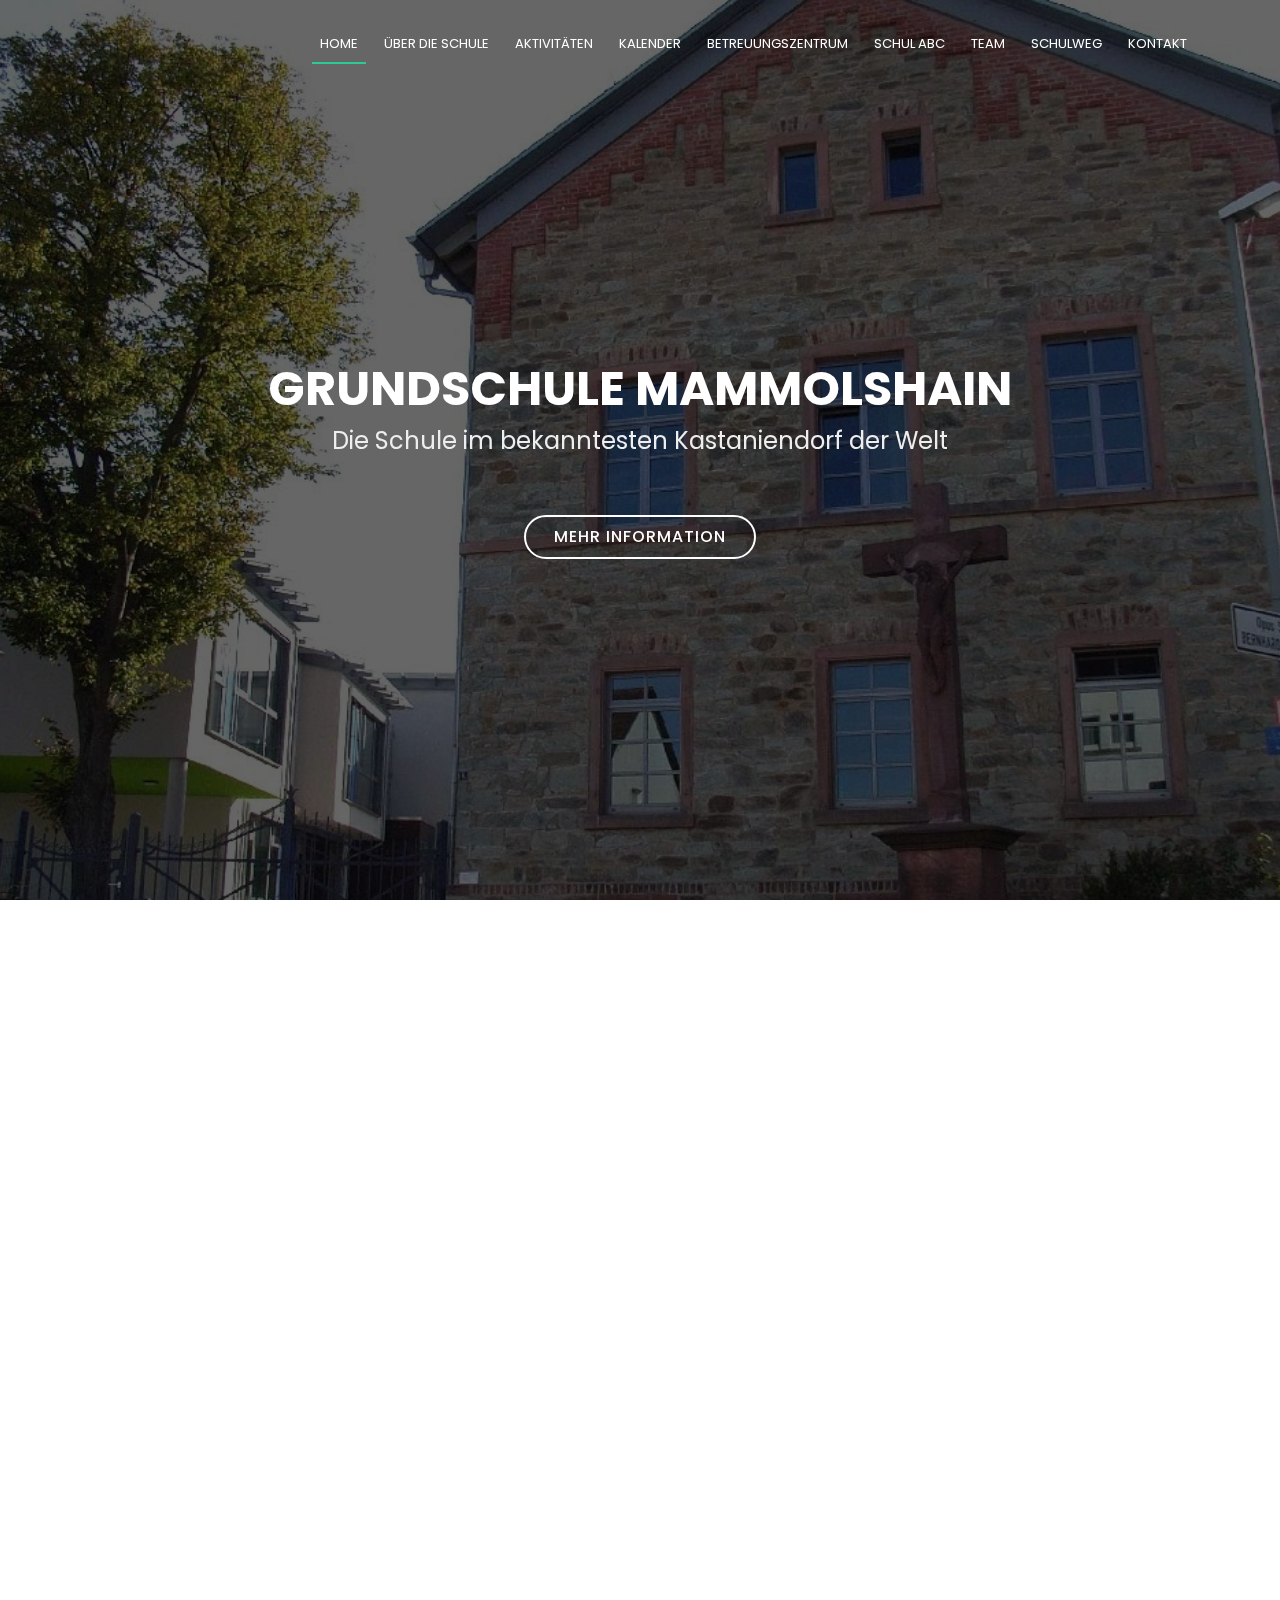
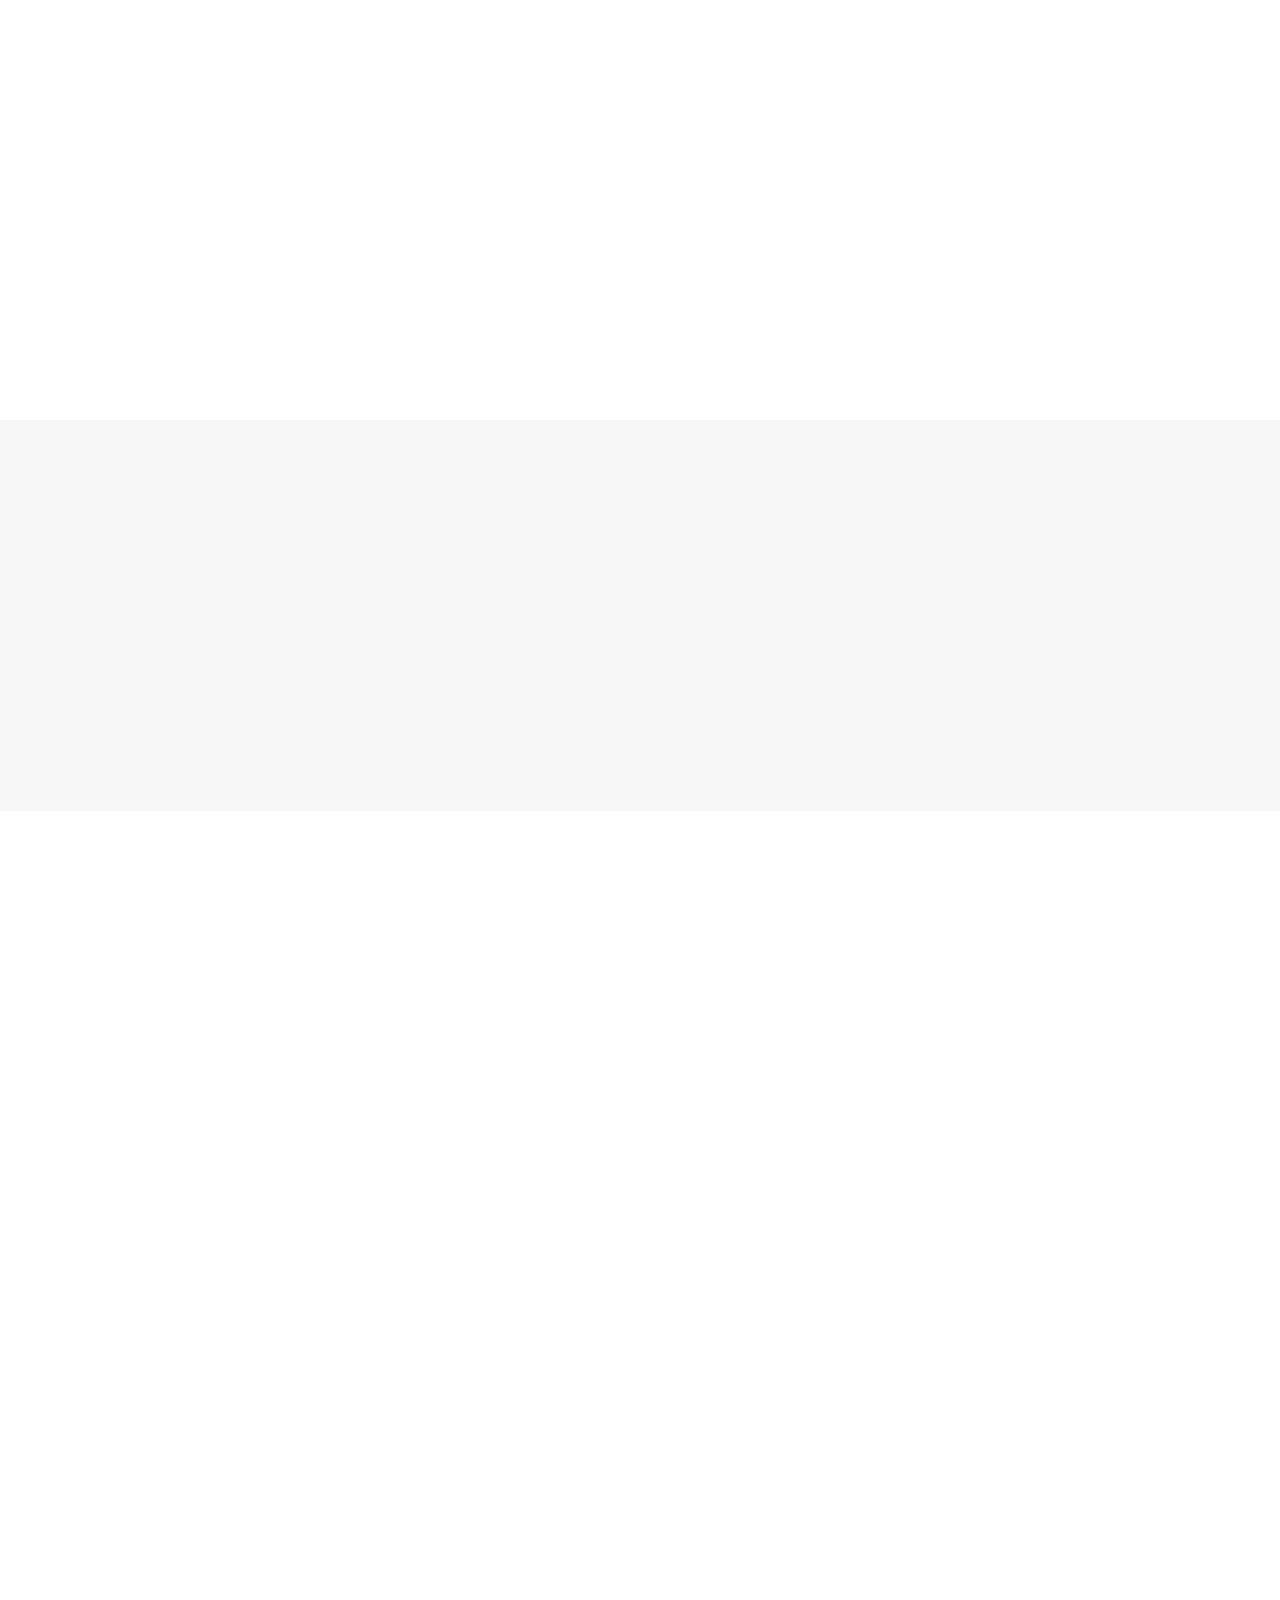
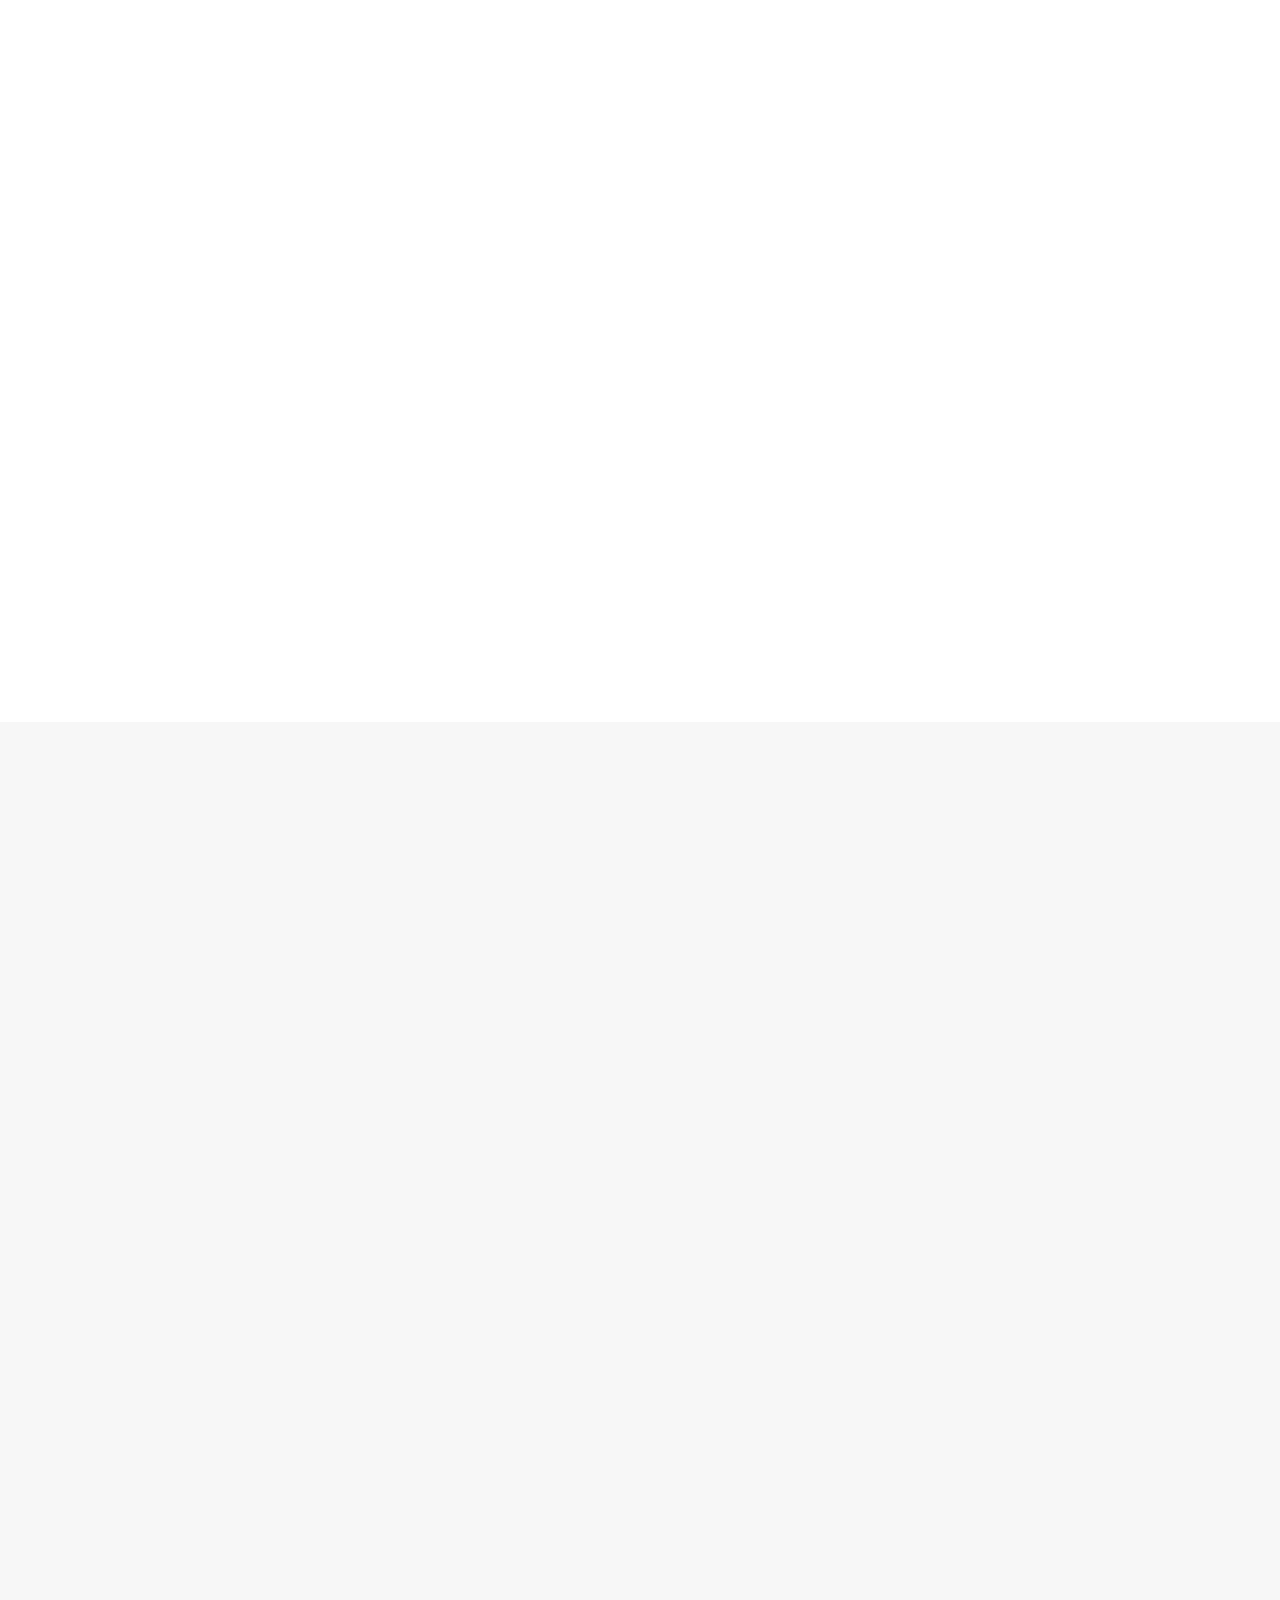
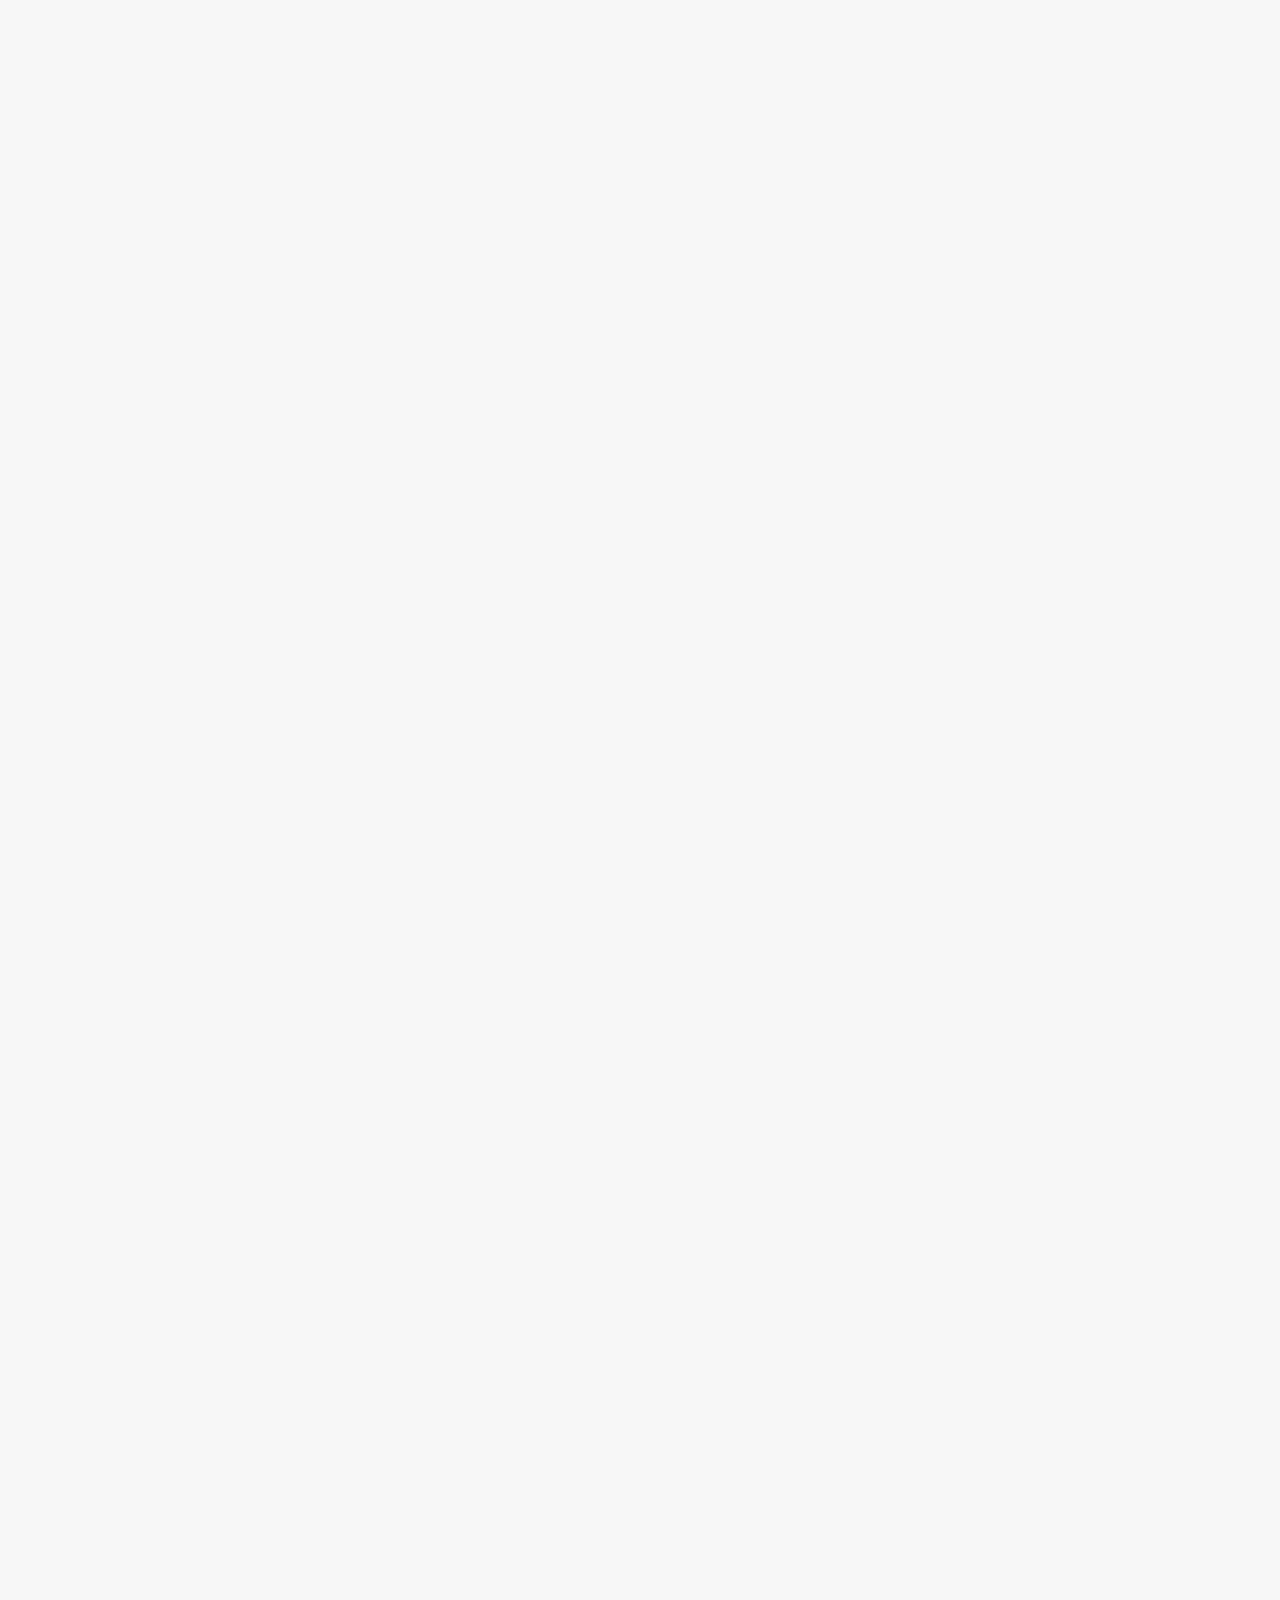
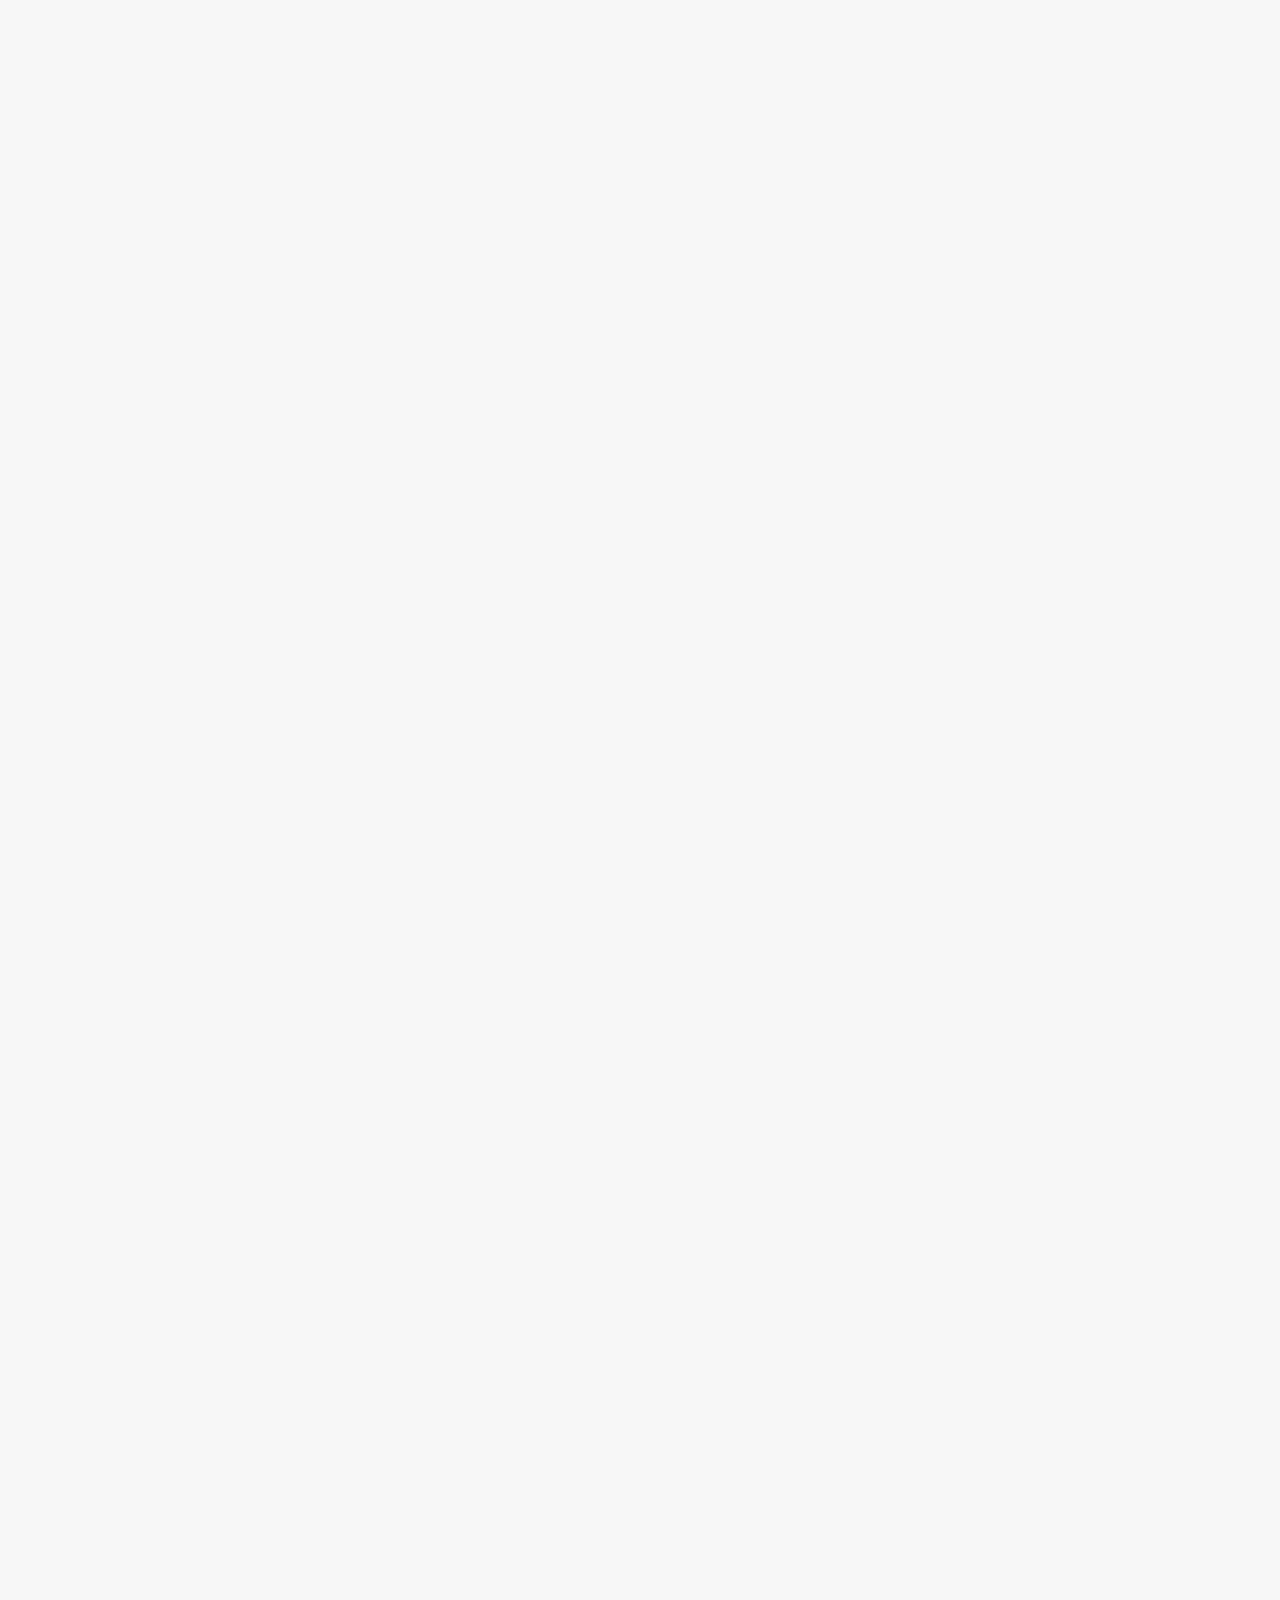
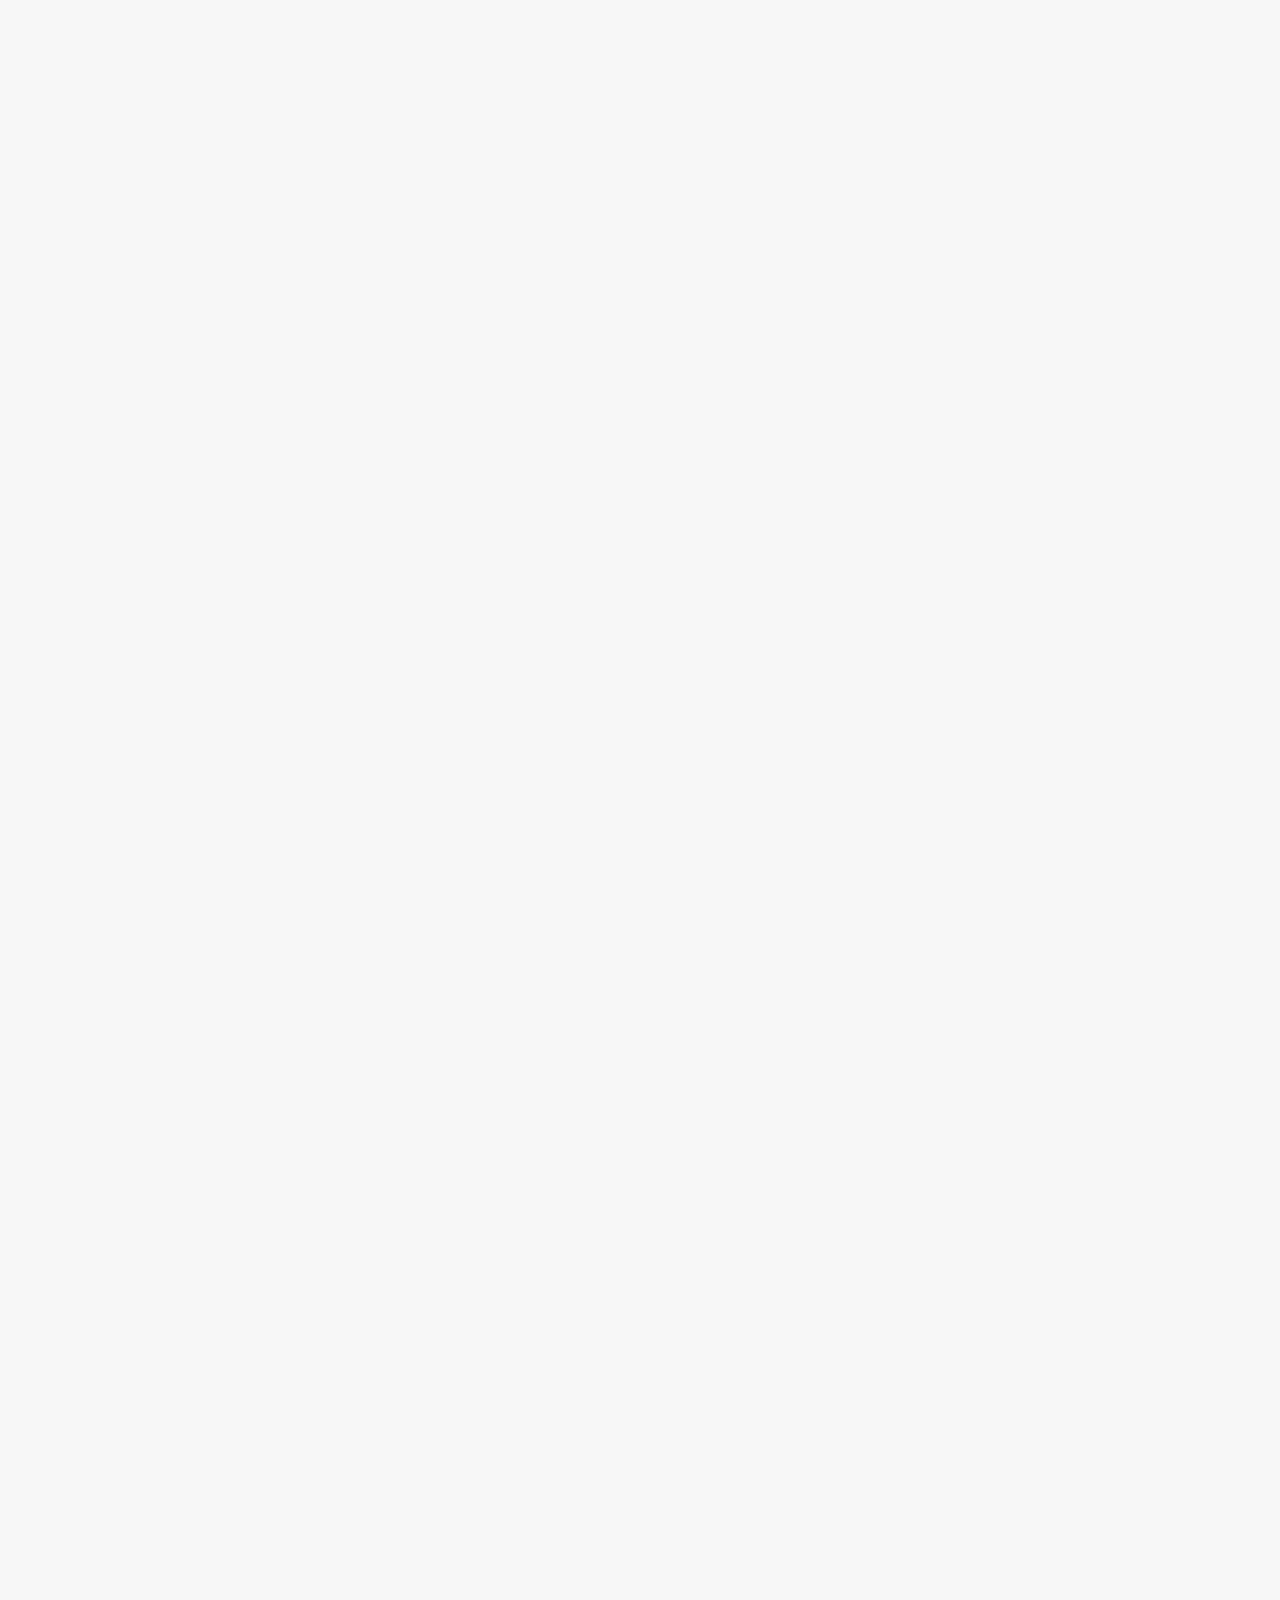
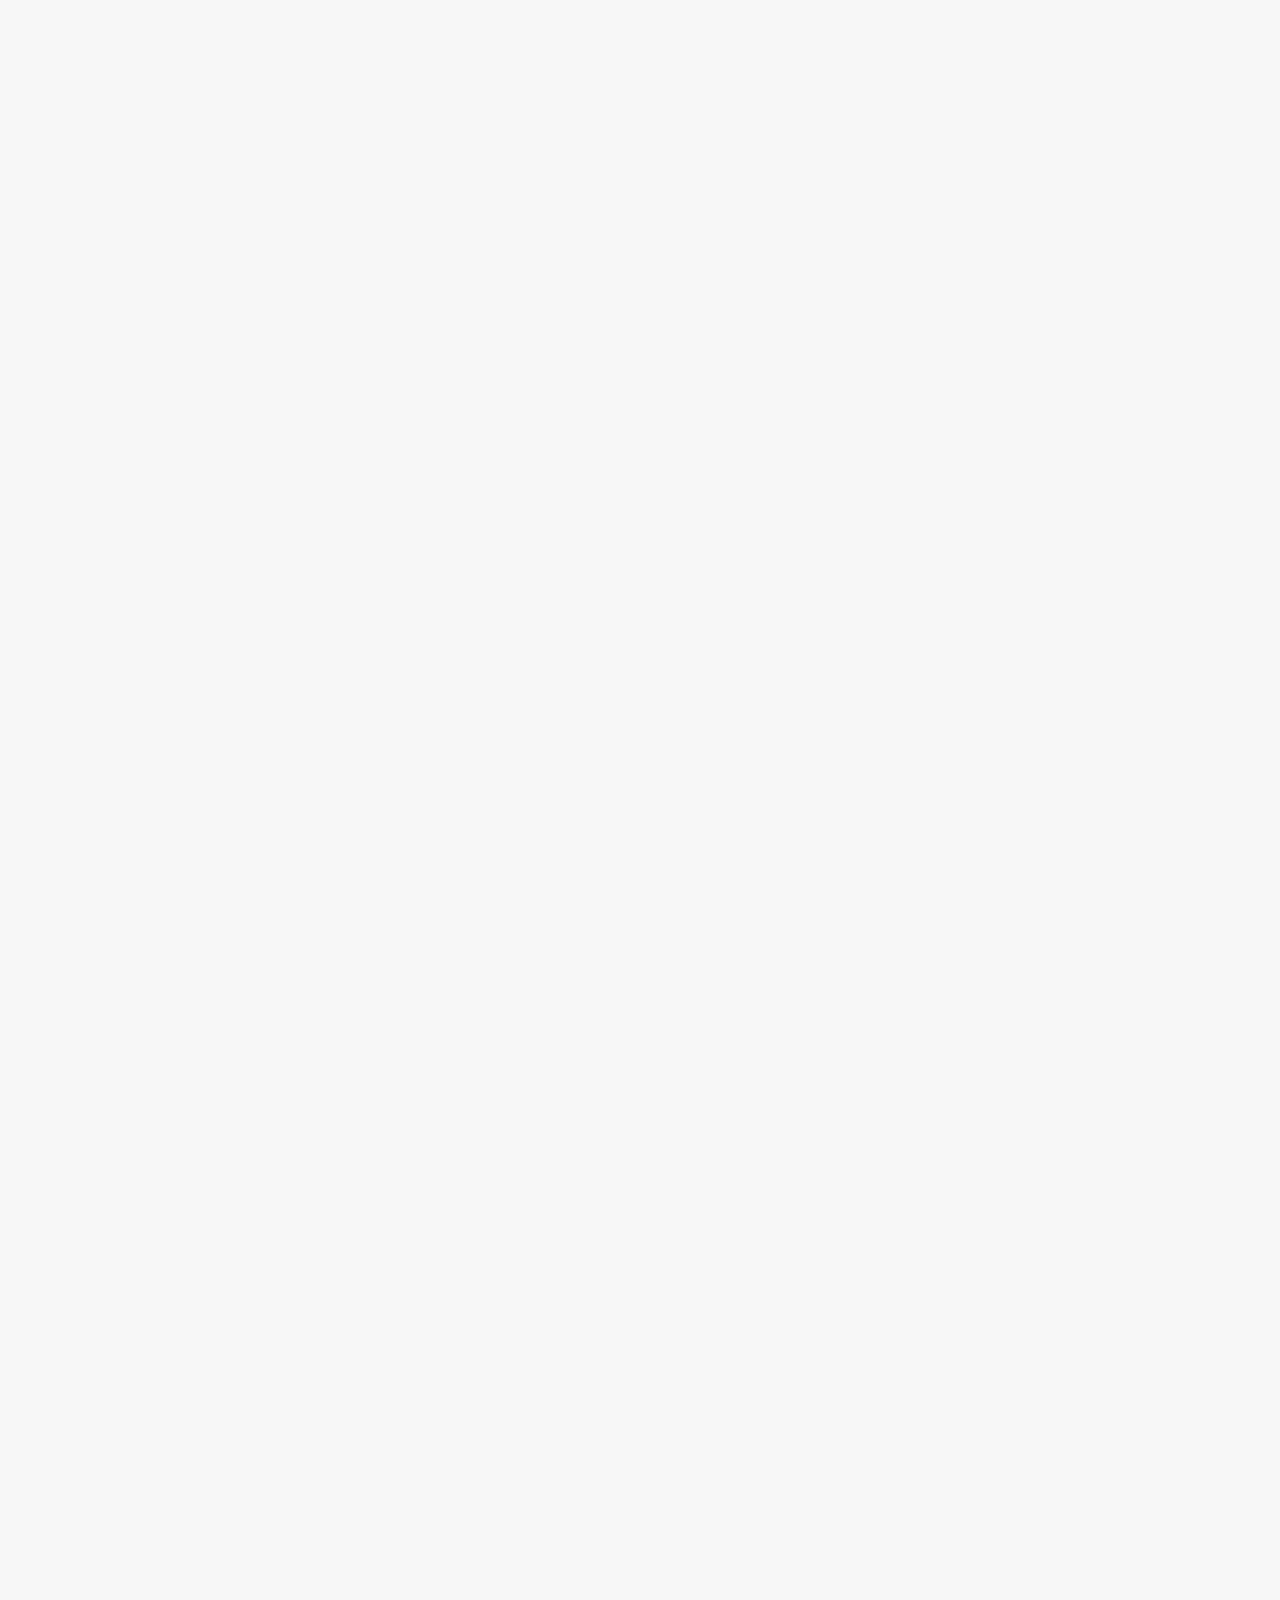
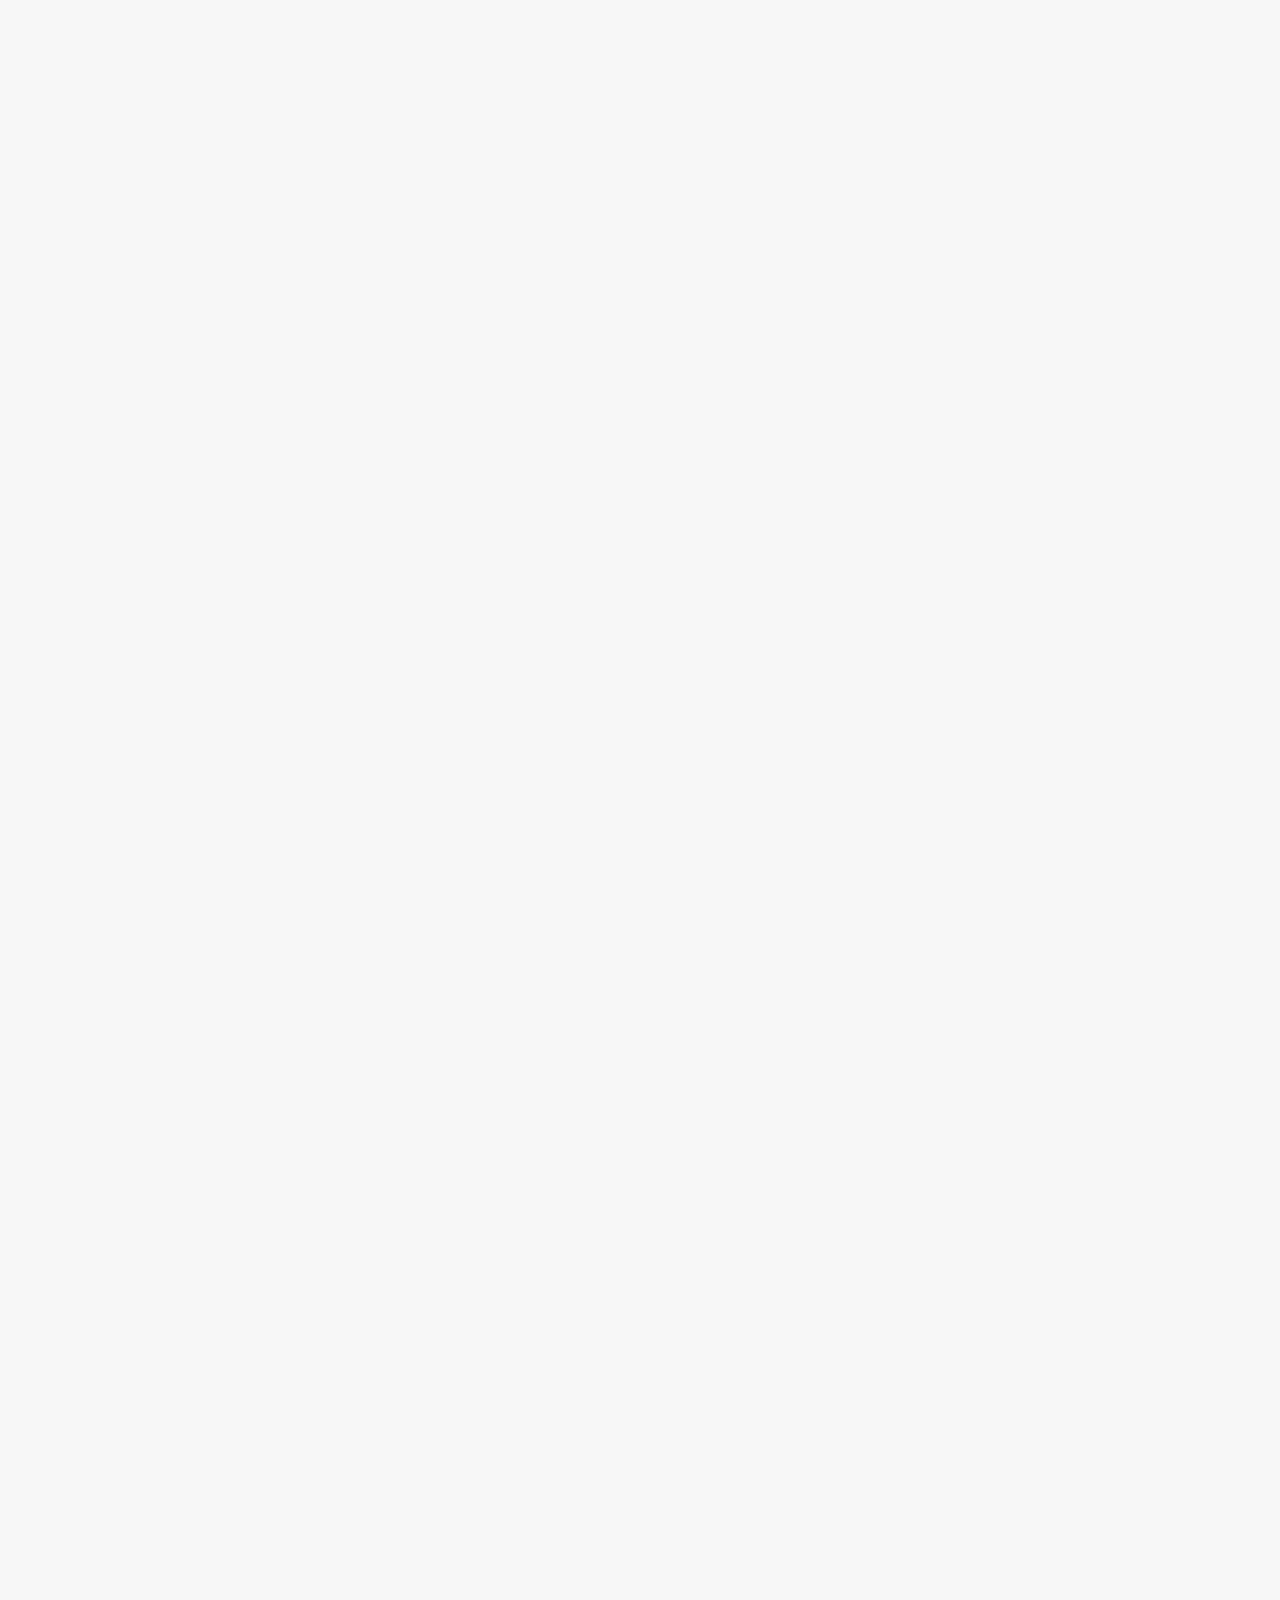
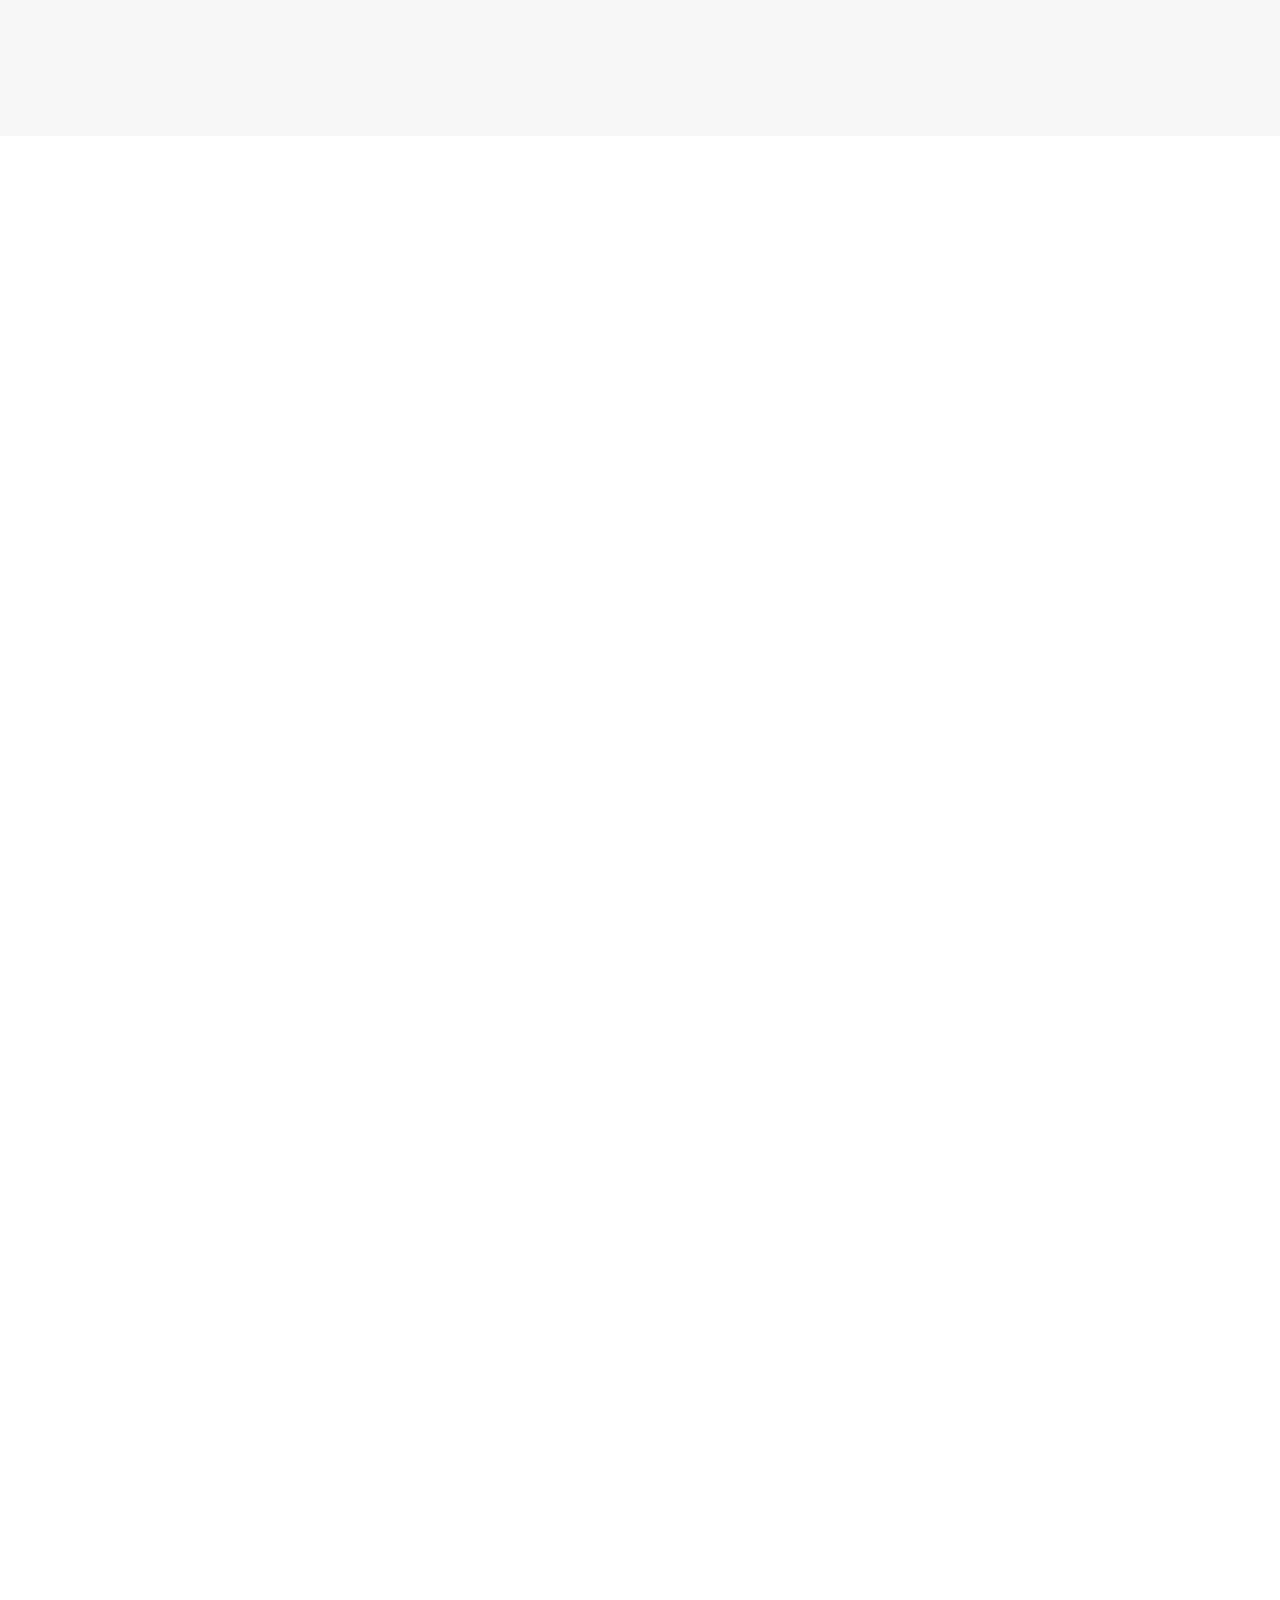
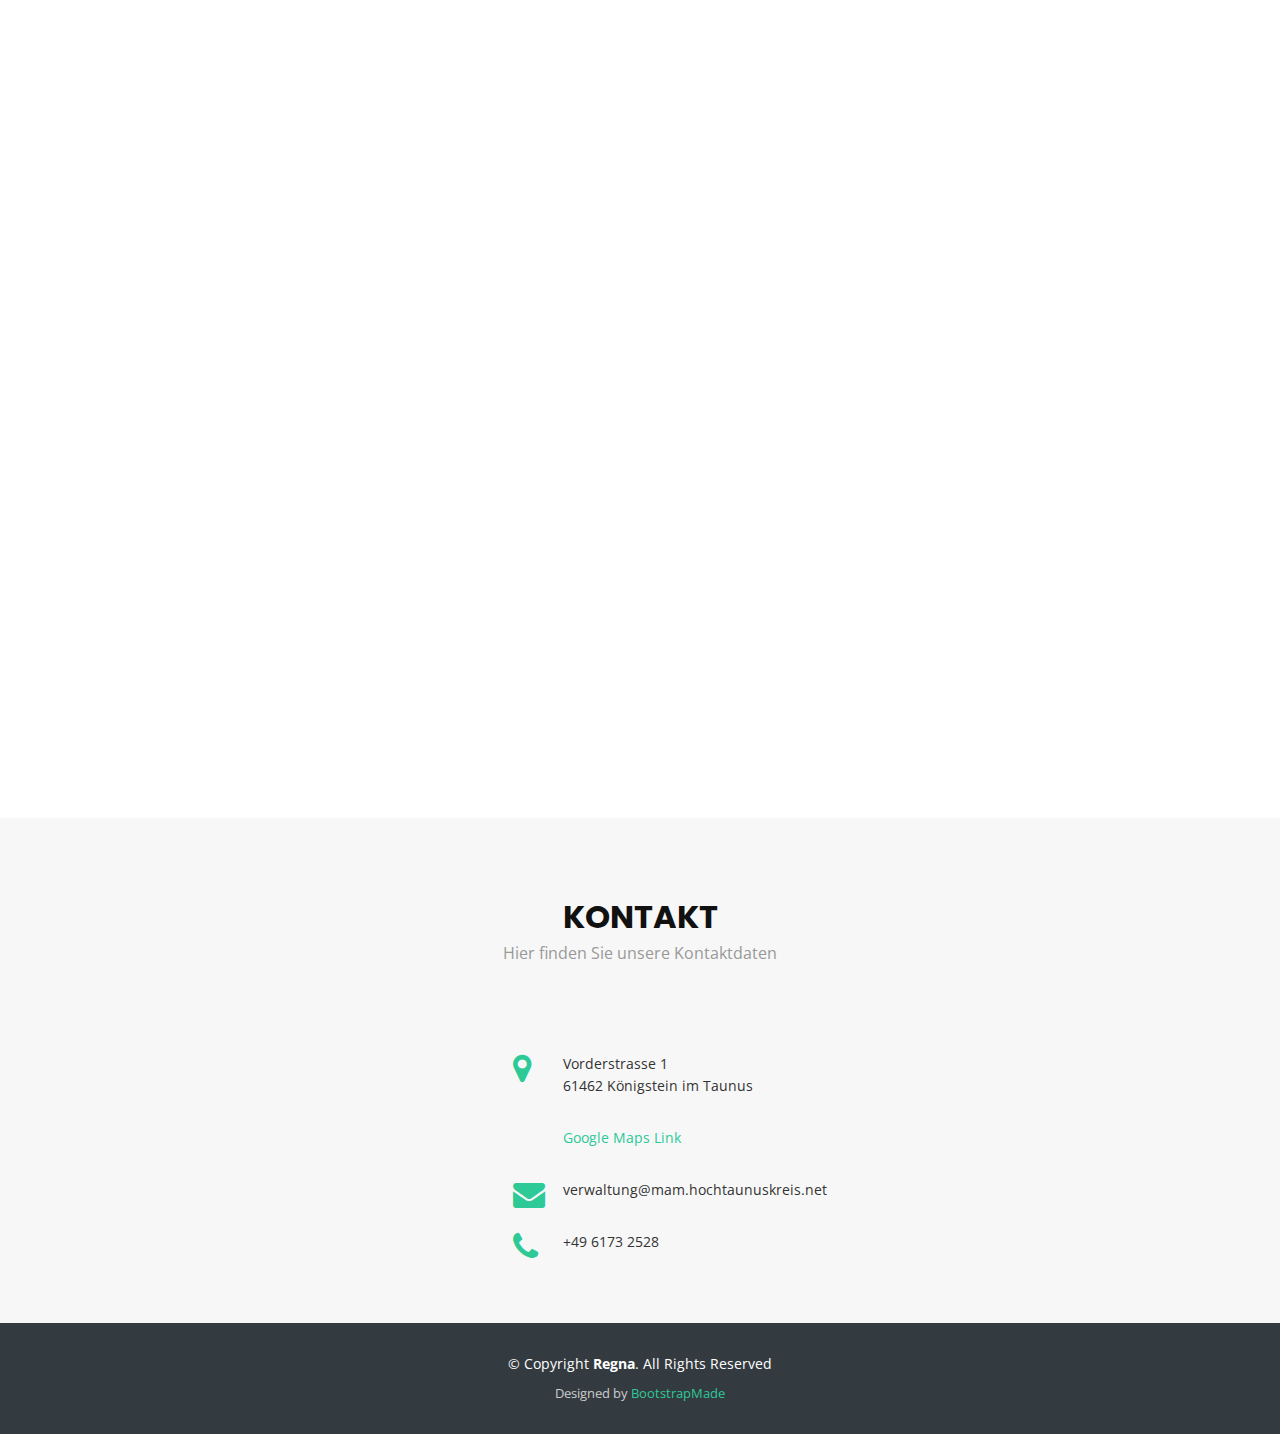
<file: index.html>
<!DOCTYPE html>
<html lang="en">

<head>
  <meta charset="utf-8" />
  <meta content="width=device-width, initial-scale=1.0" name="viewport" />

  <title>Grundschule Mammolshain</title>
  <meta content="" name="descriptison" />
  <meta content="schule, school, grundschule, education" name="keywords" />

  <!-- Favicons -->
  <link href="assets/img/favicon.png" rel="icon" />
  <link href="assets/img/apple-touch-icon.png" rel="apple-touch-icon" />

  <!-- Google Fonts 
  <link href="https://fonts.googleapis.com/css?family=Open+Sans:300,300i,400,400i,700,700i|Poppins:300,400,500,700"
    rel="stylesheet" />
-->
  <!-- Margin -->
   <style>
        .text {
            margin-bottom: 20px; /* Abstand unter dem Text */
        }
        .link {
            margin-bottom: 40px; /* Abstand unter dem Link */
        }
        .bild {
            margin-bottom: 20px; /* Abstand unter dem Bild */
        }
   </style>


  <!-- Vendor CSS Files -->
  <link href="assets/vendor/bootstrap/css/bootstrap.min.css" rel="stylesheet" />
  <link href="assets/vendor/font-awesome/css/font-awesome.min.css" rel="stylesheet" />
  <link href="assets/vendor/boxicons/css/boxicons.min.css" rel="stylesheet" />
  <link href="assets/vendor/owl.carousel/assets/owl.carousel.min.css" rel="stylesheet" />
  <link href="assets/vendor/venobox/venobox.css" rel="stylesheet" />
  <link href="assets/vendor/aos/aos.css" rel="stylesheet" />

  <!-- Template Main CSS File -->
  <link href="assets/css/style.css" rel="stylesheet" />

  <!-- =======================================================
  * Template Name: Regna - v2.1.0
  * Template URL: https://bootstrapmade.com/regna-bootstrap-onepage-template/
  * Author: BootstrapMade.com
  * License: https://bootstrapmade.com/license/
  ======================================================== -->



</head>

<body>
  <!-- ======= Header ======= -->
  <header id="header" class="header-transparent">
    <div class="container">
      <nav id="nav-menu-container">
        <ul class="nav-menu">
          <li class="menu-active"><a href="index.html">Home</a></li>
          <li><a href="#about">Über die Schule</a></li>
          <li><a href="#services">Aktivitäten</a></li>
          <li><a href="./calendar.html">Kalender</a></li>
          <li><a href="#betreuungszentrum">Betreuungszentrum</a></li>
          <li><a href="#portfolio">Schul ABC</a></li>
          <li><a href="#team">Team</a></li>
          <li><a href="#schulweg">Schulweg</a></li>
          <li><a href="#contact">Kontakt</a></li>
        </ul>
      </nav>
      <!-- #nav-menu-container -->
    </div>
  </header>
  <!-- End Header -->

  <!-- ======= Hero Section ======= -->
  <section id="hero">
    <div class="hero-container" data-aos="zoom-in" data-aos-delay="100">
      <h1>Grundschule Mammolshain</h1>
      <h2>Die Schule im bekanntesten Kastaniendorf der Welt</h2>
      <a href="#about" class="btn-get-started">Mehr Information</a>
    </div>
  </section>
  <!-- End Hero Section -->

  <main id="main">
    <!-- ======= About Section ======= -->
    <section id="about">
      <div class="container" data-aos="fade-up">
        <div class="row about-container">
          <div class="col-lg-6 content order-lg-1 order-2">

            <h2 class="title">Über die Schule</h2>
            <p>
              Nicht selten äußern sich Besuchende unserer Schule spontan mit Worten wie: „Das ist aber schön hier ... ein
              tolles Gebäude ... man fühlt sich sofort wohl hier... es herrscht eine angenehme Atmosphäre…“. Mir selbst ging es ähnlich als ich mich vor 3,5 Jahren auf die Schulleitungsstelle beworben habe. Die Schule ist landschaftlich attraktiv eingebettet, das Schulgebäude ist gut ausgestattet und das Betreuungszentrum ergänzt qualitativ die vorhandene Halbtagsschule. Die überschaubare Schülerzahl und das kleine Kollegium (zurzeit 4 Klassenlehrkräfte) ermöglichen ein fast familiäres Klima. Das große Engagement der Schulgemeinde wird täglich deutlich. Gemeinschaftlich werden wir unser Bestes geben, damit sich alle wohlfühlen, ein gutes Lernklima existiert und allgemeine Zufriedenheit herrscht.
Die Grundschule Mammolshain heißt alle Neuankömmlinge in unserer Schulgemeinde herzlich willkommen!
              <br>
              
              <i>Cathleen Klockmann (Rektorin)</i>
            </p>

            <div class="icon-box" data-aos="fade-up" data-aos-delay="100">
              <div class="icon"><i class="fa fa-rocket"></i></div>
              <h4 class="title"><a href="">Kurze Wege</a></h4>
              <p class="description">
                In Mammolshain ist alles mini. So sind auch das Schulgelände, die Turnhalle und das Betreuungszentrum auf
                einem Gelände, so dass die Kinder zwischen Schule, Betreuung und Aktivitäten in der Turnhalle eigenständig und ohne Straßenverkehr wechseln können. Ganz nebenbei haben viele Klassen noch
                den besten Frankfurt-Skyline-Blick im Taunus.
              </p>
            </div>

            <div class="icon-box" data-aos="fade-up" data-aos-delay="200">
              <div class="icon"><i class="fa fa-users"></i></div>
              <h4 class="title"><a href="">Kleine Gemeinschaft</a></h4>
              <p class="description">
                In der Grundschule sind die Klassen einzügig. Das bedeutet, dass sich die meisten Kinder
                untereinander kennen. Wir legen Wert auf eine harmonische Gemeinschaft und gegenseitige
                Hilfsbereitschaft. Die Erstklässler werden von Paten aus der 4. Klasse begleitet, so dass sie schnell
                Anschluss finden.
              </p>
            </div>

            <div class="icon-box" data-aos="fade-up" data-aos-delay="300">
              <div class="icon"><i class="fa fa-bar-chart"></i></div>
              <h4 class="title"><a href="">Hervorragende Ausstattung</a></h4>
              <p class="description">
                Die Grundschule ist geräumig und schön gestaltet. Wir sind mit WLAN, digitalen Tafeln und Ipads
                gut gerüstet für die Zukunft.
              </p>
            </div>
          </div>

          <div class="col-lg-6 background order-lg-2 order-1" data-aos="fade-left" data-aos-delay="100"></div>
        </div>
      </div>
    </section>
    <!-- End About Section -->

    <!-- ======= Facts Section ======= -->
    <section id="facts">
      <div class="container" data-aos="fade-up">
        <div class="section-header">
          <h3 class="section-title">Fakten</h3>
          <p class="section-description">
            Unsere Grundschule in Zahlen
          </p>
        </div>
        <div class="row counters">
          <div class="col-lg-3 col-6 text-center">
            <span data-toggle="counter-up">4</span>
            <p>Klassenlehrkräfte</p>
          </div>

          <div class="col-lg-3 col-6 text-center">
            <span data-toggle="counter-up">81</span>
            <p>Kinder</p>
          </div>

          <div class="col-lg-3 col-6 text-center">
            <span data-toggle="counter-up">
              <div id="vacationDate"></div>
            </span>
            <p>Tage bis zu den nächsten Ferien</p>
            <script type="text/javascript">
              var date1 = new Date();
              var timestamp = Date.parse("04/05/2025");
              var date2 = new Date(timestamp);
              console.log("Using dates today and future", date1, date2);
              var Difference_In_Time = date2.getTime() - date1.getTime();
              var Difference_In_Days = Math.round(Difference_In_Time / (1000 * 3600 * 24));
              if (Difference_In_Days > 0) {
              document.getElementById("vacationDate").innerHTML += Difference_In_Days.toString();
            } else //there is already some vacation ongoing
            {
              document.getElementById("vacationDate").innerHTML += "0";
            }
            </script>
          </div>

          <div class="col-lg-3 col-6 text-center">
            <span data-toggle="counter-up">6</span>
            <p>Räume</p>
          </div>
        </div>
      </div>
    </section>
    <!-- End Facts Section -->

    <!-- ======= Services Section ======= -->
    <section id="services">
      <div class="container" data-aos="fade-up">
        <div class="section-header">
          <h3 class="section-title">AGs und Angebote</h3>
          <p class="section-description">
            In der Grundschule und der benachbarten Turnhalle gibt es viele Aktivitäten für die Kinder, die teilweise
            auch über den Elternverein Bienenkorb und angrenzende Vereine organisiert werden.
          </p>
        </div>
        <div class="row">
          <div class="col-lg-3 col-md-6" data-aos="zoom-in">
            <div class="box">
              <div class="icon">
                <a href=""><i class="fa fa-microphone"></i></a>
              </div>
              <h4 class="title"><a href="">Chor</a></h4>
              <p class="description">
                Im Chor singen die Kinder und studieren pro Halbjahr Musicals mit Musik und Sprechrollen ein.
               Zweimal im Jahr werden die Stücke unter großem Applaus aufgeführt.
              </p>
            </div>
          </div>
          <div class="col-lg-3 col-md-6" data-aos="zoom-in">
            <div class="box">
              <div class="icon">
                <a href=""><i class="fa  fa-plane"></i></a>
              </div>
              <h4 class="title"><a href="">Englisch</a></h4>
              <p class="description">
                Spielerisch werden die Kinder hier an die neue Sprache herangeführt. Gemeinsam werden Lieder gelernt, Geschichten erzählt und lustige
                Aktivitäten zu verschiedenen Themen gemacht.</p>
            </div>
          </div>
          
          <div class="col-lg-3 col-md-6" data-aos="zoom-in">
            <div class="box">
              <div class="icon">
                <a href=""><i class="fa fa-music"></i></a>
              </div>
              <h4 class="title"><a href="">Musik</a></h4>
              <p class="description">
                Auch die Kleinsten lernen beim Klavierunterricht von Herrn Kurz in der Musikschule Harmonie (im Gebäude der Schule) die Grundlagen von Melodien und Noten.
              </p>
            </div>
          </div>
          
          <div class="col-lg-3 col-md-6" data-aos="zoom-in">
            <div class="box">
              <div class="icon">
                <a href=""><i class="fa fa-users"></i></a>
              </div>
              <h4 class="title"><a href="">Elternverein</a></h4>
              <p class="description">
                Der Elternverein Bienenkorb organisiert spannende Aktivitäten in den Ferien und unterstützt viele
                Projekte.
              </p>
            </div>
          </div>
        </div>
      </div>
    </section>
    <!-- End Services Section -->


    <!-- ======= Betreuungszentrum Section ======= -->
    <section id="betreuungszentrum">
      <div class="container" data-aos="fade-up">
        <div class="row betreuungszentrum-container">
          <div class="col-lg-12 content order-lg-1 order-2">
            <h2 class="title">Betreuungszentrum</h2>
            <p>
              Das Betreuungsangebot kann insgesamt 60 Kindern einen ganztägigen Betreuungsplatz inkl.
              Mittagessen und Hausaufgabenbetreuung bieten. Darüber hinaus stehen 14 Plätze ohne Hausaufgabenbetreuung und Mittagessen bis 13:30 Uhr zur Verfügung.
              Die Betreuende Grundschule deckt Betreuungszeiten von 7:30 Uhr bis 13:30 Uhr ab.
              Das hortähnliche Angebot knüpft zeitlich an den Vormittagsunterricht der Schule an
              (ab 11:30 Uhr) und ist bis 17:00 Uhr buchbar. Das Angebot beinhaltet
              ein warmes Mittagessen, Hausaufgabenbetreuung, Freizeitaktivitäten und eine
              wochenweise Betreuung während der Schulferien. Diese Angebotspalette wird in
              einzeln abzurechnenden Modulen angeboten, die sich die Eltern nach Bedarf auch
              tageweise zusammenstellen können. Die Ferienbetreuung
              kann wochenweise zugebucht werden. Dazu wenden Sie sich direkt an die Leitung der Betreuung.
            </p>

            <div class="icon-box" data-aos="fade-up" data-aos-delay="100">
              <div class="icon"><i class="fa fa-cutlery"></i></div>
              <h4 class="title"><a href="">Mittagessen und Aktivitäten</a></h4>
              <p class="description">
                Das Betreuungszentrum befindet sich auf dem Schulgelände, was den Vorteil hat,
                dass die Kinder nach dem Unterricht keine langen Wege zurücklegen müssen,
                Fachräume der Schule mitgenutzt werden können und eine Kooperation zwischen
                dem Betreuungspersonal und den Lehrkräften leichter möglich ist. Im
                Betreuungszentrum steht den Kindern eine Mensa mit Küche zur Verfügung, in der
                das gemeinsame Mittagessen sowie der Nachmittagssnack eingenommen werden.
                Die Essensversorgung wird vom Cateringservice „Zu den Füchsen“ übernommen. In
                den Betreuungsräumen und dem Bewegungsraum haben die Kinder viel Platz für
                freies Spiel. Es wird eine Vielzahl unterschiedlicher Aktivitäten ermöglicht, bei denen
                die Kinder je nach Bedarf Unterstützung und Anregungen durch die Betreuungskräfte
                erfahren.</p>
            </div>

            <div class="icon-box" data-aos="fade-up" data-aos-delay="200">
              <div class="icon"><i class="fa fa-pencil-square-o"></i></div>
              <h4 class="title"><a href="">Hausaufgabenbetreuung</a></h4>
              <p class="description">
                Die Hausaufgabenbetreuung findet in den vertrauten Klassenräumen zu festen Zeiten
                statt. Die Kinder werden bei der Bewältigung der schriftlichen Hausaufgaben
                unterstützt und erhalten bei Bedarf Hilfestellung. Es wird darauf geachtet,
                entsprechend dem Alter, die Selbständigkeit zunehmend zu fördern.
                Die Betreuungskräfte achten darauf, dass die Kinder die Hausaufgaben nach
                Möglichkeit vollständig erledigen. Dabei soll ein Zeitrahmen von einer dreiviertel Stunde nicht
                überschritten werden. Kinder, die die Aufgaben aufgrund eines Verständnisproblems nicht 
                (vollständig) lösen, dürfen am nächsten Tag die Lehrkraft um eine erneute Erkärung bitten. 
                Das ist keine fehlende Hausaufgabe. 
                Nachmittags können die Kinder, neben den Angeboten des Betreuungszentrums, an
                Angeboten außerschulischer Partner teilnehmen, die in
                den Räumen der Schule und des Betreuungszentrums stattfinden, z.B. Turnen,
                Musikunterricht und Chor.</p>
            </div>

            <div class="icon-box" data-aos="fade-up" data-aos-delay="300">
              <div class="icon"><i class="fa fa-question-circle"></i></div>
              <h4 class="title"><a href="">Weitere Informationen</a></h4>
              <p class="description">
                Für weitere Informationen stehen wir gerne zur Verfügung. Alle Formulare des Betreuungsangebotes
                erhalten Sie bei der Einrichtungsleitung und dem Team der Betreuung: Dr. Claudia di Pianduni, Tel.:
                06173 70 29 22 4, eMail: dipianduni.claudia@mam.hochtaunuskreis.net
              </p>
            </div>
          </div>


        </div>
      </div>
    </section>
    <!-- End Betreuungszentrum Section -->


    <!-- ======= Portfolio Section ======= -->
    <section id="portfolio" class="section-bg">
      <div class="container" data-aos="fade-up">

        <header class="section-header">
          <h3 class="section-title">Das Schul ABC - Wissenswertes und Nützliches</h3>
        </header>

        <div class="row" data-aos="fade-up" data-aos-delay="100"">
  <div class=" col-lg-12">
          <ul id="portfolio-flters">
            <li data-filter="*" class="filter-active" >Alles</li>
            <li data-filter=".filter-arbeitsgemeinschaften" >AGs</li>
            <li data-filter=".filter-anschrift"> Anschrift</li>
            <li data-filter=".filter-aufsichtsregelung">Aufsicht</li>
            <li data-filter=".filter-betreuung">Betreuung</li>
            <li data-filter=".filter-beurlaubung">Beurlaubung</li>
            <li data-filter=".filter-bienenkorb">Bienenkorb</li>
            <li data-filter=".filter-buecher">Bücher</li>
            <li data-filter=".filter-buecherei">Bücherei</li>
            <li data-filter=".filter-dankbar">Dankbar</li>
            <li data-filter=".filter-druckschrift">Druckschrift</li>
            <li data-filter=".filter-elterngespraeche">Elterngespräch</li>
            <li data-filter=".filter-ernaehrung">Ernährung</li>
            <li data-filter=".filter-fahrrad">Fahrrad</li>
            <li data-filter=".filter-ferien">Ferien</li>
            <li data-filter=".filter-fundsachen">Fundsachen</li>
            <li data-filter=".filter-gegenstaende">Gegenstände</li>
            <li data-filter=".filter-gremien">Gremien</li>
            <li data-filter=".filter-handys">Handys</li>
            <li data-filter=".filter-hausaufgaben">Hausaufgaben</li>
            <li data-filter=".filter-hausaufgabenbetreuung">Hausaufgabenbetreuung</li>
            <li data-filter=".filter-hygiene">Hygiene</li>
            <li data-filter=".filter-ipads">Ipads</li>
            <li data-filter=".filter-krankmeldung">Krank</li>
            <li data-filter=".filter-laeuse">Läuse</li>
            <li data-filter=".filter-mitarbeiteltern">Mitarbeit</li>
            <li data-filter=".filter-pausen">Pausen</li>
            <li data-filter=".filter-sachschaeden">Schäden</li>
            <li data-filter=".filter-schulordnung">Schulordnung</li>
            <li data-filter=".filter-unfaelle">Schulunfälle</li>
            <li data-filter=".filter-schulweg">Schulweg</li>
            <li data-filter=".filter-sport">Sport</li>
            <li data-filter=".filter-termine">Termine</li> 
            <li data-filter=".filter-t-shirts">T-Shirts</li>
            <li data-filter=".filter-wandertage">Wandertage</li>
            <li data-filter=".filter-wegweiser">Wegweiser</li>
            <li data-filter=".filter-zeugnisse">Zeugnisse/Noten</li>

          </ul>
        </div>
      </div>

      <div class="row portfolio-container" data-aos="fade-up" data-aos-delay="200">


        <div class="col-lg-12 col-md-12 portfolio-item filter-arbeitsgemeinschaften">
          <div class="portfolio-wrap">
            <h4>Arbeitsgemeinschaften</h4>
            <p>Ergänzend zum schulischen Unterricht gibt es beispielsweise Angebote wie:</p>
            <ul>
              <li>Englisch-Kurs in den Klassen 1 und 2
              </li>
              <li>Chor
              </li>
            </ul>
            <p>Informationen zu den schulischen und außerschulischen Angeboten bekommen Sie
              jeweils am Anfang eines Halbjahres. Die AGs werden von Eltern, Sport-und
              Musikvereinen angeboten. </p>
          </div>
        </div>

        <div class="col-lg-12 col-md-12 portfolio-item filter-anschrift">
          <div class="portfolio-wrap">
            <h4>Änderung der Anschrift</h4>
            <p>Sollte sich Ihre Adresse oder die Telefonnummer ändern, informieren Sie uns bitte
              umgehend schriftlich über das Sekretariat.
              Falls Sie nicht mehr in unserem Schulbezirk wohnen, Ihr Kind aber weiterhin unsere
              Schule besuchen soll, müssen Sie einen „Gestattungsantrag“ stellen.
              Das Formular erhalten Sie im Sekretariat.</p>

            <p>Unser Sekretariat ist geöffnet: MO - DO von 7:45 – 12.30 Uhr</p>
          </div>
        </div>

        <div class="col-lg-12 col-md-12 portfolio-item filter-aufsichtsregelung">
          <div class="portfolio-wrap">
            <h4>Aufsichtsregelung</h4>
            <p>Aufsichtspflicht der Schule erstreckt sich auf:</p>

            <ul>
              <li>den Unterricht, auch wenn dieser außerhalb des Schulgrundstücks durchgeführt
                wird
              </li>
              <li>die Pausen zwischen den Unterrichtsstunden
              </li>
              <li>die Unterrichtswege</li>
              <li>die Frühaufsicht von 7:50 - 8:00 Uhr.</li>
            </ul>
            <p>Verlassen Kinder während der Unterrichtszeit oder in den Pausen unerlaubt das
              Schulgelände, entfällt die Aufsichtspflicht der Schule.
              Auf dem Schulweg unterliegen die Kinder der Aufsicht der Eltern.</p>
          </div>
        </div>

              <div class="col-lg-12 col-md-12 portfolio-item filter-betreuung">
          <div class="portfolio-wrap">
            <h4>Betreuung</h4>
            <p>Auf dem Schulgelände befindet sich gleichzeitig auch das Betreuungszentrum unserer Schule. Alle angemeldeten Kinder (jährlich zum 31.01. für das folgende Schuljahr) können hier die Frühbetreuung ab 7:30 Uhr bis 8:45 Uhr nutzen. Je nach Vertragsart ist eine Betreuung bis 17:00 Uhr möglich. Derzeit besuchen 60 Kinder unsere Ganztagesplätze mit einer warmen Mahlzeit. Darüber hinaus gibt es noch 15 Plätze bis 13:30 Uhr, die kein warmes Essen beinhalten. </p>
          </div>
        </div>

        <div class="col-lg-12 col-md-12 portfolio-item filter-beurlaubung">
          <div class="portfolio-wrap">
            <h4>Beurlaubung</h4>
            <p>Sollte es aus wichtigen Gründen notwendig sein, Ihr Kind während der Unterrichtszeit
              zu beurlauben, müssen Sie in jedem Fall einen schriftlichen Antrag stellen. Es gelten
              folgende Fristen und Zuständigkeiten:</p>
            <ul>
              <li>für 1 –2 Stunden beim entsprechenden Fachlehrer</li>
              <li>für 1 –2 Schultage bei der Klassenlehrkraft, aber:</li>
            </ul>
            <p>vor und im Anschluss an Ferien und für längere Zeit muss eine Beurlaubung vier
              Wochen vorher schriftlich bei der Schulleitung beantragt werden. Diese Beurlaubung
              darf nur in besonderen Ausnahmefällen erteilt werden und wird in der Schülerakte
              vermerkt. Die Eltern müssen sich über den versäumten Unterrichtsstoff informieren
              und dafür sorgen, dass dieser nachgeholt wird.</p>
          </div>
        </div>  
        
        <div class="col-lg-12 col-md-12 portfolio-item filter-bienenkorb">
          <div class="portfolio-wrap">
            <h4>Bienenkorb</h4>
            <p>Der Bienenkorb e.V. unterstützt den Kiga, die Schule und die Betreuung. Er ist Veranstalter
              für eine Theater AG und den Englisch Unterricht in Klasse 1. und 2. (LingoBees). Auch die
              Schulbibliothek erhält durch ihn Hilfe. Und – nicht zu vergessen – der Sozialfonds des
              Vereins zur Unterstützung von Familien bei Aktivitäten in Schule oder Kiga. Und
              normalerweise organisiert der Bienenkorb e.V. auch Sommerferienspiele und Aktivitäten in
              anderen Ferien. <a href="https://bienenkorb-ev.org/">https://bienenkorb-ev.org/</a></p>
          </div>
        </div>

        <div class="col-lg-12 col-md-12 portfolio-item filter-buecher">
          <div class="portfolio-wrap">
            <h4>Bücher und Lernmittel</h4>
            <p>Bücher und Lernmittel sind nicht Eigentum des Kindes (mit Ausnahme der
              Mathematikbücher in der 1. Klasse), sondern werden vom Land Hessen leihweise
              zur Verfügung gestellt.
            </p>
            <p>Sie sind schonend und pfleglich zu behandeln. Die Bücher müssen eingebunden und
              mit Namen versehen werden. Bei Klassen-oder Schulwechsel gehen sie an die
              Schule zurück. Bei Verlust oder Beschädigung ist Ersatz zu leisten. Dieselbe Haftung
              gilt für schuldhafte Beschädigung oder für Diebstahl sonstiger
              Einrichtungsgegenstände der Schule.</p>
           </div>
         </div>

         <div class="col-lg-12 col-md-12 portfolio-item filter-buecherei">
           <div class="portfolio-wrap">
             <h4>Bücherei</h4>
             <p>Ein eingespieltes Team von Eltern unter der Leitung von Frau Gottlieb
              betreut erfolgreich die Aktivitäten der Bücherei. Eltern, die gern unterstützen wollen,
              dürfen sich gern im Sekretariat melden.
              Freitags können die Kinder in der Bücherei lesen und Bücher ausleihen. Dafür
              erhalten die Kinder einen Leseausweis. Die ausgeliehenen Bücher müssen pfleglich
              behandelt und pünktlich zurückgegeben werden. Bei Verlust sind diese ebenfalls zu
              ersetzen.</p>
           </div>   
          </div>
        
        <div class="col-lg-12 col-md-12 portfolio-item filter-dankbar">
          <div class="portfolio-wrap">
            <h4>Dankbar</h4>
            <p>Wir sind Ihnen für jegliche Hilfe und Mitarbeit sehr dankbar und freuen uns über eine
              aktive Elternschaft.</p>
          </div>
        </div>

        <div class="col-lg-12 col-md-12 portfolio-item filter-druckschrift">
          <div class="portfolio-wrap">
            <h4>Druckschrift</h4>
            <p>Ihr Kind lernt das Lesen und Schreiben mit der Druckschrift. Im Anschluss 
              lernen sie eine verbundene Handschrift, die Schulausgangsschrift.</p>
          </div>
        </div>
        
              <div class="col-lg-12 col-md-12 portfolio-item filter-elterngespraeche">
          <div class="portfolio-wrap">
            <h4>Elterngespräche</h4>
            <p>Sollten Sie Gesprächsbedarf haben, stehen Ihnen die Lehrkräfte nach
              Terminabsprache, gern über die Schul.Cloud zur Verfügung. Ansonsten bieten die Klassenleitungen in der
              Regel etwa zum Halbjahreswechsel Gespräche an.</p>
          </div>
        </div>
        
        <div class="col-lg-12 col-md-12 portfolio-item filter-ernaehrung">
          <div class="portfolio-wrap">
            <h4>Ernährung</h4>
            <p>Für eine optimale Entwicklung und Lernfähigkeit ist eine ausgewogene Ernährung
              sehr wichtig. Im Sinne einer gesundheitsfördernden Schule legen wir Wert auf ein
              gesundes Schulfrühstück und zuckerfreie Getränke sowie ein bewusstes Ess-und
              Trinkverhalten. Im Rahmen einer Erziehungsvereinbarung zwischen Schule, Eltern
              und Kind bitten wir um Unterstützung für dieses Vorhaben.
              Unter anderem tragen folgende Bausteine dazu bei:</p>
            <ul>
              <li>eine tägliche, gemeinsame Frühstückspause in der Klasse
                (normalerweise 9.30 Uhr – 9.45 Uhr)</li>
              <li>Thema Ernährung als fester Punkt an den Elternabenden und im Unterricht</li>
            </ul>
            </p>
          </div>
        </div>

        <div class="col-lg-12 col-md-12 portfolio-item filter-fahrrad">
          <div class="portfolio-wrap">
            <h4>Fahrrad</h4>
            <p>Nur die Schülerinnen und Schüler des 4. Schuljahres, die das Radfahrtraining
              absolviert haben, sollten mit einem verkehrssicheren Fahrrad und mit Fahrradhelm
              zur Schule kommen. Der Schulweg liegt in der Aufsichtspflicht der Eltern.</p>
          </div>
        </div>

        <div class="col-lg-12 col-md-12 portfolio-item filter-ferien">
          <div class="portfolio-wrap">
            <h4>Ferien</h4>
            <p>Zu Beginn eines Schuljahres wird die Ferien-/Terminplanung auf unserer Homepage veröffentlicht.</p>
          </div>
        </div>

        <div class="col-lg-12 col-md-12 portfolio-item filter-fundsachen">
          <div class="portfolio-wrap">
            <h4>Fundsachen</h4>
            <p>Sämtliches Eigentum Ihres Kindes sollte mit Namen gekennzeichnet sein:
              Turnsachen, Jacken, Hausschuhe  Mäppchen und Ranzen mit Inhalt.
              Fundsachen werden in einer Fundkiste gesammelt. Diese wird jeweils in der Woche vor den Ferien 
              zur Durchsicht bereitgestellt und anschließend entsorgt.</p>
          </div>
        </div>

        <div class="col-lg-12 col-md-12 portfolio-item filter-gegenstaende">
          <div class="portfolio-wrap">
            <h4>Gefährliche oder unterrichtsstörende Gegenstände</h4>
            <p>Gegenstände wie Messer, Taschenmesser, elektronisches Spielzeug oder Smartwatches
              gehören nicht in die Schule. Bitte sorgen Sie dafür, dass Ihr Kind diese Dinge zu
              Hause lässt. Für Schäden oder Verlust übernehmen wir keine Haftung.</p>
          </div>
        </div>

        <div class="col-lg-12 col-md-12 portfolio-item filter-gremien">
          <div class="portfolio-wrap">
            <h4>Gremien</h4>
            <p>Wichtige Belange unserer Schule werden in drei Gremien beraten und entschieden:</p>
            <ul>
              <li>in der Gesamtkonferenz(Gremium der Lehrkräfte)</li>
              <li>im Schulelternbeirat (Gremium der Elternvertreterinnen und Vertreter)</li>
              <li>in der Schulkonferenz(Gremium aus Lehrkräften und Eltern)</li>
            </ul>
            <p>
              Die Eltern einer Klasse wählen aus ihrer Mitte für die Dauer von zwei Jahren den
              Elternbeirat. Mindestens einmal im Schulhalbjahr ist ein Elternabend einzuberufen.
              Daran nehmen die Klassenlehrkräfte und bei Bedarf weitere Lehrkräfte teil. Die
              Klassenelternbeiräte bilden den Schulelternbeirat, aus deren Mitte für die Dauer von
              zwei Jahren der Vorsitz und die Stellvertretung gewählt werden. Der
              Schulelternbeirat tagt mindestens einmal pro Halbjahr. Er übt das
              Mitbestimmungsrecht der Eltern in der Schule aus und wird von der Schulleitung über
              alle wesentlichen Schulangelegenheiten unterrichtet. Lehrkräfte und Eltern einer
              Schule arbeiten außerdem in der Schulkonferenz zusammen. Dort beraten sich 3
              Lehrkräfte und 3 Elternteile aus der Gesamtelternschaft unter dem Vorsitz der
              Schulleitung. Die Schulkonferenz hat vielfältige Entscheidungs-und
              Anhörungsrechte. Gewählt werden die Mitglieder der Schulkonferenz für 2 Jahre.</p>
            <a href="assets/pdf/Übersicht EB und Schuko.pdf">Aufgaben im Elternbeirat und in der Schulkonferenz</a>
          </div>
        </div>

        <div class="col-lg-12 col-md-12 portfolio-item filter-handys">
          <div class="portfolio-wrap">
            <h4>Handys und Smartwatches</h4>
            <p>Die Nutzung von Handys und Smartwatches ist auf dem Schulgelände für die Kinder
              verboten. Falls Sie darauf bestehen, dass Ihr Kind für den Schulweg ein solches Gerät hat,
              muss sichergestellt sein, dass es im Ranzen bleibt, ausgeschaltet ist und keinesfalls
              in der Schule benutzt wird. In dringenden Fällen wird vom Sekretariat aus telefoniert.</p>
          </div>
        </div>

        <div class="col-lg-12 col-md-12 portfolio-item filter-hausaufgaben">
          <div class="portfolio-wrap">
            <h4>Hausaufgaben</h4>
            <p>Der zeitliche Aufwand zur Erledigung der Aufgaben sollte folgende Richtwerte nicht
              überschreiten:</p>
            <ul>
              <li>Jahrgangsstufe 1 und 2 ca. 15 bis 30 Minuten</li>
              <li>Jahrgangsstufe 3 und 4 ca. 45 bis 60 Minuten.</li>
            </ul>
            <p>
              Falls Ihr Kind regelmäßig länger als die dafür vorgesehene Zeit Hausaufgaben
              macht, sollten Sie eine kurze Mitteilung an die jeweilige Lehrkraft schreiben. Erledigte Aufgaben sind schön, aber signalisieren der Lehrkraft gleichzeitig, dass alles verstanden wurde und eine Wiederholung erfolgt nur minimal. 
              Fehlenden Schülerinnen und Schülern wird nach Möglichkeit durch andere Kinder
              das Unterrichtsmaterial zur Verfügung gestellt. Es liegt jedoch in der Verantwortung
              der Kinder und Eltern, sich über die Inhalte des Unterrichts und der Hausaufgaben zu
              informieren. Liebe Eltern, bitte schauen Sie regelmäßig in den Schulranzen und
              lassen Sie sich zeigen, was neu gelernt wurde. Achten Sie darauf, dass alle
              Materialien in ordentlichem Zustand vorhanden sind, Stifte gespitzt sind und auch
              Mappen regelmäßig ausgeleert werden. Vielen Dank für Ihre Mitarbeit!</p>
          </div>
        </div>

        <div class="col-lg-12 col-md-12 portfolio-item filter-hausaufgabenbetreuung">
          <div class="portfolio-wrap">
            <h4>Hausaufgabenbetreuung im Betreuungszentrum</h4>
            <p>Kinder, für welche ein Vertrag mit dem Betreuungszentrum abgeschlossen wurde,
              haben dort
              die Möglichkeit unter Aufsicht ( nicht im Sinne einer Hausaufgabenhilfe) ihre
              Hausaufgaben zu erledigen.</p>
          </div>
        </div>


        <div class="col-lg-12 col-md-12 portfolio-item filter-hygiene">
          <div class="portfolio-wrap">
            <h4>Hygieneplan</h4>
            <p>Bedingt durch die Corona-Pandemie haben wir einen Hygieneplan erstellt, der sich
              maßgeblich an den Vorgaben des Landes Hessen und des Hochtaunuskreise
              orientiert.</p>
          </div>
        </div>

        <div class="col-lg-12 col-md-12 portfolio-item filter-ipads">
          <div class="portfolio-wrap">
            <h4>IPads</h4>
            <p>Die Schule verfügt über 35 IPads. Genutzt werden die Geräte um die
              Kinder an die Arbeit mit den digitalen Medien heranzuführen, durch gezielt eingesetzte
              Lernsoftware zu fördern, die Lesemotivation zu wecken, sowie erste Erfahrungen mit
              dem Internet zu machen. Ein entsprechendes Medienbildungkonzept 
              wird Ihnen am Elternabend vorgestellt.</p>
            <a href="assets/pdf/Medienbildungskonzept Grundschule Mammolshain.pdf">Medienbildungskonzept unserer Schule</a>
          </div>
        </div>
        
        <div class="col-lg-12 col-md-12 portfolio-item filter-krankmeldung">
          <div class="portfolio-wrap">
            <h4>Krankmeldung</h4>
            <p>Ist Ihr Kind erkrankt und kann nicht zur Schule kommen, sind Sie verpflichtet, die
              Schule vor 8 Uhr zu informieren. Bitte informieren Sie die Schule über <a href="mailto:verwaltung@mam.hochtaunuskreis.net">verwaltung@mam.hochtaunuskreis.net</a> und ggf. die Betreuung über <a href="betreuung@mam.hochtaunuskreis.net">betreuung@mam.hochtaunuskreis.net</a> und halten uns über die weitere Entwicklung (weiter krank/kommt wieder) auf dem Laufenden. Damit ist ihr Kind bereits schriftlich entschuldigt und Sie benötigen keine weitere Krankmeldung. 
              Kinder mit ansteckenden Krankheiten
              (auch Läusebefall) dürfen das Schulgebäude nicht betreten. Bitte lesen Sie auch das
              Merkblatt zum Infektionsschutz des Gesundheitsamtes!</p>
          </div>
        </div>

        <div class="col-lg-12 col-md-12 portfolio-item filter-laeuse">
          <div class="portfolio-wrap">
            <h4>Läuse</h4>
            <p>Kopfläuse kommen in den „besten Familien“ vor. Sie sind ein ganzjähriges Problem.
              Besonders betroffen sind Kleinkinder und Schulkinder. Tritt ein Läusebefall in einer
              Klasse auf, erhalten alle Kinder dieser Klasse umgehend einen Elternbrief mit dem
              Hinweis, dass sie auf Läuse untersucht werden müssen. Dies muss mit Ihrer
              Unterschrift bestätigt werden. Bringt Ihr Kind diese Bestätigung am nächsten Tag
              nicht mit, so darf es erst am regulären Unterricht teilnehmen, wenn Sie vor Ort waren und die Durchsicht bestätigt haben. Wir werden Sie in diesem Fall umgehend kontaktieren.</p>
             </div>
          <div class="link">
              <a href="assets/pdf/Elternbrief Läuse.pdf">Elternbrief Läuse</a> <br>
              <a href="assets/pdf/Merkblatt Läuse.pdf">Merkblatt Läuse</a> 
            </div>
          <div class="bild">
              <img src="assets/img/laus.jpg" alt="Läuse Bild">
            </div>
         
        </div>

        <div class="col-lg-12 col-md-12 portfolio-item filter-mitarbeiteltern">
          <div class="portfolio-wrap">
            <h4>Mitarbeit der Eltern</h4>
            <p>Eltern können sich auf vielfältige Weise in der Schule einbringen:
              Leitung von Arbeitsgemeinschaften, in der Bücherei, als Begleitung bei
              Klassenausflügen, Engagement im Bienenkorb e.V., im Elternbeirat, in der
              Schulkonferenz und beim Schulfest.</p>
          </div>
        </div>

        <div class="col-lg-12 col-md-12 portfolio-item filter-pausen">
          <div class="portfolio-wrap">
            <h4>Unterrichts- und Pausenzeiten</h4>
            <p>
              Unsere Unterrichtszeiten:</p>
              <ul>
                <li>1. Stunde 8.00 – 8.45 Uhr</li>
                <li>2. Stunde 8.45 – 9.30 Uhr</li>
                <li>Frühstückspause 9.30 – 9.45 Uhr</li>
                <li>Pause 9.45 – 10.00 Uhr</li>
                <li>3. Stunde 10.00 – 10.45 Uhr</li>
                <li>4. Stunde 10.45 - 11.30 Uhr</li>
                <li>Pause 11.30 - 11.45 Uhr</li>
                <li>5. Stunde 11.45 – 12.30 Uhr</li>
                <li>6. Stunde 12.30 - 13.15 Uhr</li>
              </ul>
              <p></p>
              Zu Beginn des Unterrichts sowie am Ende des Schultages sollen die Kinder, die noch
              gebracht bzw. abgeholt werden, nur bis zum Tor begleitet werden. Bitte achten Sie
              darauf, dass Ihr Kind pünktlich zum Unterrichtsbeginn in der Schule ist. In den
              Pausen halten sich die Kinder auf dem großen Schulgelände auf. Im
              Verwaltungsgebäude ist eine Tür geöffnet zum Besuch der Toilette.
              Nach Unterrichtsende müssen die Kinder unverzüglich den direkten Heimweg oder
              den Weg zur Betreuungseinrichtung antreten. Der vorgeschriebene Unterricht und
              alle zusätzlichen Klassen-und Schulveranstaltungen wie Bastelnachmittage, Weihnachtsfeiern, Schulfeste und Ähnliches sind für alle Schülerinnen und Schüler
              verpflichtend.</p>
          </div>
        </div>

        <div class="col-lg-12 col-md-12 portfolio-item filter-sachschaeden">
          <div class="portfolio-wrap">
            <h4>Sachschäden und Versicherungsschutz</h4>
            <p>Für die Regulierung von Schülersachschäden gelten folgende Bestimmungen:
              Der Versicherungsschutz erstreckt sich auf Bekleidungsstücke, Schultaschen u.Ä.,
              die von den Kindern während der Teilnahme am lehrplanmäßigen Unterricht in den
              von der Schulleitung dazu bestimmten Räumen abgelegt werden. 
              Dies gilt auch für Klassenfahrten.
              Die während des lehrplanmäßigen Unterrichts am Körper getragene Kleidung ist nur
              in Ausnahmefällen versichert.
              Fahrräder sind nur in normaler, einer Mindestausstattung entsprechender
              Ausführung versichert, wenn sie ordnungsgemäß
              abgestellt und gegen Diebstahl gesichert sind.
              Uhren werden als mitversichert angesehen, allerdings nur bis maximal 40,-€ je
              Schadensfall.
              Kein Versicherungsschutz besteht
              für Schäden, die auf dem Schulweg, bzw. außerhalb des lehrplanmäßigen
              Unterrichts entstehen</p>
            <ul>
              <li>für liegen gelassene Gegenstände</li>
              <li>für Wertsachen, Bargeld, Schlüssel, etc.</li>
              <li>für Reisegepäck und sonstige Gegenstände wie etwa technische Geräte(z.B.
                Fotoapparat), welche auf Schulfahrten und Schulausflügen mitgeführt werden.</li>
            </ul>
          </div>
        </div>
        
              <div class="col-lg-12 col-md-12 portfolio-item filter-schulordnung">
          <div class="portfolio-wrap">
            <h4>Schulordnung</h4>
            <p>Unsere Schulgemeinschaft hat eine Schulordnung festgelegt. Der erste Teil ist von den Kindern zu unterschreiben, da die Auflistungen den Schulalltag regeln. Die Vereinbarungen werden im Unterricht besprochen und sollten auch im Elternhaus thematisiert werden. Ein zweiter Teil enthält wichtige Informationen für die Eltern, damit auch diese wissen, was für einen geregelten Schulablauf wichtig ist.</p>
            <a href="assets/pdf/Schulordnung 2024_25.pdf">Schulordnung 2024_25</a>
          </div>
        </div>

        <div class="col-lg-12 col-md-12 portfolio-item filter-unfaelle">
          <div class="portfolio-wrap">
            <h4>Schülerversicherung und Schulunfälle</h4>
            <p>Alle Schülerinnen und Schüler öffentlicher Schulen sind gesetzlich gegen Personen-
              und Sachschäden versichert. Der Versicherungsschutz greift bei allen mit Schule im
              Zusammenhang stehenden Tätigkeiten. Während der Schulzeit und auf dem
              Schulweg ist Ihr Kind versichert (vgl. „Aufsichtspflicht“). Bei Unfällen auf dem
              Schulgelände wird Erste Hilfe im Arztzimmer der Schule geleistet. Bei
              Veranstaltungen außerhalb des Schulgeländes führen die Lehrerinnen eine
              Sanitätstasche mit.
              Wenn Sie mit Ihrem Kind auf Grund eines Schulunfalls zum Arzt gehen, melden Sie
              dies bitte unbedingt und umgehend im Sekretariat, damit wir eine entsprechende
              Meldung bei der Unfallkasse Hessen machen können.<br>
              <b>Wichtig:</b> Während der Unterrichtszeit und in den Pausen müssen sich die
              Schülerinnen und Schüler innerhalb des Schulgeländes aufhalten. Bei unerlaubtem
              Entfernen entfallen die Aufsichts-und Haftpflicht der Schule und damit der
              Versicherungsschutz.</p>
          </div>
        </div>

        <div class="col-lg-12 col-md-12 portfolio-item filter-schulweg">
          <div class="portfolio-wrap">
            <h4>Schulweg</h4>
            <p>Geben Sie Ihrem Kind die Möglichkeit, den Schulweg umweltfreundlich
              zurückzulegen. Sie können damit nicht nur einen Beitrag zum Umweltschutz leisten,
              sondern fördern auch die Selbständigkeit Ihres Kindes.<br>
              Außerdem: Wer sich morgens schon an der frischen Luft bewegt hat, kann sich im
              Unterricht deutlich besser konzentrieren. Und: Es macht Spaß, gemeinsam mit
              anderen Kindern zu gehen. Wenn Sie dennoch mit dem Auto kommen müssen,
              parken Sie nicht bitte an der Parkbucht vor der Schule oder nutzen Sie die angrenzenden Straßen (Vorderstraße, Schulstraße), um die Kinder sicher aus den Autos zu lassen.</p>
          </div>
        </div>

        <div class="col-lg-12 col-md-12 portfolio-item filter-sport">
          <div class="portfolio-wrap">
            <h4>Sport- und Schwimmunterricht</h4>
            <p>Teilnahme am Sportunterricht, einschließlich Schwimmen, ist obligatorisch. Damit der
              Sportunterricht zügig und problemlos stattfinden kann, sollten Sie folgendes
              beachten:<br>
              Ihr Kind darf während des Sportunterrichts keinen Schmuck tragen. Jeglicher
              Schmuck, auch Ohrstecker, muss ausnahmslos ablegt oder so abgeklebt werden,
              dass sich kein Kind verletzen kann. Kinder turnen in Sportkleidung. Ohne
              Turnschuhe kann Ihr Kind unter Umständen nicht am Sportunterricht teilnehmen.
              Kommt es häufiger vor, dass es keine Sportsachen dabei hat, muss es in einer
              anderen Klasse am Unterricht teilnehmen. Kinder mit langen Haaren müssen die
              Haare zusammenbinden. Falls Ihr Kind aus Krankheitsgründen nicht oder nur
              eingeschränkt am Sportunterricht teilnehmen kann, brauchen wir von Ihnen eine
              schriftliche Entschuldigung oder ggf. ein ärztliches Attest. Dies gilt auch für den
              Schwimmunterricht im 3. Schuljahr.</p>
          </div>
        </div>

        <div class="col-lg-12 col-md-12 portfolio-item filter-termine">
          <div class="portfolio-wrap">
            <h4>Termine</h4>
            <p>Wichtige Termine werden entweder in der <a href="https://schul.cloud/">Schul.Cloud</a> von der Schulleitung weitergeleitet oder sind direkt auf der Homepage unter dem Reiter Kalender aufgeführt.</p>
          </div>
        </div>

        <div class="col-lg-12 col-md-12 portfolio-item filter-t-shirts">
          <div class="portfolio-wrap">
            <h4>T-Shirts</h4>
            <p>Unsere Schule ist so klein. Jeder kennt den anderen. Unsere T-Shirts tragen dazu bei, noch mehr Zusammengehörigkeit auszudrücken. Immer freitags oder an Ausflugstagen tragen wir daher unser "Grundschule Mammolshain Shirt". In der Regel bestellen wir immer zum Ende des Schuljahres neue Shirts. Um die Größen richtig einschätzen zu können, hilft Ihnen nachfolgende Tabelle unserer Stickerei.</p>
            <a href="assets/pdf/Groeßen für Schul T-Shirts.pdf">Größentabelle T-Shirts</a>   
          </div>
        </div>
        
        <div class="col-lg-12 col-md-12 portfolio-item filter-wandertage">
          <div class="portfolio-wrap">
            <h4>Wandertage</h4>
            <p>Wandertage, Ausflüge und Klassenfahrten bereichern das Schulleben. Die
              Teilnahme an diesen Veranstaltungen sind Teil des Unterrichts und daher für alle
              Kinder verbindlich. Die Termine finden Sie auf dem Reiter Kalender.</p>
          </div>
        </div>
        
        <div class="col-lg-12 col-md-12 portfolio-item filter-wegweiser">
          <div class="portfolio-wrap">
            <h4>Wegweiser</h4>
            <p>Mit diesem <a href="assets/wegweiser.pdf">Wegweiser</a> sehen Sie die wichtigsten Informationen auf einen Blick. Insbesondere praktisch für Einschulungskinder und -eltern.</p>
          </div>
        </div>

        <div class="col-lg-12 col-md-12 portfolio-item filter-zeugnisse">
          <div class="portfolio-wrap">
            <h4>Zeugnisse/Noten</h4>
            <p>Ende der 1. Klasse erhalten die Kinder ein verbales Zeugnis, in dem das Arbeits-und
              Sozialverhalten sowie die Lernentwicklung Ihres Kindes ausführlich beschrieben
              werden.<br>
              Erst zum Ende des 2. Schuljahres erhält Ihr Kind ein Ziffernzeugnis inklusive eines Kompetenzrasters
              zum Arbeits- und Sozialverhalten sowie den Deutschkompetenzen.<br>
              Ab dem 3. Schuljahr gibt es Zeugnisse zum Halbjahr (Ende Januar/Anfang Februar) und zum
              Schuljahresende mit Bemerkungen zu den Kernkompetenzen im Fach Deutsch und im AV/SV.</p>
            <a href="assets/pdf/Leistungsbewertung.pdf">Leistungsbewertung an der Grundschule Mammolshain</a>
          </div>
        </div>

      </div>

      </div>
    </section><!-- End Portfolio Section -->


    <!-- ======= Team Section ======= -->
    <section id="team">
      <div class="container" data-aos="fade-up">
        <div class="section-header">
          <h3 class="section-title">Team</h3>
          <p class="section-description">
            (v.l.n.r.: Frau Klockmann, Frau Schneider, Frau Reumann, Frau Bettenhausen, Frau Staudt-Grundmann, Herr Kurz, Frau Jug, Frau Schneider, Frau Eifert, Herr Hepe)
          </p>
          <img src="assets/img/team.jpg" width="100%" alt="Bild der Lehrkräfte der Grundschule" />
          
        </div>
       
        
      </div>
    </section>
    <!-- End Team Section -->


     <!-- ======= Schulwege Section ======= -->
     <section id="schulweg">
      <div class="container" data-aos="fade-up">
        <div class="section-header">
          <h3 class="section-title">Schulweg</h3>
          <p class="section-description">
            Schulwegeplan der Grundschule Mammolshain – Stand Dezember 2023
            </p><p> 
            Eltern und Schulleitung führten mit Vertretern der Polizeidienststelle und dem Ordnungsamt der Stadt Königstein eine Betrachtung besonders gefährlicher Punkte des Schulweges durch. Von der Überquerung an der Ecke Schulstraße/Vorderstraße wird abgeraten. Bitte verzichten Sie möglichst auf Elterntaxis und lassen Sie Ihre Kinder in Kleingruppen zur Schule und nach Hause laufen.  
          </p><p>
            <ul><li>Am Haideplacken / Am Hasensprung / Kastanienweg / Schulstraße / Hardtgrundweg<br>
              Es empfiehlt sich je nach genauem Wohnsitz  entweder Am Hasensprung und der Schulstraße zu folgen oder über Am Haideplacken zur Schule zu gelangen. Die Schulstraße sollte auf Höhe der Turnhalle überquert werden, da die Ecke zur Vorderstraße als gefährlich eingestuft wird. </li>
            <li>Am Kirchberg / Am Lärchenpfad / Am Mönchswald /Am Wacholderberg / Auf der Mammolshöhe<br>
              Geeignet erscheint der Weg über Am Kirchberg. Vom oberen Teil von Am Wacholderberg kann man auch über Am Hasensprung zur Schule gehen. Dort wo Kinder von der Mammolshöhe auf die Oberstraße treffen ist am Auffanggitter besondere Vorsicht geboten.
            </li><li>Borngasse / Bornplatz  / Kronthaler Straße / Am Steinbruch / Vorderstraße / Oberstraße <br>	
              Grundsätzlich ist für alle betroffenen Kinder der Weg über die Ampelanlage zu wählen. Schräg gegenüber der Kirche St. Michael befindet sich eine Treppe über welche man zur Vorderstraße gelangt.</li><li>Im Kleinfeld / Am Wiesenhof / Schwalbacher Straße<br>
                Kinder, die Im Kleinfeld wohnen gehen entweder zur Vorderstraße oder über die Schwalbacher Straße zur Schule. </li></ul>


          </p>
          <img src="assets/img/schulweg.png" width="100%" alt="BSchulweg" />
          
        </div>
       
        
      </div>
    </section>
    <!-- End Schulwege Section -->

    <!-- ======= Contact Section ======= -->
    <section id="contact">
      <div class="container">
        <div class="section-header">
          <h3 class="section-title">Kontakt</h3>
          <p class="section-description">
            Hier finden Sie unsere Kontaktdaten
          </p>
        </div>
      </div>

      <!-- Uncomment below if you wan to use dynamic maps -->
     

      <div class="container mt-5">
        <div class="row justify-content-center">
          <div class="col-lg-3 col-md-4">
            <div class="info">
              <div>
                <i class="fa fa-map-marker"></i>
                <p>Vorderstrasse 1<br />61462 Königstein im Taunus</p>
                <p><a href="https://g.page/grundschule-mammolshain?share">Google Maps Link</a></p>
              </div>

              <div>
                <i class="fa fa-envelope"></i>
                <p>verwaltung@mam.hochtaunuskreis.net </p>
              </div>

              <div>
                <i class="fa fa-phone"></i>
                <p>+49 6173 2528</p>
              </div>
              <div>
                
              </div>
            </div>
          </div>
        </div>
    </section>
    <!-- End Contact Section -->
  </main>
  <!-- End #main -->

  <!-- ======= Footer ======= -->
  <footer id="footer">
    <div class="footer-top">
      <div class="container"></div>
    </div>

    <div class="container">
      <div class="copyright">
        &copy; Copyright <strong>Regna</strong>. All Rights Reserved
      </div>
      <div class="credits">
        <!--
        All the links in the footer should remain intact.
        You can delete the links only if you purchased the pro version.
        Licensing information: https://bootstrapmade.com/license/
        Purchase the pro version with working PHP/AJAX contact form: https://bootstrapmade.com/buy/?theme=Regna
      -->
        Designed by <a href="https://bootstrapmade.com/">BootstrapMade</a>
      </div>
    </div>
  </footer>
  <!-- End Footer -->

  <a href="#" class="back-to-top"><i class="fa fa-chevron-up"></i></a>

  <!-- Vendor JS Files -->
  <script src="assets/vendor/jquery/jquery.min.js"></script>
  <script src="assets/vendor/bootstrap/js/bootstrap.bundle.min.js"></script>
  <script src="assets/vendor/jquery.easing/jquery.easing.min.js"></script>
  <script src="assets/vendor/php-email-form/validate.js"></script>
  <script src="assets/vendor/counterup/counterup.min.js"></script>
  <script src="assets/vendor/waypoints/jquery.waypoints.min.js"></script>
  <script src="assets/vendor/isotope-layout/isotope.pkgd.min.js"></script>
  <script src="assets/vendor/superfish/superfish.min.js"></script>
  <script src="assets/vendor/hoverIntent/hoverIntent.js"></script>
  <script src="assets/vendor/owl.carousel/owl.carousel.min.js"></script>
  <script src="assets/vendor/venobox/venobox.min.js"></script>
  <script src="assets/vendor/aos/aos.js"></script>

  <!-- Template Main JS File -->
  <script src="assets/js/main.js"></script>

</body>

</html>
</file>
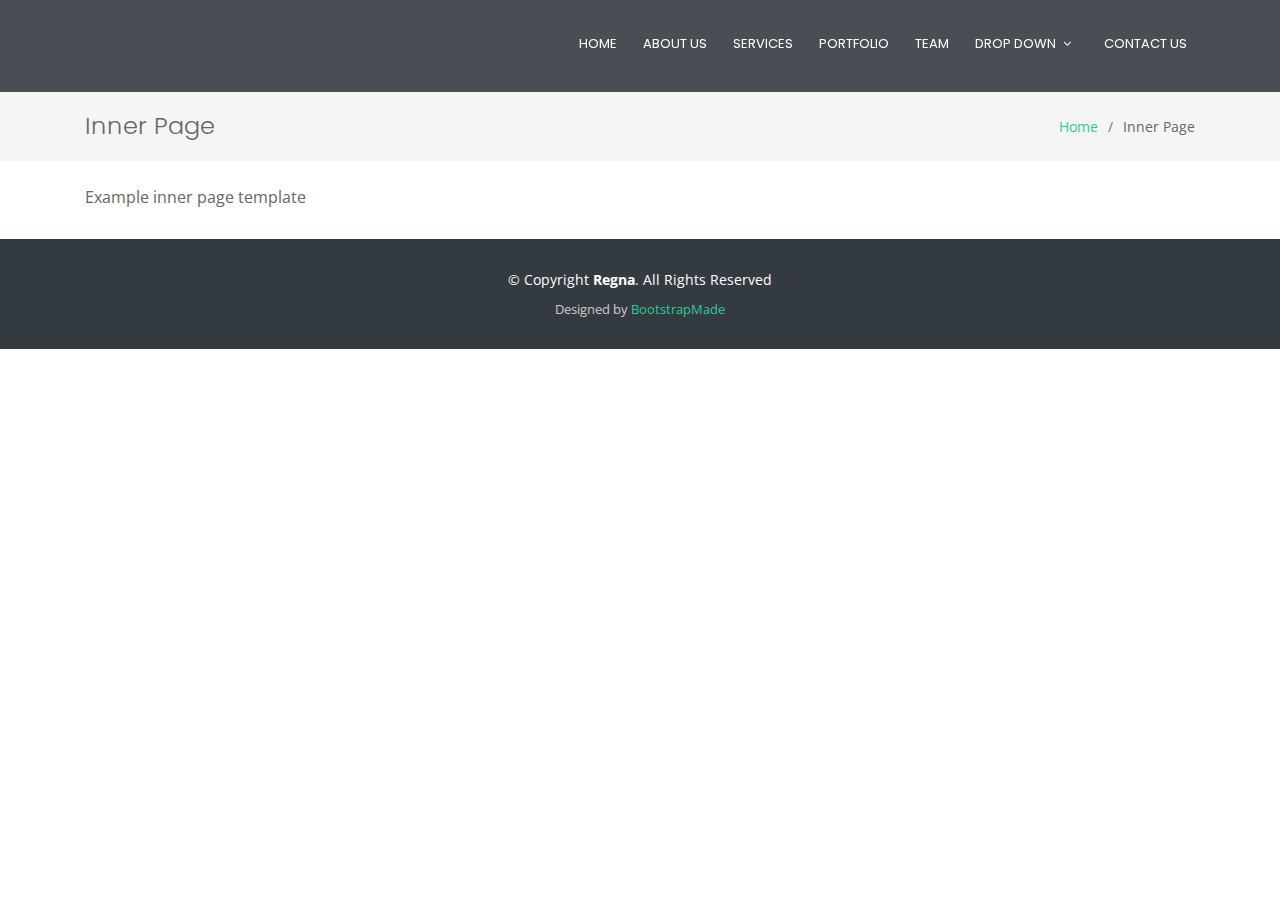
<file: inner-page.html>
<!DOCTYPE html>
<html lang="en">
  <head>
    <meta charset="utf-8" />
    <meta content="width=device-width, initial-scale=1.0" name="viewport" />

    <title>Inner Page - Regna Bootstrap Template</title>
    <meta content="" name="descriptison" />
    <meta content="" name="keywords" />

    <!-- Favicons -->
    <link href="assets/img/favicon.png" rel="icon" />
    <link href="assets/img/apple-touch-icon.png" rel="apple-touch-icon" />

    <!-- Google Fonts 
    <link
      href="https://fonts.googleapis.com/css?family=Open+Sans:300,300i,400,400i,700,700i|Poppins:300,400,500,700"
      rel="stylesheet"
    />-->

    <!-- Vendor CSS Files -->
    <link
      href="assets/vendor/bootstrap/css/bootstrap.min.css"
      rel="stylesheet"
    />
    <link
      href="assets/vendor/font-awesome/css/font-awesome.min.css"
      rel="stylesheet"
    />
    <link href="assets/vendor/boxicons/css/boxicons.min.css" rel="stylesheet" />
    <link
      href="assets/vendor/owl.carousel/assets/owl.carousel.min.css"
      rel="stylesheet"
    />
    <link href="assets/vendor/venobox/venobox.css" rel="stylesheet" />
    <link href="assets/vendor/aos/aos.css" rel="stylesheet" />

    <!-- Template Main CSS File -->
    <link href="assets/css/style.css" rel="stylesheet" />

    <!-- =======================================================
  * Template Name: Regna - v2.1.0
  * Template URL: https://bootstrapmade.com/regna-bootstrap-onepage-template/
  * Author: BootstrapMade.com
  * License: https://bootstrapmade.com/license/
  ======================================================== -->
  </head>

  <body>
    <!-- ======= Header ======= -->
    <header id="header">
      <div class="container">
        <nav id="nav-menu-container">
          <ul class="nav-menu">
            <li><a href="index.html">Home</a></li>
            <li><a href="#about">About Us</a></li>
            <li><a href="#services">Services</a></li>
            <li><a href="#portfolio">Portfolio</a></li>
            <li><a href="#team">Team</a></li>
            <li class="menu-has-children">
              <a href="">Drop Down</a>
              <ul>
                <li><a href="#">Drop Down 1</a></li>
                <li class="menu-has-children">
                  <a href="#">Drop Down 2</a>
                  <ul>
                    <li><a href="#">Deep Drop Down 1</a></li>
                    <li><a href="#">Deep Drop Down 2</a></li>
                    <li><a href="#">Deep Drop Down 3</a></li>
                    <li><a href="#">Deep Drop Down 4</a></li>
                    <li><a href="#">Deep Drop Down 5</a></li>
                  </ul>
                </li>
                <li><a href="#">Drop Down 3</a></li>
                <li><a href="#">Drop Down 4</a></li>
                <li><a href="#">Drop Down 5</a></li>
              </ul>
            </li>
            <li><a href="#contact">Contact Us</a></li>
          </ul>
        </nav>
        <!-- #nav-menu-container -->
      </div>
    </header>
    <!-- End Header -->

    <main id="main">
      <!-- ======= Breadcrumbs Section ======= -->
      <section class="breadcrumbs">
        <div class="container">
          <div class="d-flex justify-content-between align-items-center">
            <h2>Inner Page</h2>
            <ol>
              <li><a href="index.html">Home</a></li>
              <li>Inner Page</li>
            </ol>
          </div>
        </div>
      </section>
      <!-- End Breadcrumbs Section -->

      <section class="inner-page pt-4">
        <div class="container">
          <p>
            Example inner page template
          </p>
        </div>
      </section>
    </main>
    <!-- End #main -->

    <!-- ======= Footer ======= -->
    <footer id="footer">
      <div class="footer-top">
        <div class="container"></div>
      </div>

      <div class="container">
        <div class="copyright">
          &copy; Copyright <strong>Regna</strong>. All Rights Reserved
        </div>
        <div class="credits">
          <!--
        All the links in the footer should remain intact.
        You can delete the links only if you purchased the pro version.
        Licensing information: https://bootstrapmade.com/license/
        Purchase the pro version with working PHP/AJAX contact form: https://bootstrapmade.com/buy/?theme=Regna
      -->
          Designed by <a href="https://bootstrapmade.com/">BootstrapMade</a>
        </div>
      </div>
    </footer>
    <!-- End Footer -->

    <a href="#" class="back-to-top"><i class="fa fa-chevron-up"></i></a>

    <!-- Vendor JS Files -->
    <script src="assets/vendor/jquery/jquery.min.js"></script>
    <script src="assets/vendor/bootstrap/js/bootstrap.bundle.min.js"></script>
    <script src="assets/vendor/jquery.easing/jquery.easing.min.js"></script>
    <script src="assets/vendor/php-email-form/validate.js"></script>
    <script src="assets/vendor/counterup/counterup.min.js"></script>
    <script src="assets/vendor/waypoints/jquery.waypoints.min.js"></script>
    <script src="assets/vendor/isotope-layout/isotope.pkgd.min.js"></script>
    <script src="assets/vendor/superfish/superfish.min.js"></script>
    <script src="assets/vendor/hoverIntent/hoverIntent.js"></script>
    <script src="assets/vendor/owl.carousel/owl.carousel.min.js"></script>
    <script src="assets/vendor/venobox/venobox.min.js"></script>
    <script src="assets/vendor/aos/aos.js"></script>

    <!-- Template Main JS File -->
    <script src="assets/js/main.js"></script>
  </body>
</html>
</file>
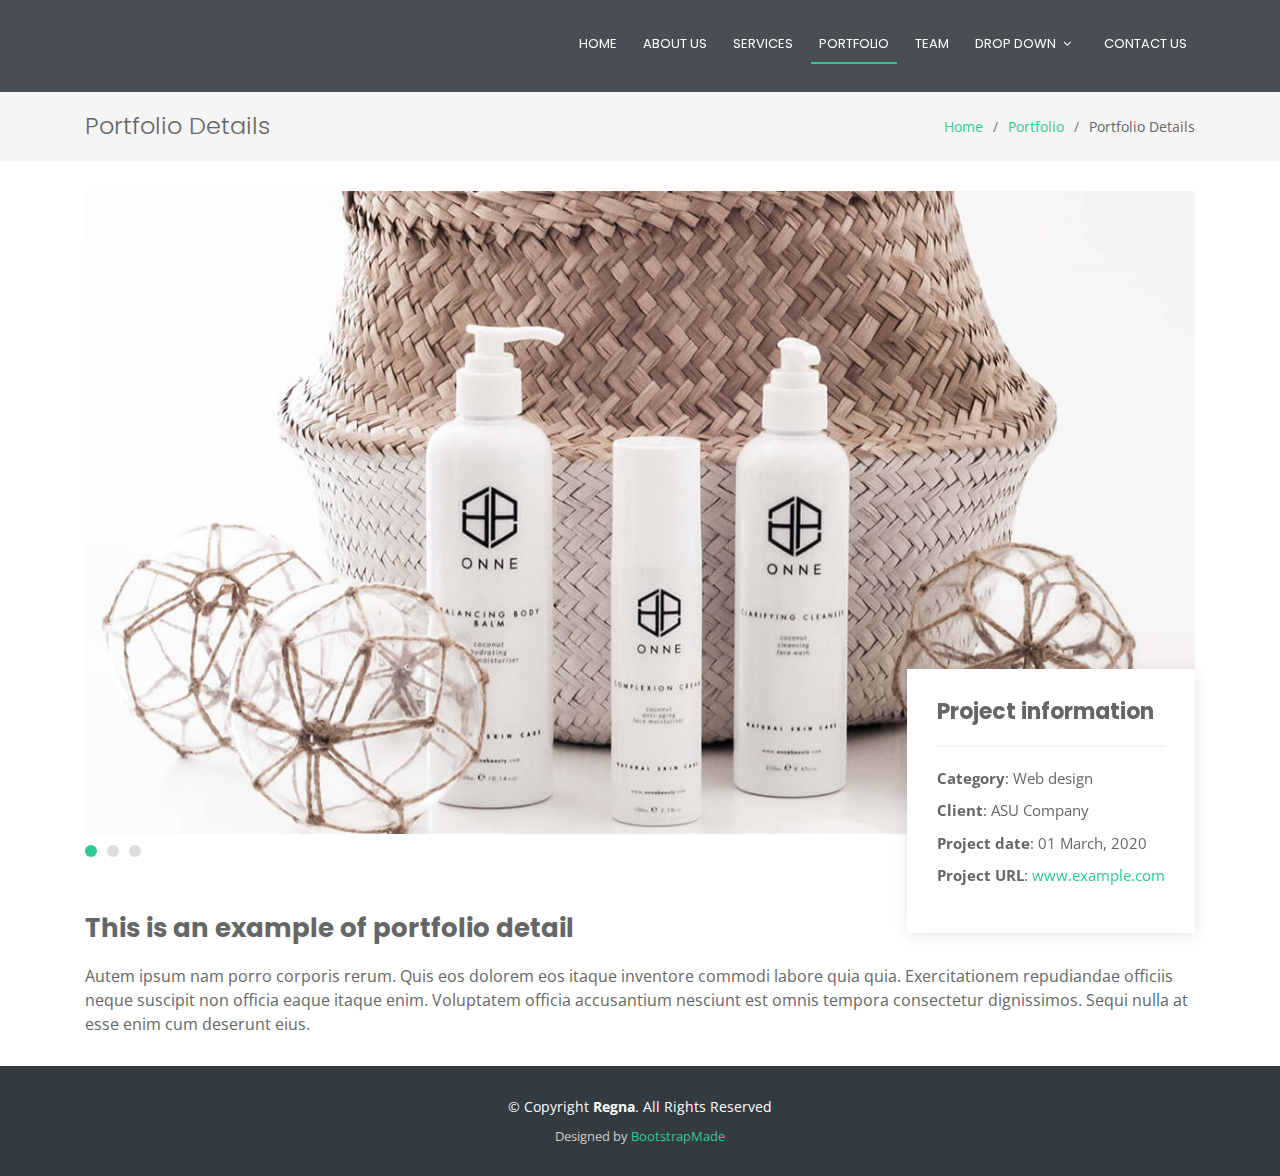
<file: portfolio-details.html>
<!DOCTYPE html>
<html lang="en">
  <head>
    <meta charset="utf-8" />
    <meta content="width=device-width, initial-scale=1.0" name="viewport" />

    <title>Portfolio Details - Regna Bootstrap Template</title>
    <meta content="" name="descriptison" />
    <meta content="" name="keywords" />

    <!-- Favicons -->
    <link href="assets/img/favicon.png" rel="icon" />
    <link href="assets/img/apple-touch-icon.png" rel="apple-touch-icon" />

    <!-- Google Fonts -->
    <link
      href="https://fonts.googleapis.com/css?family=Open+Sans:300,300i,400,400i,700,700i|Poppins:300,400,500,700"
      rel="stylesheet"
    />

    <!-- Vendor CSS Files -->
    <link
      href="assets/vendor/bootstrap/css/bootstrap.min.css"
      rel="stylesheet"
    />
    <link
      href="assets/vendor/font-awesome/css/font-awesome.min.css"
      rel="stylesheet"
    />
    <link href="assets/vendor/boxicons/css/boxicons.min.css" rel="stylesheet" />
    <link
      href="assets/vendor/owl.carousel/assets/owl.carousel.min.css"
      rel="stylesheet"
    />
    <link href="assets/vendor/venobox/venobox.css" rel="stylesheet" />
    <link href="assets/vendor/aos/aos.css" rel="stylesheet" />

    <!-- Template Main CSS File -->
    <link href="assets/css/style.css" rel="stylesheet" />

    <!-- =======================================================
  * Template Name: Regna - v2.1.0
  * Template URL: https://bootstrapmade.com/regna-bootstrap-onepage-template/
  * Author: BootstrapMade.com
  * License: https://bootstrapmade.com/license/
  ======================================================== -->
  </head>

  <body>
    <!-- ======= Header ======= -->
    <header id="header">
      <div class="container">
        <nav id="nav-menu-container">
          <ul class="nav-menu">
            <li><a href="index.html">Home</a></li>
            <li><a href="#about">About Us</a></li>
            <li><a href="#services">Services</a></li>
            <li class="menu-active"><a href="#portfolio">Portfolio</a></li>
            <li><a href="#team">Team</a></li>
            <li class="menu-has-children">
              <a href="">Drop Down</a>
              <ul>
                <li><a href="#">Drop Down 1</a></li>
                <li class="menu-has-children">
                  <a href="#">Drop Down 2</a>
                  <ul>
                    <li><a href="#">Deep Drop Down 1</a></li>
                    <li><a href="#">Deep Drop Down 2</a></li>
                    <li><a href="#">Deep Drop Down 3</a></li>
                    <li><a href="#">Deep Drop Down 4</a></li>
                    <li><a href="#">Deep Drop Down 5</a></li>
                  </ul>
                </li>
                <li><a href="#">Drop Down 3</a></li>
                <li><a href="#">Drop Down 4</a></li>
                <li><a href="#">Drop Down 5</a></li>
              </ul>
            </li>
            <li><a href="#contact">Contact Us</a></li>
          </ul>
        </nav>
        <!-- #nav-menu-container -->
      </div>
    </header>
    <!-- End Header -->

    <main id="main">
      <!-- ======= Breadcrumbs Section ======= -->
      <section class="breadcrumbs">
        <div class="container">
          <div class="d-flex justify-content-between align-items-center">
            <h2>Portfolio Details</h2>
            <ol>
              <li><a href="index.html">Home</a></li>
              <li><a href="portfolio.html">Portfolio</a></li>
              <li>Portfolio Details</li>
            </ol>
          </div>
        </div>
      </section>
      <!-- Breadcrumbs Section -->

      <!-- ======= Portfolio Details Section ======= -->
      <section class="portfolio-details">
        <div class="container">
          <div class="portfolio-details-container">
            <div class="owl-carousel portfolio-details-carousel">
              <img
                src="assets/img/portfolio/portfolio-details-1.jpg"
                class="img-fluid"
                alt=""
              />
              <img
                src="assets/img/portfolio/portfolio-details-2.jpg"
                class="img-fluid"
                alt=""
              />
              <img
                src="assets/img/portfolio/portfolio-details-3.jpg"
                class="img-fluid"
                alt=""
              />
            </div>

            <div class="portfolio-info">
              <h3>Project information</h3>
              <ul>
                <li><strong>Category</strong>: Web design</li>
                <li><strong>Client</strong>: ASU Company</li>
                <li><strong>Project date</strong>: 01 March, 2020</li>
                <li>
                  <strong>Project URL</strong>: <a href="#">www.example.com</a>
                </li>
              </ul>
            </div>
          </div>

          <div class="portfolio-description">
            <h2>This is an example of portfolio detail</h2>
            <p>
              Autem ipsum nam porro corporis rerum. Quis eos dolorem eos itaque
              inventore commodi labore quia quia. Exercitationem repudiandae
              officiis neque suscipit non officia eaque itaque enim. Voluptatem
              officia accusantium nesciunt est omnis tempora consectetur
              dignissimos. Sequi nulla at esse enim cum deserunt eius.
            </p>
          </div>
        </div>
      </section>
      <!-- End Portfolio Details Section -->
    </main>
    <!-- End #main -->

    <!-- ======= Footer ======= -->
    <footer id="footer">
      <div class="footer-top">
        <div class="container"></div>
      </div>

      <div class="container">
        <div class="copyright">
          &copy; Copyright <strong>Regna</strong>. All Rights Reserved
        </div>
        <div class="credits">
          <!--
        All the links in the footer should remain intact.
        You can delete the links only if you purchased the pro version.
        Licensing information: https://bootstrapmade.com/license/
        Purchase the pro version with working PHP/AJAX contact form: https://bootstrapmade.com/buy/?theme=Regna
      -->
          Designed by <a href="https://bootstrapmade.com/">BootstrapMade</a>
        </div>
      </div>
    </footer>
    <!-- End Footer -->

    <a href="#" class="back-to-top"><i class="fa fa-chevron-up"></i></a>

    <!-- Vendor JS Files -->
    <script src="assets/vendor/jquery/jquery.min.js"></script>
    <script src="assets/vendor/bootstrap/js/bootstrap.bundle.min.js"></script>
    <script src="assets/vendor/jquery.easing/jquery.easing.min.js"></script>
    <script src="assets/vendor/php-email-form/validate.js"></script>
    <script src="assets/vendor/counterup/counterup.min.js"></script>
    <script src="assets/vendor/waypoints/jquery.waypoints.min.js"></script>
    <script src="assets/vendor/isotope-layout/isotope.pkgd.min.js"></script>
    <script src="assets/vendor/superfish/superfish.min.js"></script>
    <script src="assets/vendor/hoverIntent/hoverIntent.js"></script>
    <script src="assets/vendor/owl.carousel/owl.carousel.min.js"></script>
    <script src="assets/vendor/venobox/venobox.min.js"></script>
    <script src="assets/vendor/aos/aos.js"></script>

    <!-- Template Main JS File -->
    <script src="assets/js/main.js"></script>
  </body>
</html>
</file>
<file: assets/vendor/venobox/venobox.css>
/* ------ venobox.css --------*/
.vbox-overlay *, .vbox-overlay *:before, .vbox-overlay *:after{
    -webkit-backface-visibility: hidden;
    -webkit-box-sizing:border-box;
    -moz-box-sizing:border-box;
    box-sizing:border-box;
}
.vbox-overlay * { 
    -webkit-backface-visibility: visible;
    backface-visibility: visible;
}
.vbox-overlay{
    display: -webkit-flex;
    display: flex;
    -webkit-flex-direction: column;
    flex-direction: column;
    -webkit-justify-content: center;
    justify-content: center;
    -webkit-align-items: center;
    align-items: center;
    position: fixed;
    left: 0;
    top: 0;
    bottom: 0;
    right: 0;
    z-index: 999999;
}

/* ----- navigation ----- */
.vbox-title{
    width: 100%;
    height: 40px;
    float: left;
    text-align: center;
    line-height: 28px;
    font-size: 12px;
    padding: 6px 50px;
    overflow: hidden;
    position: fixed;
    display: none;
    left: 0;
    z-index: 89;
}
.vbox-close{
    cursor: pointer;
    position: fixed;
    top: -1px;
    right: 0;
    width: 50px;
    height: 40px;
    padding: 6px;
    display: block;
    background-position:10px center;
    overflow: hidden;
    font-size: 24px;
    line-height: 1;
    text-align: center;
    z-index: 99;
}
.vbox-left{
    cursor: pointer;
    position: fixed;
    left: 0;
    height: 40px;
    overflow: hidden;
    line-height: 28px;
    font-size: 12px;
    z-index: 99;
    display: flex;
    align-items:center;
}
.vbox-num{
    display: inline-block;
    margin: 6px 0 6px 15px;
}
/* ----- Social share ----- */
.vbox-share{
    line-height: 28px;
    font-size: 12px;
    overflow: hidden;
    position: fixed;
    left: 0;
    z-index: 98;
    display: flex;
    align-items:center;
    justify-content: center;
    width: 100%;
    text-align: center;
}
.vbox-share svg{
    max-height: 28px;
    width: 28px;
    z-index: 10;
    margin-left: 12px;
    margin-top: 6px;
    margin-bottom: 6px;
    vertical-align: middle;
}


/* ----- navigation ARROWS ----- */
.vbox-next, .vbox-prev{
    position: fixed;
    top: 50%;
    margin-top: -15px;
    overflow: hidden;
    cursor: pointer;
    display: block;
    width: 45px;
    height: 45px;
    z-index: 99;
}
.vbox-next span, .vbox-prev span{
    position: relative;
    width: 20px;
    height: 20px;
    border: 2px solid transparent;
    border-top-color: #B6B6B6;
    border-right-color: #B6B6B6;
    text-indent: -100px;
    position: absolute;
    top: 8px;
    display: block;
}
.vbox-prev{
    left: 15px;
}
.vbox-next{
    right: 15px;
}
.vbox-prev span{
    left: 10px;
    -ms-transform: rotate(-135deg);
    -webkit-transform: rotate(-135deg);
    transform: rotate(-135deg);
}
.vbox-next span{
    -ms-transform: rotate(45deg);
    -webkit-transform: rotate(45deg);
    transform: rotate(45deg);
    right: 10px;
}
/* ------- inline window ------ */
.vbox-inline{
    width: 420px;
    height: 315px;
    height: 70vh;
    padding: 10px;
    background: #fff;
    margin: 0 auto;
    overflow: auto;
    text-align: left;
}
/* ------- Video & iFrames window ------ */
.venoframe{
    max-width: 100%;
    width: 100%;
    border: none;
    width: 100%;
    height: 260px;
    height: 70vh;
}
.venoframe.vbvid{
    height: 260px;
}
@media (min-width: 768px) {
    .venoframe, .vbox-inline{
        width: 90%;
        height: 360px;
        height: 70vh;
    }
    .venoframe.vbvid{
        width: 640px;
        height: 360px;
    }
}
@media (min-width: 992px) {
    .venoframe, .vbox-inline{
        max-width: 1200px;
        width: 80%;
        height: 540px;
        height: 70vh;
    }
    .venoframe.vbvid{
        width: 960px;
        height: 540px;
    }
}
/* 
Please do NOT edit this part! 
or at least read this note: http://i.imgur.com/7C0ws9e.gif
*/
.vbox-open{
    overflow: hidden;
}
.vbox-container{
    position: absolute;
    left: 0;
    right: 0;
    top: 0;
    bottom: 0;
    overflow-x: hidden;
    overflow-y: scroll;
    overflow-scrolling: touch;
    -webkit-overflow-scrolling: touch;
    z-index: 20;
    max-height: 100%;

}

.vbox-content{
    text-align: center;
    float: left;
    width: 100%;
    position: relative;
    overflow: hidden;
    padding: 20px 4%;
}
.vbox-container img{
    max-width: 100%;
    height: auto;
}
.vbox-figlio{
    box-shadow: 0 0 12px rgba(0,0,0,0.19), 0 6px 6px rgba(0,0,0,0.23);
    max-width: 100%;
    text-align: initial;
}
img.vbox-figlio{
    -webkit-user-select: none;
-khtml-user-select: none;
-moz-user-select: none;
-o-user-select: none;
user-select: none;
}
.vbox-content.swipe-left{
    margin-left: -200px !important;
}
.vbox-content.swipe-right{
    margin-left: 200px !important;
}
.vbox-animated{
    webkit-transition: margin 300ms ease-out;
    transition: margin 300ms ease-out;
}

/* ---------- preloader ----------
 * SPINKIT 
 * http://tobiasahlin.com/spinkit/
-------------------------------- */
.sk-double-bounce,.sk-rotating-plane{width:40px;height:40px;margin:40px auto}.sk-rotating-plane{background-color:#333;-webkit-animation:sk-rotatePlane 1.2s infinite ease-in-out;animation:sk-rotatePlane 1.2s infinite ease-in-out}@-webkit-keyframes sk-rotatePlane{0%{-webkit-transform:perspective(120px) rotateX(0) rotateY(0);transform:perspective(120px) rotateX(0) rotateY(0)}50%{-webkit-transform:perspective(120px) rotateX(-180.1deg) rotateY(0);transform:perspective(120px) rotateX(-180.1deg) rotateY(0)}100%{-webkit-transform:perspective(120px) rotateX(-180deg) rotateY(-179.9deg);transform:perspective(120px) rotateX(-180deg) rotateY(-179.9deg)}}@keyframes sk-rotatePlane{0%{-webkit-transform:perspective(120px) rotateX(0) rotateY(0);transform:perspective(120px) rotateX(0) rotateY(0)}50%{-webkit-transform:perspective(120px) rotateX(-180.1deg) rotateY(0);transform:perspective(120px) rotateX(-180.1deg) rotateY(0)}100%{-webkit-transform:perspective(120px) rotateX(-180deg) rotateY(-179.9deg);transform:perspective(120px) rotateX(-180deg) rotateY(-179.9deg)}}.sk-double-bounce{position:relative}.sk-double-bounce .sk-child{width:100%;height:100%;border-radius:50%;background-color:#333;opacity:.6;position:absolute;top:0;left:0;-webkit-animation:sk-doubleBounce 2s infinite ease-in-out;animation:sk-doubleBounce 2s infinite ease-in-out}.sk-chasing-dots .sk-child,.sk-spinner-pulse,.sk-three-bounce .sk-child{background-color:#333;border-radius:100%}.sk-double-bounce .sk-double-bounce2{-webkit-animation-delay:-1s;animation-delay:-1s}@-webkit-keyframes sk-doubleBounce{0%,100%{-webkit-transform:scale(0);transform:scale(0)}50%{-webkit-transform:scale(1);transform:scale(1)}}@keyframes sk-doubleBounce{0%,100%{-webkit-transform:scale(0);transform:scale(0)}50%{-webkit-transform:scale(1);transform:scale(1)}}.sk-wave{margin:40px auto;width:50px;height:40px;text-align:center;font-size:10px}.sk-wave .sk-rect{background-color:#333;height:100%;width:6px;display:inline-block;-webkit-animation:sk-waveStretchDelay 1.2s infinite ease-in-out;animation:sk-waveStretchDelay 1.2s infinite ease-in-out}.sk-wave .sk-rect1{-webkit-animation-delay:-1.2s;animation-delay:-1.2s}.sk-wave .sk-rect2{-webkit-animation-delay:-1.1s;animation-delay:-1.1s}.sk-wave .sk-rect3{-webkit-animation-delay:-1s;animation-delay:-1s}.sk-wave .sk-rect4{-webkit-animation-delay:-.9s;animation-delay:-.9s}.sk-wave .sk-rect5{-webkit-animation-delay:-.8s;animation-delay:-.8s}@-webkit-keyframes sk-waveStretchDelay{0%,100%,40%{-webkit-transform:scaleY(.4);transform:scaleY(.4)}20%{-webkit-transform:scaleY(1);transform:scaleY(1)}}@keyframes sk-waveStretchDelay{0%,100%,40%{-webkit-transform:scaleY(.4);transform:scaleY(.4)}20%{-webkit-transform:scaleY(1);transform:scaleY(1)}}.sk-wandering-cubes{margin:40px auto;width:40px;height:40px;position:relative}.sk-wandering-cubes .sk-cube{background-color:#333;width:10px;height:10px;position:absolute;top:0;left:0;-webkit-animation:sk-wanderingCube 1.8s ease-in-out -1.8s infinite both;animation:sk-wanderingCube 1.8s ease-in-out -1.8s infinite both}.sk-chasing-dots,.sk-spinner-pulse{width:40px;height:40px;margin:40px auto}.sk-wandering-cubes .sk-cube2{-webkit-animation-delay:-.9s;animation-delay:-.9s}@-webkit-keyframes sk-wanderingCube{0%{-webkit-transform:rotate(0);transform:rotate(0)}25%{-webkit-transform:translateX(30px) rotate(-90deg) scale(.5);transform:translateX(30px) rotate(-90deg) scale(.5)}50%{-webkit-transform:translateX(30px) translateY(30px) rotate(-179deg);transform:translateX(30px) translateY(30px) rotate(-179deg)}50.1%{-webkit-transform:translateX(30px) translateY(30px) rotate(-180deg);transform:translateX(30px) translateY(30px) rotate(-180deg)}75%{-webkit-transform:translateX(0) translateY(30px) rotate(-270deg) scale(.5);transform:translateX(0) translateY(30px) rotate(-270deg) scale(.5)}100%{-webkit-transform:rotate(-360deg);transform:rotate(-360deg)}}@keyframes sk-wanderingCube{0%{-webkit-transform:rotate(0);transform:rotate(0)}25%{-webkit-transform:translateX(30px) rotate(-90deg) scale(.5);transform:translateX(30px) rotate(-90deg) scale(.5)}50%{-webkit-transform:translateX(30px) translateY(30px) rotate(-179deg);transform:translateX(30px) translateY(30px) rotate(-179deg)}50.1%{-webkit-transform:translateX(30px) translateY(30px) rotate(-180deg);transform:translateX(30px) translateY(30px) rotate(-180deg)}75%{-webkit-transform:translateX(0) translateY(30px) rotate(-270deg) scale(.5);transform:translateX(0) translateY(30px) rotate(-270deg) scale(.5)}100%{-webkit-transform:rotate(-360deg);transform:rotate(-360deg)}}.sk-spinner-pulse{-webkit-animation:sk-pulseScaleOut 1s infinite ease-in-out;animation:sk-pulseScaleOut 1s infinite ease-in-out}@-webkit-keyframes sk-pulseScaleOut{0%{-webkit-transform:scale(0);transform:scale(0)}100%{-webkit-transform:scale(1);transform:scale(1);opacity:0}}@keyframes sk-pulseScaleOut{0%{-webkit-transform:scale(0);transform:scale(0)}100%{-webkit-transform:scale(1);transform:scale(1);opacity:0}}.sk-chasing-dots{position:relative;text-align:center;-webkit-animation:sk-chasingDotsRotate 2s infinite linear;animation:sk-chasingDotsRotate 2s infinite linear}.sk-chasing-dots .sk-child{width:60%;height:60%;display:inline-block;position:absolute;top:0;-webkit-animation:sk-chasingDotsBounce 2s infinite ease-in-out;animation:sk-chasingDotsBounce 2s infinite ease-in-out}.sk-chasing-dots .sk-dot2{top:auto;bottom:0;-webkit-animation-delay:-1s;animation-delay:-1s}@-webkit-keyframes sk-chasingDotsRotate{100%{-webkit-transform:rotate(360deg);transform:rotate(360deg)}}@keyframes sk-chasingDotsRotate{100%{-webkit-transform:rotate(360deg);transform:rotate(360deg)}}@-webkit-keyframes sk-chasingDotsBounce{0%,100%{-webkit-transform:scale(0);transform:scale(0)}50%{-webkit-transform:scale(1);transform:scale(1)}}@keyframes sk-chasingDotsBounce{0%,100%{-webkit-transform:scale(0);transform:scale(0)}50%{-webkit-transform:scale(1);transform:scale(1)}}.sk-three-bounce{margin:40px auto;width:80px;text-align:center}.sk-three-bounce .sk-child{width:20px;height:20px;display:inline-block;-webkit-animation:sk-three-bounce 1.4s ease-in-out 0s infinite both;animation:sk-three-bounce 1.4s ease-in-out 0s infinite both}.sk-circle .sk-child:before,.sk-fading-circle .sk-circle:before{display:block;border-radius:100%;content:'';background-color:#333}.sk-three-bounce .sk-bounce1{-webkit-animation-delay:-.32s;animation-delay:-.32s}.sk-three-bounce .sk-bounce2{-webkit-animation-delay:-.16s;animation-delay:-.16s}@-webkit-keyframes sk-three-bounce{0%,100%,80%{-webkit-transform:scale(0);transform:scale(0)}40%{-webkit-transform:scale(1);transform:scale(1)}}@keyframes sk-three-bounce{0%,100%,80%{-webkit-transform:scale(0);transform:scale(0)}40%{-webkit-transform:scale(1);transform:scale(1)}}.sk-circle{margin:40px auto;width:40px;height:40px;position:relative}.sk-circle .sk-child{width:100%;height:100%;position:absolute;left:0;top:0}.sk-circle .sk-child:before{margin:0 auto;width:15%;height:15%;-webkit-animation:sk-circleBounceDelay 1.2s infinite ease-in-out both;animation:sk-circleBounceDelay 1.2s infinite ease-in-out both}.sk-circle .sk-circle2{-webkit-transform:rotate(30deg);-ms-transform:rotate(30deg);transform:rotate(30deg)}.sk-circle .sk-circle3{-webkit-transform:rotate(60deg);-ms-transform:rotate(60deg);transform:rotate(60deg)}.sk-circle .sk-circle4{-webkit-transform:rotate(90deg);-ms-transform:rotate(90deg);transform:rotate(90deg)}.sk-circle .sk-circle5{-webkit-transform:rotate(120deg);-ms-transform:rotate(120deg);transform:rotate(120deg)}.sk-circle .sk-circle6{-webkit-transform:rotate(150deg);-ms-transform:rotate(150deg);transform:rotate(150deg)}.sk-circle .sk-circle7{-webkit-transform:rotate(180deg);-ms-transform:rotate(180deg);transform:rotate(180deg)}.sk-circle .sk-circle8{-webkit-transform:rotate(210deg);-ms-transform:rotate(210deg);transform:rotate(210deg)}.sk-circle .sk-circle9{-webkit-transform:rotate(240deg);-ms-transform:rotate(240deg);transform:rotate(240deg)}.sk-circle .sk-circle10{-webkit-transform:rotate(270deg);-ms-transform:rotate(270deg);transform:rotate(270deg)}.sk-circle .sk-circle11{-webkit-transform:rotate(300deg);-ms-transform:rotate(300deg);transform:rotate(300deg)}.sk-circle .sk-circle12{-webkit-transform:rotate(330deg);-ms-transform:rotate(330deg);transform:rotate(330deg)}.sk-circle .sk-circle2:before{-webkit-animation-delay:-1.1s;animation-delay:-1.1s}.sk-circle .sk-circle3:before{-webkit-animation-delay:-1s;animation-delay:-1s}.sk-circle .sk-circle4:before{-webkit-animation-delay:-.9s;animation-delay:-.9s}.sk-circle .sk-circle5:before{-webkit-animation-delay:-.8s;animation-delay:-.8s}.sk-circle .sk-circle6:before{-webkit-animation-delay:-.7s;animation-delay:-.7s}.sk-circle .sk-circle7:before{-webkit-animation-delay:-.6s;animation-delay:-.6s}.sk-circle .sk-circle8:before{-webkit-animation-delay:-.5s;animation-delay:-.5s}.sk-circle .sk-circle9:before{-webkit-animation-delay:-.4s;animation-delay:-.4s}.sk-circle .sk-circle10:before{-webkit-animation-delay:-.3s;animation-delay:-.3s}.sk-circle .sk-circle11:before{-webkit-animation-delay:-.2s;animation-delay:-.2s}.sk-circle .sk-circle12:before{-webkit-animation-delay:-.1s;animation-delay:-.1s}@-webkit-keyframes sk-circleBounceDelay{0%,100%,80%{-webkit-transform:scale(0);transform:scale(0)}40%{-webkit-transform:scale(1);transform:scale(1)}}@keyframes sk-circleBounceDelay{0%,100%,80%{-webkit-transform:scale(0);transform:scale(0)}40%{-webkit-transform:scale(1);transform:scale(1)}}.sk-cube-grid{width:40px;height:40px;margin:40px auto}.sk-cube-grid .sk-cube{width:33.33%;height:33.33%;background-color:#333;float:left;-webkit-animation:sk-cubeGridScaleDelay 1.3s infinite ease-in-out;animation:sk-cubeGridScaleDelay 1.3s infinite ease-in-out}.sk-cube-grid .sk-cube1{-webkit-animation-delay:.2s;animation-delay:.2s}.sk-cube-grid .sk-cube2{-webkit-animation-delay:.3s;animation-delay:.3s}.sk-cube-grid .sk-cube3{-webkit-animation-delay:.4s;animation-delay:.4s}.sk-cube-grid .sk-cube4{-webkit-animation-delay:.1s;animation-delay:.1s}.sk-cube-grid .sk-cube5{-webkit-animation-delay:.2s;animation-delay:.2s}.sk-cube-grid .sk-cube6{-webkit-animation-delay:.3s;animation-delay:.3s}.sk-cube-grid .sk-cube7{-webkit-animation-delay:0ms;animation-delay:0ms}.sk-cube-grid .sk-cube8{-webkit-animation-delay:.1s;animation-delay:.1s}.sk-cube-grid .sk-cube9{-webkit-animation-delay:.2s;animation-delay:.2s}@-webkit-keyframes sk-cubeGridScaleDelay{0%,100%,70%{-webkit-transform:scale3D(1,1,1);transform:scale3D(1,1,1)}35%{-webkit-transform:scale3D(0,0,1);transform:scale3D(0,0,1)}}@keyframes sk-cubeGridScaleDelay{0%,100%,70%{-webkit-transform:scale3D(1,1,1);transform:scale3D(1,1,1)}35%{-webkit-transform:scale3D(0,0,1);transform:scale3D(0,0,1)}}.sk-fading-circle{margin:40px auto;width:40px;height:40px;position:relative}.sk-fading-circle .sk-circle{width:100%;height:100%;position:absolute;left:0;top:0}.sk-fading-circle .sk-circle:before{margin:0 auto;width:15%;height:15%;-webkit-animation:sk-circleFadeDelay 1.2s infinite ease-in-out both;animation:sk-circleFadeDelay 1.2s infinite ease-in-out both}.sk-fading-circle .sk-circle2{-webkit-transform:rotate(30deg);-ms-transform:rotate(30deg);transform:rotate(30deg)}.sk-fading-circle .sk-circle3{-webkit-transform:rotate(60deg);-ms-transform:rotate(60deg);transform:rotate(60deg)}.sk-fading-circle .sk-circle4{-webkit-transform:rotate(90deg);-ms-transform:rotate(90deg);transform:rotate(90deg)}.sk-fading-circle .sk-circle5{-webkit-transform:rotate(120deg);-ms-transform:rotate(120deg);transform:rotate(120deg)}.sk-fading-circle .sk-circle6{-webkit-transform:rotate(150deg);-ms-transform:rotate(150deg);transform:rotate(150deg)}.sk-fading-circle .sk-circle7{-webkit-transform:rotate(180deg);-ms-transform:rotate(180deg);transform:rotate(180deg)}.sk-fading-circle .sk-circle8{-webkit-transform:rotate(210deg);-ms-transform:rotate(210deg);transform:rotate(210deg)}.sk-fading-circle .sk-circle9{-webkit-transform:rotate(240deg);-ms-transform:rotate(240deg);transform:rotate(240deg)}.sk-fading-circle .sk-circle10{-webkit-transform:rotate(270deg);-ms-transform:rotate(270deg);transform:rotate(270deg)}.sk-fading-circle .sk-circle11{-webkit-transform:rotate(300deg);-ms-transform:rotate(300deg);transform:rotate(300deg)}.sk-fading-circle .sk-circle12{-webkit-transform:rotate(330deg);-ms-transform:rotate(330deg);transform:rotate(330deg)}.sk-fading-circle .sk-circle2:before{-webkit-animation-delay:-1.1s;animation-delay:-1.1s}.sk-fading-circle .sk-circle3:before{-webkit-animation-delay:-1s;animation-delay:-1s}.sk-fading-circle .sk-circle4:before{-webkit-animation-delay:-.9s;animation-delay:-.9s}.sk-fading-circle .sk-circle5:before{-webkit-animation-delay:-.8s;animation-delay:-.8s}.sk-fading-circle .sk-circle6:before{-webkit-animation-delay:-.7s;animation-delay:-.7s}.sk-fading-circle .sk-circle7:before{-webkit-animation-delay:-.6s;animation-delay:-.6s}.sk-fading-circle .sk-circle8:before{-webkit-animation-delay:-.5s;animation-delay:-.5s}.sk-fading-circle .sk-circle9:before{-webkit-animation-delay:-.4s;animation-delay:-.4s}.sk-fading-circle .sk-circle10:before{-webkit-animation-delay:-.3s;animation-delay:-.3s}.sk-fading-circle .sk-circle11:before{-webkit-animation-delay:-.2s;animation-delay:-.2s}.sk-fading-circle .sk-circle12:before{-webkit-animation-delay:-.1s;animation-delay:-.1s}@-webkit-keyframes sk-circleFadeDelay{0%,100%,39%{opacity:0}40%{opacity:1}}@keyframes sk-circleFadeDelay{0%,100%,39%{opacity:0}40%{opacity:1}}.sk-folding-cube{margin:40px auto;width:40px;height:40px;position:relative;-webkit-transform:rotateZ(45deg);transform:rotateZ(45deg)}.sk-folding-cube .sk-cube{float:left;width:50%;height:50%;position:relative;-webkit-transform:scale(1.1);-ms-transform:scale(1.1);transform:scale(1.1)}.sk-folding-cube .sk-cube:before{content:'';position:absolute;top:0;left:0;width:100%;height:100%;background-color:#333;-webkit-animation:sk-foldCubeAngle 2.4s infinite linear both;animation:sk-foldCubeAngle 2.4s infinite linear both;-webkit-transform-origin:100% 100%;-ms-transform-origin:100% 100%;transform-origin:100% 100%}.sk-folding-cube .sk-cube2{-webkit-transform:scale(1.1) rotateZ(90deg);transform:scale(1.1) rotateZ(90deg)}.sk-folding-cube .sk-cube3{-webkit-transform:scale(1.1) rotateZ(180deg);transform:scale(1.1) rotateZ(180deg)}.sk-folding-cube .sk-cube4{-webkit-transform:scale(1.1) rotateZ(270deg);transform:scale(1.1) rotateZ(270deg)}.sk-folding-cube .sk-cube2:before{-webkit-animation-delay:.3s;animation-delay:.3s}.sk-folding-cube .sk-cube3:before{-webkit-animation-delay:.6s;animation-delay:.6s}.sk-folding-cube .sk-cube4:before{-webkit-animation-delay:.9s;animation-delay:.9s}@-webkit-keyframes sk-foldCubeAngle{0%,10%{-webkit-transform:perspective(140px) rotateX(-180deg);transform:perspective(140px) rotateX(-180deg);opacity:0}25%,75%{-webkit-transform:perspective(140px) rotateX(0);transform:perspective(140px) rotateX(0);opacity:1}100%,90%{-webkit-transform:perspective(140px) rotateY(180deg);transform:perspective(140px) rotateY(180deg);opacity:0}}@keyframes sk-foldCubeAngle{0%,10%{-webkit-transform:perspective(140px) rotateX(-180deg);transform:perspective(140px) rotateX(-180deg);opacity:0}25%,75%{-webkit-transform:perspective(140px) rotateX(0);transform:perspective(140px) rotateX(0);opacity:1}100%,90%{-webkit-transform:perspective(140px) rotateY(180deg);transform:perspective(140px) rotateY(180deg);opacity:0}}
</file>
<file: assets/css/style.css>
/**
* Template Name: Regna - v2.1.0
* Template URL: https://bootstrapmade.com/regna-bootstrap-onepage-template/
* Author: BootstrapMade.com
* License: https://bootstrapmade.com/license/
*/

/*--------------------------------------------------------------
# General
--------------------------------------------------------------*/
body {
  background: #fff;
  color: #666666;
  font-family: "Open Sans", sans-serif;
}

a {
  color: #2dc997;
}

a:hover,
a:active,
a:focus {
  color: #2dca98;
  outline: none;
  text-decoration: none;
}

p {
  padding: 0;
  margin: 0 0 30px 0;
}

h1,
h2,
h3,
h4,
h5,
h6 {
  font-family: "Poppins", sans-serif;
  font-weight: 400;
  margin: 0 0 20px 0;
  padding: 0;
}

/* Prelaoder */
#preloader {
  position: fixed;
  left: 0;
  top: 0;
  z-index: 999;
  width: 100%;
  height: 100%;
  overflow: visible;
  background: #fff url("../img/preloader.svg") no-repeat center center;
}

/* Back to top button */
.back-to-top {
  position: fixed;
  display: none;
  background: rgba(0, 0, 0, 0.2);
  color: #fff;
  padding: 6px 12px 9px 12px;
  font-size: 16px;
  border-radius: 2px;
  right: 15px;
  bottom: 15px;
  transition: background 0.5s;
}

@media (max-width: 768px) {
  .back-to-top {
    bottom: 15px;
  }
}

.back-to-top:focus {
  background: rgba(0, 0, 0, 0.2);
  color: #fff;
  outline: none;
}

.back-to-top:hover {
  background: #2dc997;
  color: #fff;
}

/*--------------------------------------------------------------
# Disable AOS delay on mobile
--------------------------------------------------------------*/
@media screen and (max-width: 768px) {
  [data-aos-delay] {
    transition-delay: 0 !important;
  }
}


/* Local Fonts*/

/* open-sans-300 - latin-ext_latin */
@font-face {
  font-family: 'Open Sans';
  font-style: normal;
  font-weight: 300;
  src: url('../fonts/open-sans-v34-latin-ext_latin-300.eot'); /* IE9 Compat Modes */
  src: local(''),
       url('../fonts/open-sans-v34-latin-ext_latin-300.eot?#iefix') format('embedded-opentype'), /* IE6-IE8 */
       url('../fonts/open-sans-v34-latin-ext_latin-300.woff2') format('woff2'), /* Super Modern Browsers */
       url('../fonts/open-sans-v34-latin-ext_latin-300.woff') format('woff'), /* Modern Browsers */
       url('../fonts/open-sans-v34-latin-ext_latin-300.ttf') format('truetype'), /* Safari, Android, iOS */
       url('../fonts/open-sans-v34-latin-ext_latin-300.svg#OpenSans') format('svg'); /* Legacy iOS */
}
/* open-sans-500 - latin-ext_latin */
@font-face {
  font-family: 'Open Sans';
  font-style: normal;
  font-weight: 500;
  src: url('../fonts/open-sans-v34-latin-ext_latin-500.eot'); /* IE9 Compat Modes */
  src: local(''),
       url('../fonts/open-sans-v34-latin-ext_latin-500.eot?#iefix') format('embedded-opentype'), /* IE6-IE8 */
       url('../fonts/open-sans-v34-latin-ext_latin-500.woff2') format('woff2'), /* Super Modern Browsers */
       url('../fonts/open-sans-v34-latin-ext_latin-500.woff') format('woff'), /* Modern Browsers */
       url('../fonts/open-sans-v34-latin-ext_latin-500.ttf') format('truetype'), /* Safari, Android, iOS */
       url('../fonts/open-sans-v34-latin-ext_latin-500.svg#OpenSans') format('svg'); /* Legacy iOS */
}
/* open-sans-regular - latin-ext_latin */
@font-face {
  font-family: 'Open Sans';
  font-style: normal;
  font-weight: 400;
  src: url('../fonts/open-sans-v34-latin-ext_latin-regular.eot'); /* IE9 Compat Modes */
  src: local(''),
       url('../fonts/open-sans-v34-latin-ext_latin-regular.eot?#iefix') format('embedded-opentype'), /* IE6-IE8 */
       url('../fonts/open-sans-v34-latin-ext_latin-regular.woff2') format('woff2'), /* Super Modern Browsers */
       url('../fonts/open-sans-v34-latin-ext_latin-regular.woff') format('woff'), /* Modern Browsers */
       url('../fonts/open-sans-v34-latin-ext_latin-regular.ttf') format('truetype'), /* Safari, Android, iOS */
       url('../fonts/open-sans-v34-latin-ext_latin-regular.svg#OpenSans') format('svg'); /* Legacy iOS */
}
/* open-sans-600 - latin-ext_latin */
@font-face {
  font-family: 'Open Sans';
  font-style: normal;
  font-weight: 600;
  src: url('../fonts/open-sans-v34-latin-ext_latin-600.eot'); /* IE9 Compat Modes */
  src: local(''),
       url('../fonts/open-sans-v34-latin-ext_latin-600.eot?#iefix') format('embedded-opentype'), /* IE6-IE8 */
       url('../fonts/open-sans-v34-latin-ext_latin-600.woff2') format('woff2'), /* Super Modern Browsers */
       url('../fonts/open-sans-v34-latin-ext_latin-600.woff') format('woff'), /* Modern Browsers */
       url('../fonts/open-sans-v34-latin-ext_latin-600.ttf') format('truetype'), /* Safari, Android, iOS */
       url('../fonts/open-sans-v34-latin-ext_latin-600.svg#OpenSans') format('svg'); /* Legacy iOS */
}
/* open-sans-700 - latin-ext_latin */
@font-face {
  font-family: 'Open Sans';
  font-style: normal;
  font-weight: 700;
  src: url('../fonts/open-sans-v34-latin-ext_latin-700.eot'); /* IE9 Compat Modes */
  src: local(''),
       url('../fonts/open-sans-v34-latin-ext_latin-700.eot?#iefix') format('embedded-opentype'), /* IE6-IE8 */
       url('../fonts/open-sans-v34-latin-ext_latin-700.woff2') format('woff2'), /* Super Modern Browsers */
       url('../fonts/open-sans-v34-latin-ext_latin-700.woff') format('woff'), /* Modern Browsers */
       url('../fonts/open-sans-v34-latin-ext_latin-700.ttf') format('truetype'), /* Safari, Android, iOS */
       url('../fonts/open-sans-v34-latin-ext_latin-700.svg#OpenSans') format('svg'); /* Legacy iOS */
}
/* open-sans-800 - latin-ext_latin */
@font-face {
  font-family: 'Open Sans';
  font-style: normal;
  font-weight: 800;
  src: url('../fonts/open-sans-v34-latin-ext_latin-800.eot'); /* IE9 Compat Modes */
  src: local(''),
       url('../fonts/open-sans-v34-latin-ext_latin-800.eot?#iefix') format('embedded-opentype'), /* IE6-IE8 */
       url('../fonts/open-sans-v34-latin-ext_latin-800.woff2') format('woff2'), /* Super Modern Browsers */
       url('../fonts/open-sans-v34-latin-ext_latin-800.woff') format('woff'), /* Modern Browsers */
       url('../fonts/open-sans-v34-latin-ext_latin-800.ttf') format('truetype'), /* Safari, Android, iOS */
       url('../fonts/open-sans-v34-latin-ext_latin-800.svg#OpenSans') format('svg'); /* Legacy iOS */
}
/* open-sans-300italic - latin-ext_latin */
@font-face {
  font-family: 'Open Sans';
  font-style: italic;
  font-weight: 300;
  src: url('../fonts/open-sans-v34-latin-ext_latin-300italic.eot'); /* IE9 Compat Modes */
  src: local(''),
       url('../fonts/open-sans-v34-latin-ext_latin-300italic.eot?#iefix') format('embedded-opentype'), /* IE6-IE8 */
       url('../fonts/open-sans-v34-latin-ext_latin-300italic.woff2') format('woff2'), /* Super Modern Browsers */
       url('../fonts/open-sans-v34-latin-ext_latin-300italic.woff') format('woff'), /* Modern Browsers */
       url('../fonts/open-sans-v34-latin-ext_latin-300italic.ttf') format('truetype'), /* Safari, Android, iOS */
       url('../fonts/open-sans-v34-latin-ext_latin-300italic.svg#OpenSans') format('svg'); /* Legacy iOS */
}
/* open-sans-italic - latin-ext_latin */
@font-face {
  font-family: 'Open Sans';
  font-style: italic;
  font-weight: 400;
  src: url('../fonts/open-sans-v34-latin-ext_latin-italic.eot'); /* IE9 Compat Modes */
  src: local(''),
       url('../fonts/open-sans-v34-latin-ext_latin-italic.eot?#iefix') format('embedded-opentype'), /* IE6-IE8 */
       url('../fonts/open-sans-v34-latin-ext_latin-italic.woff2') format('woff2'), /* Super Modern Browsers */
       url('../fonts/open-sans-v34-latin-ext_latin-italic.woff') format('woff'), /* Modern Browsers */
       url('../fonts/open-sans-v34-latin-ext_latin-italic.ttf') format('truetype'), /* Safari, Android, iOS */
       url('../fonts/open-sans-v34-latin-ext_latin-italic.svg#OpenSans') format('svg'); /* Legacy iOS */
}
/* open-sans-600italic - latin-ext_latin */
@font-face {
  font-family: 'Open Sans';
  font-style: italic;
  font-weight: 600;
  src: url('../fonts/open-sans-v34-latin-ext_latin-600italic.eot'); /* IE9 Compat Modes */
  src: local(''),
       url('../fonts/open-sans-v34-latin-ext_latin-600italic.eot?#iefix') format('embedded-opentype'), /* IE6-IE8 */
       url('../fonts/open-sans-v34-latin-ext_latin-600italic.woff2') format('woff2'), /* Super Modern Browsers */
       url('../fonts/open-sans-v34-latin-ext_latin-600italic.woff') format('woff'), /* Modern Browsers */
       url('../fonts/open-sans-v34-latin-ext_latin-600italic.ttf') format('truetype'), /* Safari, Android, iOS */
       url('../fonts/open-sans-v34-latin-ext_latin-600italic.svg#OpenSans') format('svg'); /* Legacy iOS */
}
/* open-sans-500italic - latin-ext_latin */
@font-face {
  font-family: 'Open Sans';
  font-style: italic;
  font-weight: 500;
  src: url('../fonts/open-sans-v34-latin-ext_latin-500italic.eot'); /* IE9 Compat Modes */
  src: local(''),
       url('../fonts/open-sans-v34-latin-ext_latin-500italic.eot?#iefix') format('embedded-opentype'), /* IE6-IE8 */
       url('../fonts/open-sans-v34-latin-ext_latin-500italic.woff2') format('woff2'), /* Super Modern Browsers */
       url('../fonts/open-sans-v34-latin-ext_latin-500italic.woff') format('woff'), /* Modern Browsers */
       url('../fonts/open-sans-v34-latin-ext_latin-500italic.ttf') format('truetype'), /* Safari, Android, iOS */
       url('../fonts/open-sans-v34-latin-ext_latin-500italic.svg#OpenSans') format('svg'); /* Legacy iOS */
}
/* open-sans-700italic - latin-ext_latin */
@font-face {
  font-family: 'Open Sans';
  font-style: italic;
  font-weight: 700;
  src: url('../fonts/open-sans-v34-latin-ext_latin-700italic.eot'); /* IE9 Compat Modes */
  src: local(''),
       url('../fonts/open-sans-v34-latin-ext_latin-700italic.eot?#iefix') format('embedded-opentype'), /* IE6-IE8 */
       url('../fonts/open-sans-v34-latin-ext_latin-700italic.woff2') format('woff2'), /* Super Modern Browsers */
       url('../fonts/open-sans-v34-latin-ext_latin-700italic.woff') format('woff'), /* Modern Browsers */
       url('../fonts/open-sans-v34-latin-ext_latin-700italic.ttf') format('truetype'), /* Safari, Android, iOS */
       url('../fonts/open-sans-v34-latin-ext_latin-700italic.svg#OpenSans') format('svg'); /* Legacy iOS */
}
/* open-sans-800italic - latin-ext_latin */
@font-face {
  font-family: 'Open Sans';
  font-style: italic;
  font-weight: 800;
  src: url('../fonts/open-sans-v34-latin-ext_latin-800italic.eot'); /* IE9 Compat Modes */
  src: local(''),
       url('../fonts/open-sans-v34-latin-ext_latin-800italic.eot?#iefix') format('embedded-opentype'), /* IE6-IE8 */
       url('../fonts/open-sans-v34-latin-ext_latin-800italic.woff2') format('woff2'), /* Super Modern Browsers */
       url('../fonts/open-sans-v34-latin-ext_latin-800italic.woff') format('woff'), /* Modern Browsers */
       url('../fonts/open-sans-v34-latin-ext_latin-800italic.ttf') format('truetype'), /* Safari, Android, iOS */
       url('../fonts/open-sans-v34-latin-ext_latin-800italic.svg#OpenSans') format('svg'); /* Legacy iOS */
}


/* poppins-100 - latin */
@font-face {
  font-family: 'Poppins';
  font-style: normal;
  font-weight: 100;
  src: url('../fonts/poppins-v20-latin-100.eot'); /* IE9 Compat Modes */
  src: local(''),
       url('../fonts/poppins-v20-latin-100.eot?#iefix') format('embedded-opentype'), /* IE6-IE8 */
       url('../fonts/poppins-v20-latin-100.woff2') format('woff2'), /* Super Modern Browsers */
       url('../fonts/poppins-v20-latin-100.woff') format('woff'), /* Modern Browsers */
       url('../fonts/poppins-v20-latin-100.ttf') format('truetype'), /* Safari, Android, iOS */
       url('../fonts/poppins-v20-latin-100.svg#Poppins') format('svg'); /* Legacy iOS */
}
/* poppins-100italic - latin */
@font-face {
  font-family: 'Poppins';
  font-style: italic;
  font-weight: 100;
  src: url('../fonts/poppins-v20-latin-100italic.eot'); /* IE9 Compat Modes */
  src: local(''),
       url('../fonts/poppins-v20-latin-100italic.eot?#iefix') format('embedded-opentype'), /* IE6-IE8 */
       url('../fonts/poppins-v20-latin-100italic.woff2') format('woff2'), /* Super Modern Browsers */
       url('../fonts/poppins-v20-latin-100italic.woff') format('woff'), /* Modern Browsers */
       url('../fonts/poppins-v20-latin-100italic.ttf') format('truetype'), /* Safari, Android, iOS */
       url('../fonts/poppins-v20-latin-100italic.svg#Poppins') format('svg'); /* Legacy iOS */
}
/* poppins-200 - latin */
@font-face {
  font-family: 'Poppins';
  font-style: normal;
  font-weight: 200;
  src: url('../fonts/poppins-v20-latin-200.eot'); /* IE9 Compat Modes */
  src: local(''),
       url('../fonts/poppins-v20-latin-200.eot?#iefix') format('embedded-opentype'), /* IE6-IE8 */
       url('../fonts/poppins-v20-latin-200.woff2') format('woff2'), /* Super Modern Browsers */
       url('../fonts/poppins-v20-latin-200.woff') format('woff'), /* Modern Browsers */
       url('../fonts/poppins-v20-latin-200.ttf') format('truetype'), /* Safari, Android, iOS */
       url('../fonts/poppins-v20-latin-200.svg#Poppins') format('svg'); /* Legacy iOS */
}
/* poppins-200italic - latin */
@font-face {
  font-family: 'Poppins';
  font-style: italic;
  font-weight: 200;
  src: url('../fonts/poppins-v20-latin-200italic.eot'); /* IE9 Compat Modes */
  src: local(''),
       url('../fonts/poppins-v20-latin-200italic.eot?#iefix') format('embedded-opentype'), /* IE6-IE8 */
       url('../fonts/poppins-v20-latin-200italic.woff2') format('woff2'), /* Super Modern Browsers */
       url('../fonts/poppins-v20-latin-200italic.woff') format('woff'), /* Modern Browsers */
       url('../fonts/poppins-v20-latin-200italic.ttf') format('truetype'), /* Safari, Android, iOS */
       url('../fonts/poppins-v20-latin-200italic.svg#Poppins') format('svg'); /* Legacy iOS */
}
/* poppins-300 - latin */
@font-face {
  font-family: 'Poppins';
  font-style: normal;
  font-weight: 300;
  src: url('../fonts/poppins-v20-latin-300.eot'); /* IE9 Compat Modes */
  src: local(''),
       url('../fonts/poppins-v20-latin-300.eot?#iefix') format('embedded-opentype'), /* IE6-IE8 */
       url('../fonts/poppins-v20-latin-300.woff2') format('woff2'), /* Super Modern Browsers */
       url('../fonts/poppins-v20-latin-300.woff') format('woff'), /* Modern Browsers */
       url('../fonts/poppins-v20-latin-300.ttf') format('truetype'), /* Safari, Android, iOS */
       url('../fonts/poppins-v20-latin-300.svg#Poppins') format('svg'); /* Legacy iOS */
}
/* poppins-300italic - latin */
@font-face {
  font-family: 'Poppins';
  font-style: italic;
  font-weight: 300;
  src: url('../fonts/poppins-v20-latin-300italic.eot'); /* IE9 Compat Modes */
  src: local(''),
       url('../fonts/poppins-v20-latin-300italic.eot?#iefix') format('embedded-opentype'), /* IE6-IE8 */
       url('../fonts/poppins-v20-latin-300italic.woff2') format('woff2'), /* Super Modern Browsers */
       url('../fonts/poppins-v20-latin-300italic.woff') format('woff'), /* Modern Browsers */
       url('../fonts/poppins-v20-latin-300italic.ttf') format('truetype'), /* Safari, Android, iOS */
       url('../fonts/poppins-v20-latin-300italic.svg#Poppins') format('svg'); /* Legacy iOS */
}
/* poppins-regular - latin */
@font-face {
  font-family: 'Poppins';
  font-style: normal;
  font-weight: 400;
  src: url('../fonts/poppins-v20-latin-regular.eot'); /* IE9 Compat Modes */
  src: local(''),
       url('../fonts/poppins-v20-latin-regular.eot?#iefix') format('embedded-opentype'), /* IE6-IE8 */
       url('../fonts/poppins-v20-latin-regular.woff2') format('woff2'), /* Super Modern Browsers */
       url('../fonts/poppins-v20-latin-regular.woff') format('woff'), /* Modern Browsers */
       url('../fonts/poppins-v20-latin-regular.ttf') format('truetype'), /* Safari, Android, iOS */
       url('../fonts/poppins-v20-latin-regular.svg#Poppins') format('svg'); /* Legacy iOS */
}
/* poppins-italic - latin */
@font-face {
  font-family: 'Poppins';
  font-style: italic;
  font-weight: 400;
  src: url('../fonts/poppins-v20-latin-italic.eot'); /* IE9 Compat Modes */
  src: local(''),
       url('../fonts/poppins-v20-latin-italic.eot?#iefix') format('embedded-opentype'), /* IE6-IE8 */
       url('../fonts/poppins-v20-latin-italic.woff2') format('woff2'), /* Super Modern Browsers */
       url('../fonts/poppins-v20-latin-italic.woff') format('woff'), /* Modern Browsers */
       url('../fonts/poppins-v20-latin-italic.ttf') format('truetype'), /* Safari, Android, iOS */
       url('../fonts/poppins-v20-latin-italic.svg#Poppins') format('svg'); /* Legacy iOS */
}
/* poppins-500 - latin */
@font-face {
  font-family: 'Poppins';
  font-style: normal;
  font-weight: 500;
  src: url('../fonts/poppins-v20-latin-500.eot'); /* IE9 Compat Modes */
  src: local(''),
       url('../fonts/poppins-v20-latin-500.eot?#iefix') format('embedded-opentype'), /* IE6-IE8 */
       url('../fonts/poppins-v20-latin-500.woff2') format('woff2'), /* Super Modern Browsers */
       url('../fonts/poppins-v20-latin-500.woff') format('woff'), /* Modern Browsers */
       url('../fonts/poppins-v20-latin-500.ttf') format('truetype'), /* Safari, Android, iOS */
       url('../fonts/poppins-v20-latin-500.svg#Poppins') format('svg'); /* Legacy iOS */
}
/* poppins-500italic - latin */
@font-face {
  font-family: 'Poppins';
  font-style: italic;
  font-weight: 500;
  src: url('../fonts/poppins-v20-latin-500italic.eot'); /* IE9 Compat Modes */
  src: local(''),
       url('../fonts/poppins-v20-latin-500italic.eot?#iefix') format('embedded-opentype'), /* IE6-IE8 */
       url('../fonts/poppins-v20-latin-500italic.woff2') format('woff2'), /* Super Modern Browsers */
       url('../fonts/poppins-v20-latin-500italic.woff') format('woff'), /* Modern Browsers */
       url('../fonts/poppins-v20-latin-500italic.ttf') format('truetype'), /* Safari, Android, iOS */
       url('../fonts/poppins-v20-latin-500italic.svg#Poppins') format('svg'); /* Legacy iOS */
}
/* poppins-600 - latin */
@font-face {
  font-family: 'Poppins';
  font-style: normal;
  font-weight: 600;
  src: url('../fonts/poppins-v20-latin-600.eot'); /* IE9 Compat Modes */
  src: local(''),
       url('../fonts/poppins-v20-latin-600.eot?#iefix') format('embedded-opentype'), /* IE6-IE8 */
       url('../fonts/poppins-v20-latin-600.woff2') format('woff2'), /* Super Modern Browsers */
       url('../fonts/poppins-v20-latin-600.woff') format('woff'), /* Modern Browsers */
       url('../fonts/poppins-v20-latin-600.ttf') format('truetype'), /* Safari, Android, iOS */
       url('../fonts/poppins-v20-latin-600.svg#Poppins') format('svg'); /* Legacy iOS */
}
/* poppins-600italic - latin */
@font-face {
  font-family: 'Poppins';
  font-style: italic;
  font-weight: 600;
  src: url('../fonts/poppins-v20-latin-600italic.eot'); /* IE9 Compat Modes */
  src: local(''),
       url('../fonts/poppins-v20-latin-600italic.eot?#iefix') format('embedded-opentype'), /* IE6-IE8 */
       url('../fonts/poppins-v20-latin-600italic.woff2') format('woff2'), /* Super Modern Browsers */
       url('../fonts/poppins-v20-latin-600italic.woff') format('woff'), /* Modern Browsers */
       url('../fonts/poppins-v20-latin-600italic.ttf') format('truetype'), /* Safari, Android, iOS */
       url('../fonts/poppins-v20-latin-600italic.svg#Poppins') format('svg'); /* Legacy iOS */
}
/* poppins-700 - latin */
@font-face {
  font-family: 'Poppins';
  font-style: normal;
  font-weight: 700;
  src: url('../fonts/poppins-v20-latin-700.eot'); /* IE9 Compat Modes */
  src: local(''),
       url('../fonts/poppins-v20-latin-700.eot?#iefix') format('embedded-opentype'), /* IE6-IE8 */
       url('../fonts/poppins-v20-latin-700.woff2') format('woff2'), /* Super Modern Browsers */
       url('../fonts/poppins-v20-latin-700.woff') format('woff'), /* Modern Browsers */
       url('../fonts/poppins-v20-latin-700.ttf') format('truetype'), /* Safari, Android, iOS */
       url('../fonts/poppins-v20-latin-700.svg#Poppins') format('svg'); /* Legacy iOS */
}
/* poppins-700italic - latin */
@font-face {
  font-family: 'Poppins';
  font-style: italic;
  font-weight: 700;
  src: url('../fonts/poppins-v20-latin-700italic.eot'); /* IE9 Compat Modes */
  src: local(''),
       url('../fonts/poppins-v20-latin-700italic.eot?#iefix') format('embedded-opentype'), /* IE6-IE8 */
       url('../fonts/poppins-v20-latin-700italic.woff2') format('woff2'), /* Super Modern Browsers */
       url('../fonts/poppins-v20-latin-700italic.woff') format('woff'), /* Modern Browsers */
       url('../fonts/poppins-v20-latin-700italic.ttf') format('truetype'), /* Safari, Android, iOS */
       url('../fonts/poppins-v20-latin-700italic.svg#Poppins') format('svg'); /* Legacy iOS */
}
/* poppins-800 - latin */
@font-face {
  font-family: 'Poppins';
  font-style: normal;
  font-weight: 800;
  src: url('../fonts/poppins-v20-latin-800.eot'); /* IE9 Compat Modes */
  src: local(''),
       url('../fonts/poppins-v20-latin-800.eot?#iefix') format('embedded-opentype'), /* IE6-IE8 */
       url('../fonts/poppins-v20-latin-800.woff2') format('woff2'), /* Super Modern Browsers */
       url('../fonts/poppins-v20-latin-800.woff') format('woff'), /* Modern Browsers */
       url('../fonts/poppins-v20-latin-800.ttf') format('truetype'), /* Safari, Android, iOS */
       url('../fonts/poppins-v20-latin-800.svg#Poppins') format('svg'); /* Legacy iOS */
}
/* poppins-800italic - latin */
@font-face {
  font-family: 'Poppins';
  font-style: italic;
  font-weight: 800;
  src: url('../fonts/poppins-v20-latin-800italic.eot'); /* IE9 Compat Modes */
  src: local(''),
       url('../fonts/poppins-v20-latin-800italic.eot?#iefix') format('embedded-opentype'), /* IE6-IE8 */
       url('../fonts/poppins-v20-latin-800italic.woff2') format('woff2'), /* Super Modern Browsers */
       url('../fonts/poppins-v20-latin-800italic.woff') format('woff'), /* Modern Browsers */
       url('../fonts/poppins-v20-latin-800italic.ttf') format('truetype'), /* Safari, Android, iOS */
       url('../fonts/poppins-v20-latin-800italic.svg#Poppins') format('svg'); /* Legacy iOS */
}
/* poppins-900 - latin */
@font-face {
  font-family: 'Poppins';
  font-style: normal;
  font-weight: 900;
  src: url('../fonts/poppins-v20-latin-900.eot'); /* IE9 Compat Modes */
  src: local(''),
       url('../fonts/poppins-v20-latin-900.eot?#iefix') format('embedded-opentype'), /* IE6-IE8 */
       url('../fonts/poppins-v20-latin-900.woff2') format('woff2'), /* Super Modern Browsers */
       url('../fonts/poppins-v20-latin-900.woff') format('woff'), /* Modern Browsers */
       url('../fonts/poppins-v20-latin-900.ttf') format('truetype'), /* Safari, Android, iOS */
       url('../fonts/poppins-v20-latin-900.svg#Poppins') format('svg'); /* Legacy iOS */
}
/* poppins-900italic - latin */
@font-face {
  font-family: 'Poppins';
  font-style: italic;
  font-weight: 900;
  src: url('../fonts/poppins-v20-latin-900italic.eot'); /* IE9 Compat Modes */
  src: local(''),
       url('../fonts/poppins-v20-latin-900italic.eot?#iefix') format('embedded-opentype'), /* IE6-IE8 */
       url('../fonts/poppins-v20-latin-900italic.woff2') format('woff2'), /* Super Modern Browsers */
       url('../fonts/poppins-v20-latin-900italic.woff') format('woff'), /* Modern Browsers */
       url('../fonts/poppins-v20-latin-900italic.ttf') format('truetype'), /* Safari, Android, iOS */
       url('../fonts/poppins-v20-latin-900italic.svg#Poppins') format('svg'); /* Legacy iOS */
}

/*--------------------------------------------------------------
# Header
--------------------------------------------------------------*/
#header {
  padding: 30px 0;
  height: 92px;
  position: fixed;
  left: 0;
  top: 0;
  right: 0;
  transition: all 0.5s;
  z-index: 997;
  background: rgba(52, 59, 64, 0.9);
}

#header #logo {
  float: left;
}

#header #logo h1 {
  font-size: 36px;
  margin: 0;
  padding: 6px 0;
  line-height: 1;
  font-family: "Poppins", sans-serif;
  font-weight: 700;
  letter-spacing: 3px;
  text-transform: uppercase;
}

#header #logo h1 a,
#header #logo h1 a:hover {
  color: #fff;
}

#header #logo img {
  padding: 0;
  margin: 0;
}

@media (max-width: 768px) {
  #header #logo h1 {
    font-size: 26px;
  }
  #header #logo img {
    max-height: 40px;
  }
}

#header.header-transparent {
  background: transparent;
}

#header.header-fixed {
  background: rgba(52, 59, 64, 0.9);
  padding: 20px 0;
  height: 72px;
  transition: all 0.5s;
}

/*--------------------------------------------------------------
# Hero Section
--------------------------------------------------------------*/
#hero {
  width: 100%;
  height: 100vh;
  background: url(../img/gs_background.jpg) top center;
  background-size: cover;
  position: relative;
}

@media (min-width: 1024px) {
  #hero {
    background-attachment: fixed;
  }
}

#hero:before {
  content: "";
  background: rgba(0, 0, 0, 0.6);
  position: absolute;
  bottom: 0;
  top: 0;
  left: 0;
  right: 0;
}

#hero .hero-container {
  position: absolute;
  bottom: 0;
  top: 0;
  left: 0;
  right: 0;
  display: flex;
  justify-content: center;
  align-items: center;
  flex-direction: column;
  text-align: center;
}

#hero h1 {
  margin: 30px 0 10px 0;
  font-size: 48px;
  font-weight: 700;
  line-height: 56px;
  text-transform: uppercase;
  color: #fff;
}

@media (max-width: 768px) {
  #hero h1 {
    font-size: 28px;
    line-height: 36px;
  }
}

#hero h2 {
  color: #eee;
  margin-bottom: 50px;
  font-size: 24px;
}

@media (max-width: 768px) {
  #hero h2 {
    font-size: 18px;
    line-height: 24px;
    margin-bottom: 30px;
  }
}

#hero .btn-get-started {
  font-family: "Poppins", sans-serif;
  text-transform: uppercase;
  font-weight: 500;
  font-size: 16px;
  letter-spacing: 1px;
  display: inline-block;
  padding: 8px 28px;
  border-radius: 50px;
  transition: 0.5s;
  margin: 10px;
  border: 2px solid #fff;
  color: #fff;
}

#hero .btn-get-started:hover {
  background: #2dc997;
  border: 2px solid #2dc997;
}

/*--------------------------------------------------------------
# Navigation Menu
--------------------------------------------------------------*/
/* Nav Menu Essentials */
.nav-menu,
.nav-menu * {
  margin: 0;
  padding: 0;
  list-style: none;
}

.nav-menu ul {
  position: absolute;
  display: none;
  top: 100%;
  left: 0;
  z-index: 99;
}

.nav-menu li {
  position: relative;
  white-space: nowrap;
}

.nav-menu > li {
  float: left;
}

.nav-menu li:hover > ul,
.nav-menu li.sfHover > ul {
  display: block;
}

.nav-menu ul ul {
  top: 0;
  left: 100%;
}

.nav-menu ul li {
  min-width: 180px;
}

/* Nav Menu Arrows */
.sf-arrows .sf-with-ul {
  padding-right: 30px;
}

.sf-arrows .sf-with-ul:after {
  content: "\f107";
  position: absolute;
  right: 15px;
  font-family: FontAwesome;
  font-style: normal;
  font-weight: normal;
}

.sf-arrows ul .sf-with-ul:after {
  content: "\f105";
}

/* Nav Meu Container */
#nav-menu-container {
  float: right;
  margin: 0;
}

@media (max-width: 768px) {
  #nav-menu-container {
    display: none;
  }
}

/* Nav Meu Styling */
.nav-menu a {
  padding: 0 8px 10px 8px;
  text-decoration: none;
  display: inline-block;
  color: #fff;
  font-family: "Poppins", sans-serif;
  font-weight: 400;
  text-transform: uppercase;
  font-size: 13px;
  outline: none;
}

.nav-menu > li {
  margin-left: 10px;
}

.nav-menu > li > a:before {
  content: "";
  position: absolute;
  width: 100%;
  height: 2px;
  bottom: 0;
  left: 0;
  background-color: #2dc997;
  visibility: hidden;
  transform: scaleX(0);
  transition: all 0.3s ease-in-out 0s;
}

.nav-menu a:hover:before,
.nav-menu li:hover > a:before,
.nav-menu .menu-active > a:before {
  visibility: visible;
  transform: scaleX(1);
}

.nav-menu ul {
  margin: 4px 0 0 0;
  border: 1px solid #e7e7e7;
}

.nav-menu ul li {
  background: #fff;
}

.nav-menu ul li:first-child {
  border-top: 0;
}

.nav-menu ul li a {
  padding: 10px;
  color: #333;
  transition: 0.3s;
  display: block;
  font-size: 13px;
  text-transform: none;
}

.nav-menu ul li a:hover {
  background: #2dc997;
  color: #fff;
}

.nav-menu ul ul {
  margin: 0;
}

/* Mobile Nav Toggle */
#mobile-nav-toggle {
  position: fixed;
  right: 0;
  top: 0;
  z-index: 999;
  margin: 20px 20px 0 0;
  border: 0;
  background: none;
  font-size: 24px;
  display: none;
  transition: all 0.4s;
  outline: none;
  cursor: pointer;
}

#mobile-nav-toggle i {
  color: #fff;
}

@media (max-width: 768px) {
  #mobile-nav-toggle {
    display: inline;
  }
}

/* Mobile Nav Styling */
#mobile-nav {
  position: fixed;
  top: 0;
  padding-top: 18px;
  bottom: 0;
  z-index: 998;
  background: rgba(52, 59, 64, 0.9);
  left: -260px;
  width: 260px;
  overflow-y: auto;
  transition: 0.4s;
}

#mobile-nav ul {
  padding: 0;
  margin: 0;
  list-style: none;
}

#mobile-nav ul li {
  position: relative;
}

#mobile-nav ul li a {
  color: #fff;
  font-size: 16px;
  overflow: hidden;
  padding: 10px 22px 10px 15px;
  position: relative;
  text-decoration: none;
  width: 100%;
  display: block;
  outline: none;
}

#mobile-nav ul li a:hover {
  color: #fff;
}

#mobile-nav ul li li {
  padding-left: 30px;
}

#mobile-nav ul .menu-has-children i {
  position: absolute;
  right: 0;
  z-index: 99;
  padding: 15px;
  cursor: pointer;
  color: #fff;
}

#mobile-nav ul .menu-has-children i.fa-chevron-up {
  color: #2dc997;
}

#mobile-nav ul .menu-item-active {
  color: #2dc997;
}

#mobile-body-overly {
  width: 100%;
  height: 100%;
  z-index: 997;
  top: 0;
  left: 0;
  position: fixed;
  background: rgba(52, 59, 64, 0.9);
  display: none;
}

/* Mobile Nav body classes */
body.mobile-nav-active {
  overflow: hidden;
}

body.mobile-nav-active #mobile-nav {
  left: 0;
}

body.mobile-nav-active #mobile-nav-toggle {
  color: #fff;
}

/*--------------------------------------------------------------
# Sections
--------------------------------------------------------------*/
section {
  overflow: hidden;
}

/* Sections Header
--------------------------------*/
.section-header .section-title {
  font-size: 32px;
  color: #111;
  text-transform: uppercase;
  text-align: center;
  font-weight: 700;
  margin-bottom: 5px;
}

.section-header .section-description {
  text-align: center;
  padding-bottom: 40px;
  color: #999;
}

/*--------------------------------------------------------------
# Breadcrumbs
--------------------------------------------------------------*/
.breadcrumbs {
  padding: 20px 0;
  background-color: whitesmoke;
  min-height: 40px;
  margin-top: 92px;
}

.breadcrumbs h2 {
  font-size: 24px;
  font-weight: 300;
  margin: 0;
}

@media (max-width: 992px) {
  .breadcrumbs h2 {
    margin: 0 0 10px 0;
  }
}

.breadcrumbs ol {
  display: flex;
  flex-wrap: wrap;
  list-style: none;
  padding: 0;
  margin: 0;
  font-size: 14px;
}

.breadcrumbs ol li + li {
  padding-left: 10px;
}

.breadcrumbs ol li + li::before {
  display: inline-block;
  padding-right: 10px;
  color: #6c757d;
  content: "/";
}

@media (max-width: 768px) {
  .breadcrumbs .d-flex {
    display: block !important;
  }
  .breadcrumbs ol {
    display: block;
  }
  .breadcrumbs ol li {
    display: inline-block;
  }
}

/* About Us Section
--------------------------------*/
#about {
  background: #fff;
  padding: 80px 0;
}

#about .about-container .background {
  min-height: 500px;
  background: url(../img/logo.jpg) center top no-repeat;
  margin-bottom: 10px;
}

#about .about-container .content {
  background: #fff;
}

#about .about-container .title {
  color: #333;
  font-weight: 700;
  font-size: 32px;
}

@media (max-width: 768px) {
  #about .about-container .title {
    padding-top: 15px;
  }
}

#about .about-container p {
  line-height: 26px;
}

#about .about-container p:last-child {
  margin-bottom: 0;
}

#about .about-container .icon-box {
  background: #fff;
  background-size: cover;
  padding: 0 0 30px 0;
}

#about .about-container .icon-box .icon {
  float: left;
  background: #fff;
  width: 64px;
  height: 64px;
  display: flex;
  justify-content: center;
  align-items: center;
  flex-direction: column;
  text-align: center;
  border-radius: 50%;
  border: 2px solid #2dc997;
}

#about .about-container .icon-box .icon i {
  color: #2dc997;
  font-size: 24px;
}

#about .about-container .icon-box .title {
  margin-left: 80px;
  font-weight: 500;
  margin-bottom: 5px;
  font-size: 18px;
  text-transform: uppercase;
}

#about .about-container .icon-box .title a {
  color: #111;
}

#about .about-container .icon-box .description {
  margin-left: 80px;
  line-height: 24px;
  font-size: 14px;
}

/* Betreuungszentrum  Section
--------------------------------*/
#betreuungszentrum {
  background: #fff;
  padding: 80px 0;
}

#betreuungszentrum .betreuungszentrum-container .background {
  min-height: 500px;
  background: url(../img/logo.jpg) center top no-repeat;
  margin-bottom: 10px;
}

#betreuungszentrum .betreuungszentrum-container .content {
  background: #fff;
}

#betreuungszentrum .betreuungszentrum-container .title {
  color: #333;
  font-weight: 700;
  font-size: 32px;
}

@media (max-width: 768px) {
  #betreuungszentrum .betreuungszentrum-container .title {
    padding-top: 15px;
  }
}

#betreuungszentrum .betreuungszentrum-container p {
  line-height: 26px;
}

#betreuungszentrum .betreuungszentrum-container p:last-child {
  margin-bottom: 0;
}

#betreuungszentrum .betreuungszentrum-container .icon-box {
  background: #fff;
  background-size: cover;
  padding: 0 0 30px 0;
}

#betreuungszentrum .betreuungszentrum-container .icon-box .icon {
  float: left;
  background: #fff;
  width: 64px;
  height: 64px;
  display: flex;
  justify-content: center;
  align-items: center;
  flex-direction: column;
  text-align: center;
  border-radius: 50%;
  border: 2px solid #2dc997;
}

#betreuungszentrum .betreuungszentrum-container .icon-box .icon i {
  color: #2dc997;
  font-size: 24px;
}

#betreuungszentrum .betreuungszentrum-container .icon-box .title {
  margin-left: 80px;
  font-weight: 500;
  margin-bottom: 5px;
  font-size: 18px;
  text-transform: uppercase;
}

#betreuungszentrum .betreuungszentrum-container .icon-box .title a {
  color: #111;
}

#betreuungszentrum .betreuungszentrum-container .icon-box .description {
  margin-left: 80px;
  line-height: 24px;
  font-size: 14px;
}

/* Facts Section
--------------------------------*/
#facts {
  background: #f7f7f7;
  padding: 80px 0 60px 0;
}

#facts .counters span {
  font-size: 48px;
  display: block;
  color: #2dc997;
}

#facts .counters p {
  padding: 0;
  margin: 0 0 20px 0;
  font-family: "Poppins", sans-serif;
  font-size: 14px;
}

/* Services Section
--------------------------------*/
#services {
  background: #fff;
  background-size: cover;
  padding: 80px 0 60px 0;
}

#services .box {
  padding: 50px 20px;
  margin-bottom: 50px;
  text-align: center;
  border: 1px solid #e6e6e6;
  height: 200px;
  position: relative;
  background: #fafafa;
}

#services .icon {
  position: absolute;
  top: -36px;
  left: calc(50% - 36px);
  transition: 0.2s;
  border-radius: 50%;
  border: 6px solid #fff;
  display: flex;
  justify-content: center;
  align-items: center;
  flex-direction: column;
  text-align: center;
  width: 72px;
  height: 72px;
  background: #2dc997;
}

#services .icon a {
  display: inline-block;
}

#services .icon i {
  color: #fff;
  font-size: 24px;
}

#services .box:hover .icon {
  background: #fff;
  border: 2px solid #2dc997;
}

#services .box:hover .icon i {
  color: #2dc997;
}

#services .box:hover .icon a {
  color: #2dc997;
}

#services .title {
  font-weight: 700;
  font-size: 18px;
  margin-bottom: 15px;
  text-transform: uppercase;
}

#services .title a {
  color: #111;
}

#services .description {
  font-size: 14px;
  line-height: 24px;
}

/* Call To Action Section
--------------------------------*/
#call-to-action {
  background: linear-gradient(rgba(0, 0, 0, 0.6), rgba(0, 0, 0, 0.6)),
    url(../img/call-to-action-bg.jpg) fixed center center;
  background-size: cover;
  padding: 80px 0;
}

@media (max-width: 1024px) {
  #call-to-action {
    background-attachment: scroll;
  }
}

#call-to-action .cta-title {
  color: #fff;
  font-size: 28px;
  font-weight: 700;
}

#call-to-action .cta-text {
  color: #fff;
}

@media (min-width: 769px) {
  #call-to-action .cta-btn-container {
    display: flex;
    align-items: center;
    justify-content: flex-end;
  }
}

#call-to-action .cta-btn {
  font-family: "Poppins", sans-serif;
  text-transform: uppercase;
  font-weight: 500;
  font-size: 16px;
  letter-spacing: 1px;
  display: inline-block;
  padding: 8px 30px;
  border-radius: 50px;
  transition: 0.5s;
  margin: 10px;
  border: 2px solid #fff;
  color: #fff;
}

#call-to-action .cta-btn:hover {
  background: #2dc997;
  border: 2px solid #2dc997;
}

/* Portfolio Section
--------------------------------*/
#portfolio {
  background: #f7f7f7;
  padding: 80px 0;
}

#portfolio #portfolio-flters {
  padding: 0;
  margin: 0 auto 25px auto;
  list-style: none;
  text-align: center;
  border-radius: 50px;
}

#portfolio #portfolio-flters li {
  cursor: pointer;
  display: inline-block;
  padding: 7px 7px 7px 7px;
  font-size: 14px;
  font-weight: 500;
  line-height: 1;
  color: #666666;
  margin: 0 5px 5px 5px;
  transition: all ease-in-out 0.3s;
  background: white;
  border-radius: 4px;
}

#portfolio #portfolio-flters li:hover,
#portfolio #portfolio-flters li.filter-active {
  color: #fff;
  background: #2dc997;
}

#portfolio #portfolio-flters li:last-child {
  margin-right: 0;
}

#portfolio .portfolio-item {
  margin-bottom: 30px;
  overflow: hidden;
}

#portfolio .portfolio-item img {
  position: relative;
  top: 0;
  transition: all 0.6s cubic-bezier(0.645, 0.045, 0.355, 1);
}

#portfolio .portfolio-item .portfolio-info {
  opacity: 0;
  position: absolute;
  left: 15px;
  right: 15px;
  bottom: -50px;
  z-index: 3;
  transition: all ease-in-out 0.3s;
  background: #2dc997;
  padding: 15px 20px;
}

#portfolio .portfolio-item .portfolio-info h4 {
  font-size: 18px;
  color: #fff;
  font-weight: 600;
}

#portfolio .portfolio-item .portfolio-info p {
  color: #fff;
  font-size: 14px;
  margin-bottom: 0;
}

#portfolio .portfolio-item .portfolio-info .preview-link,
#portfolio .portfolio-item .portfolio-info .details-link {
  position: absolute;
  right: 50px;
  font-size: 24px;
  top: calc(50% - 18px);
  color: white;
  transition: ease-in-out 0.3s;
}

#portfolio .portfolio-item .portfolio-info .preview-link:hover,
#portfolio .portfolio-item .portfolio-info .details-link:hover {
  color: #a4ebd4;
}

#portfolio .portfolio-item .portfolio-info .details-link {
  right: 15px;
}

#portfolio .portfolio-item:hover img {
  top: -30px;
}

#portfolio .portfolio-item:hover .portfolio-info {
  opacity: 1;
  bottom: 0;
}

/*--------------------------------------------------------------
# Portfolio Details
--------------------------------------------------------------*/
.portfolio-details {
  padding-top: 30px;
}

.portfolio-details .portfolio-details-container {
  position: relative;
}

.portfolio-details .portfolio-details-carousel {
  position: relative;
  z-index: 1;
}

.portfolio-details .portfolio-details-carousel .owl-nav,
.portfolio-details .portfolio-details-carousel .owl-dots {
  margin-top: 5px;
  text-align: left;
}

.portfolio-details .portfolio-details-carousel .owl-dot {
  display: inline-block;
  margin: 0 10px 0 0;
  width: 12px;
  height: 12px;
  border-radius: 50%;
  background-color: #ddd !important;
}

.portfolio-details .portfolio-details-carousel .owl-dot.active {
  background-color: #2dc997 !important;
}

.portfolio-details .portfolio-info {
  padding: 30px;
  position: absolute;
  right: 0;
  bottom: -70px;
  background: #fff;
  box-shadow: 0px 2px 15px rgba(0, 0, 0, 0.1);
  z-index: 2;
}

.portfolio-details .portfolio-info h3 {
  font-size: 22px;
  font-weight: 700;
  margin-bottom: 20px;
  padding-bottom: 20px;
  border-bottom: 1px solid #eee;
}

.portfolio-details .portfolio-info ul {
  list-style: none;
  padding: 0;
  font-size: 15px;
}

.portfolio-details .portfolio-info ul li + li {
  margin-top: 10px;
}

.portfolio-details .portfolio-description {
  padding-top: 50px;
}

.portfolio-details .portfolio-description h2 {
  width: 50%;
  font-size: 26px;
  font-weight: 700;
  margin-bottom: 20px;
}

.portfolio-details .portfolio-description p {
  padding: 0 0 0 0;
}

@media (max-width: 768px) {
  .portfolio-details .portfolio-description h2 {
    width: 100%;
  }
  .portfolio-details .portfolio-info {
    position: static;
    margin-top: 30px;
  }
}

/* Team Section
--------------------------------*/
#team {
  background: #fff;
  padding: 80px 0 60px 0;
}

#team .member {
  text-align: center;
  margin-bottom: 20px;
}

#team .member .pic {
  margin-bottom: 15px;
  overflow: hidden;
  height: 260px;
}

#team .member .pic img {
  max-width: 100%;
}

#team .member h4 {
  font-weight: 700;
  margin-bottom: 2px;
  font-size: 18px;
}

#team .member span {
  font-style: italic;
  display: block;
  font-size: 13px;
}

#team .member .social {
  margin-top: 15px;
}

#team .member .social a {
  color: #b3b3b3;
}

#team .member .social a:hover {
  color: #2dc997;
}

#team .member .social i {
  font-size: 18px;
  margin: 0 2px;
}

/* Contact Section
--------------------------------*/
#contact {
  background: #f7f7f7;
  padding: 80px 0 40px 0;
}

#contact #google-map {
  height: 300px;
  margin-bottom: 20px;
}

#contact .info {
  color: #333333;
}

#contact .info i {
  font-size: 32px;
  color: #2dc997;
  float: left;
}

#contact .info p {
  padding: 0 0 10px 50px;
  margin-bottom: 20px;
  line-height: 22px;
  font-size: 14px;
}

#contact .info .email p {
  padding-top: 5px;
}

#contact .social-links {
  padding-bottom: 20px;
}

#contact .social-links a {
  font-size: 18px;
  display: inline-block;
  background: #333;
  color: #fff;
  line-height: 1;
  padding: 8px 0;
  border-radius: 50%;
  text-align: center;
  width: 36px;
  height: 36px;
  transition: 0.3s;
}

#contact .social-links a:hover {
  background: #2dc997;
  color: #fff;
}

#contact .php-email-form .validate {
  display: none;
  color: red;
  margin: 0 0 15px 0;
  font-weight: 400;
  font-size: 13px;
}

#contact .php-email-form .error-message {
  display: none;
  color: #fff;
  background: #ed3c0d;
  text-align: left;
  padding: 15px;
  font-weight: 600;
}

#contact .php-email-form .error-message br + br {
  margin-top: 25px;
}

#contact .php-email-form .sent-message {
  display: none;
  color: #fff;
  background: #18d26e;
  text-align: center;
  padding: 15px;
  font-weight: 600;
}

#contact .php-email-form .loading {
  display: none;
  background: #fff;
  text-align: center;
  padding: 15px;
}

#contact .php-email-form .loading:before {
  content: "";
  display: inline-block;
  border-radius: 50%;
  width: 24px;
  height: 24px;
  margin: 0 10px -6px 0;
  border: 3px solid #18d26e;
  border-top-color: #eee;
  -webkit-animation: animate-loading 1s linear infinite;
  animation: animate-loading 1s linear infinite;
}

#contact .php-email-form input,
#contact .php-email-form textarea {
  border-radius: 0;
  box-shadow: none;
  font-size: 14px;
}

#contact .php-email-form input::focus,
#contact .php-email-form textarea::focus {
  background-color: #2dc997;
}

#contact .php-email-form button[type="submit"] {
  background: #2dc997;
  border: 0;
  padding: 10px 24px;
  color: #fff;
  transition: 0.4s;
}

#contact .php-email-form button[type="submit"]:hover {
  background: #51d8ad;
}

@-webkit-keyframes animate-loading {
  0% {
    transform: rotate(0deg);
  }
  100% {
    transform: rotate(360deg);
  }
}

@keyframes animate-loading {
  0% {
    transform: rotate(0deg);
  }
  100% {
    transform: rotate(360deg);
  }
}

/*--------------------------------------------------------------
# Footer
--------------------------------------------------------------*/
#footer {
  background: #343b40;
  padding: 30px 0;
  color: #fff;
  font-size: 14px;
}

#footer .copyright {
  text-align: center;
}

#footer .credits {
  padding-top: 10px;
  text-align: center;
  font-size: 13px;
  color: #ccc;
}
</file>
